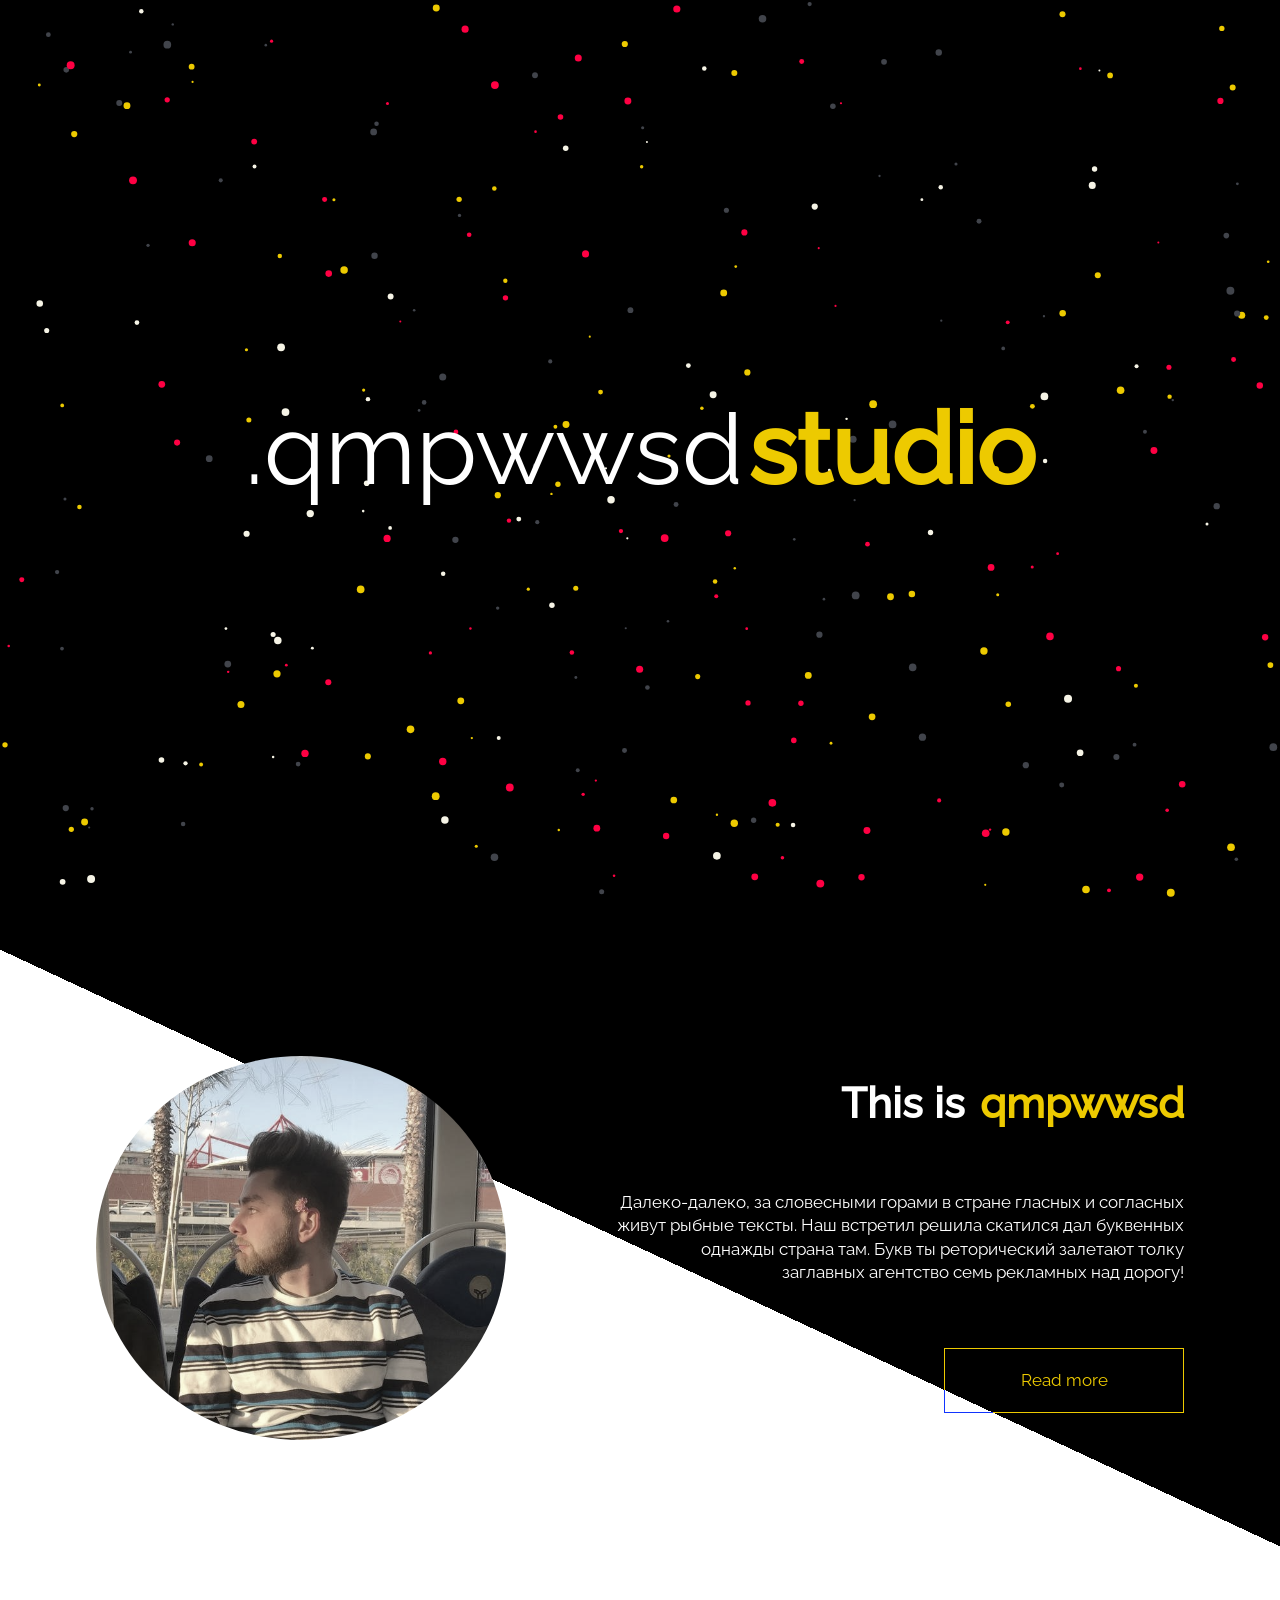
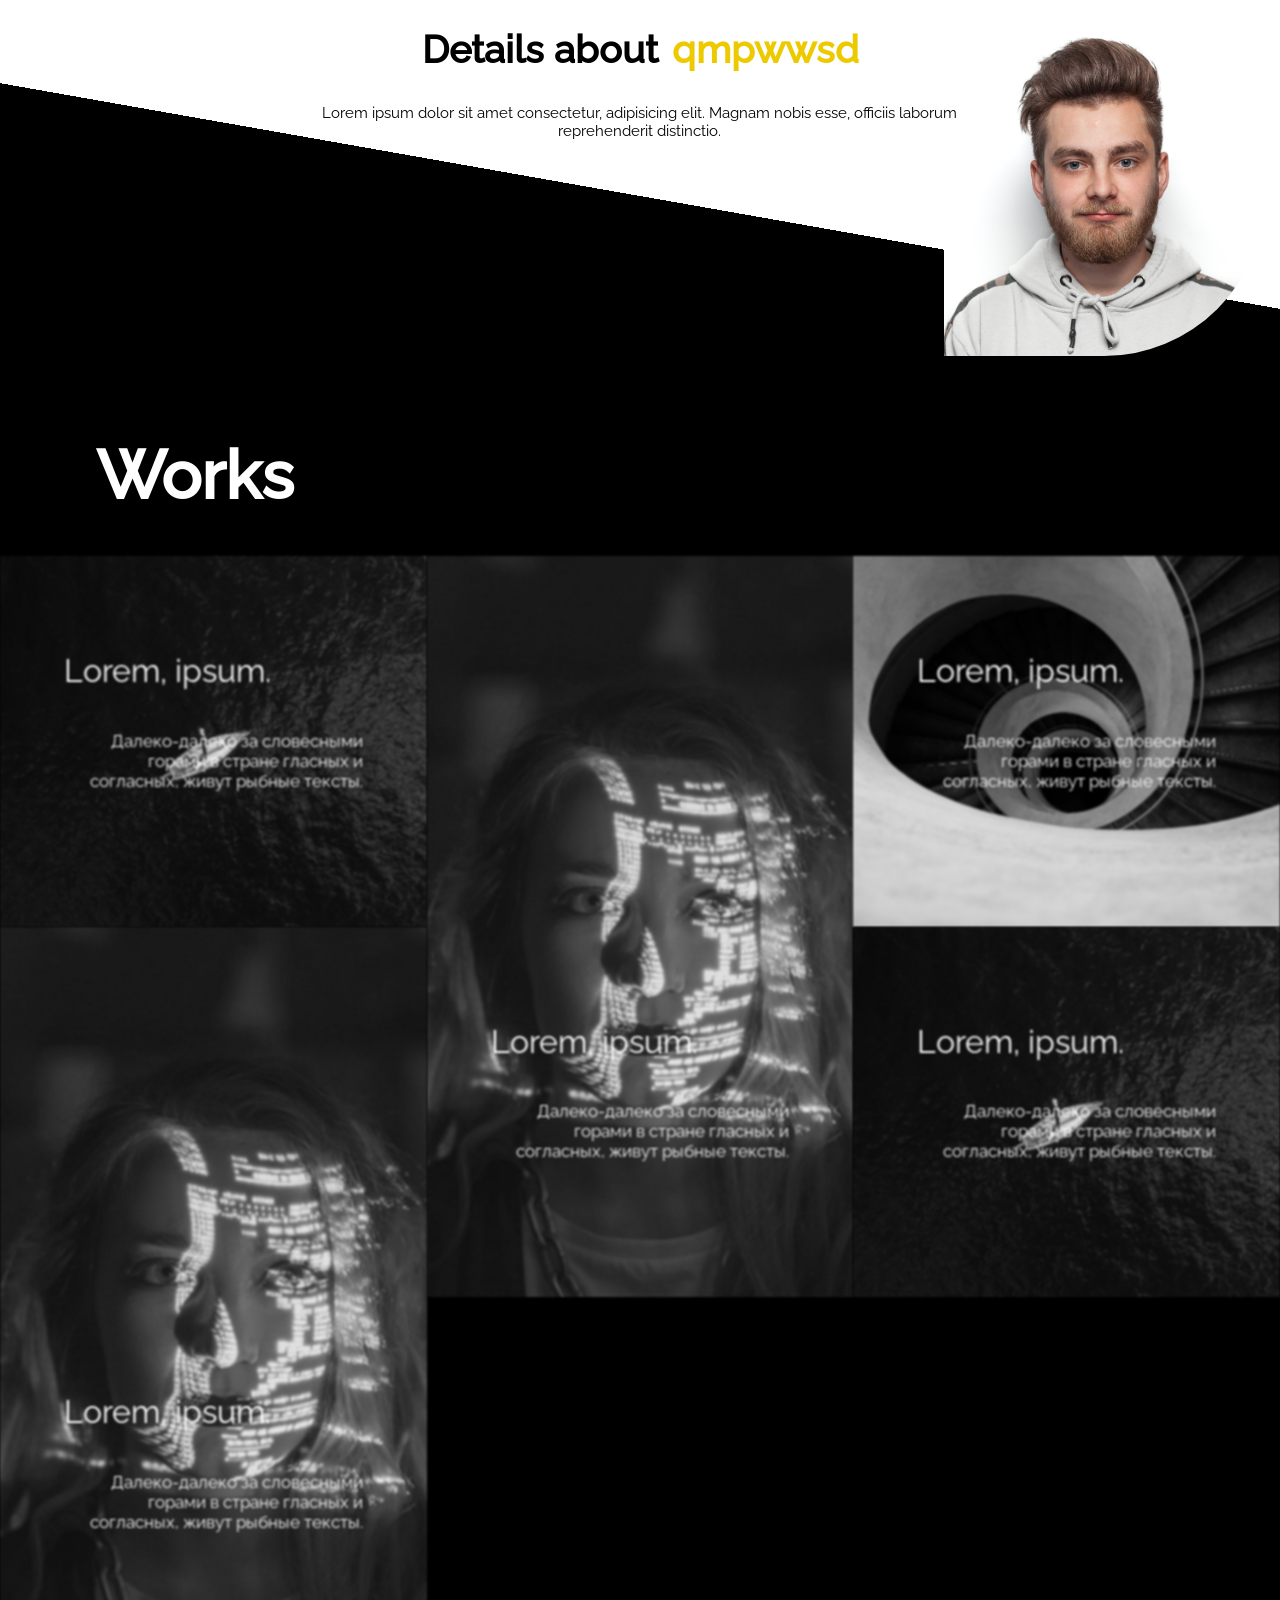
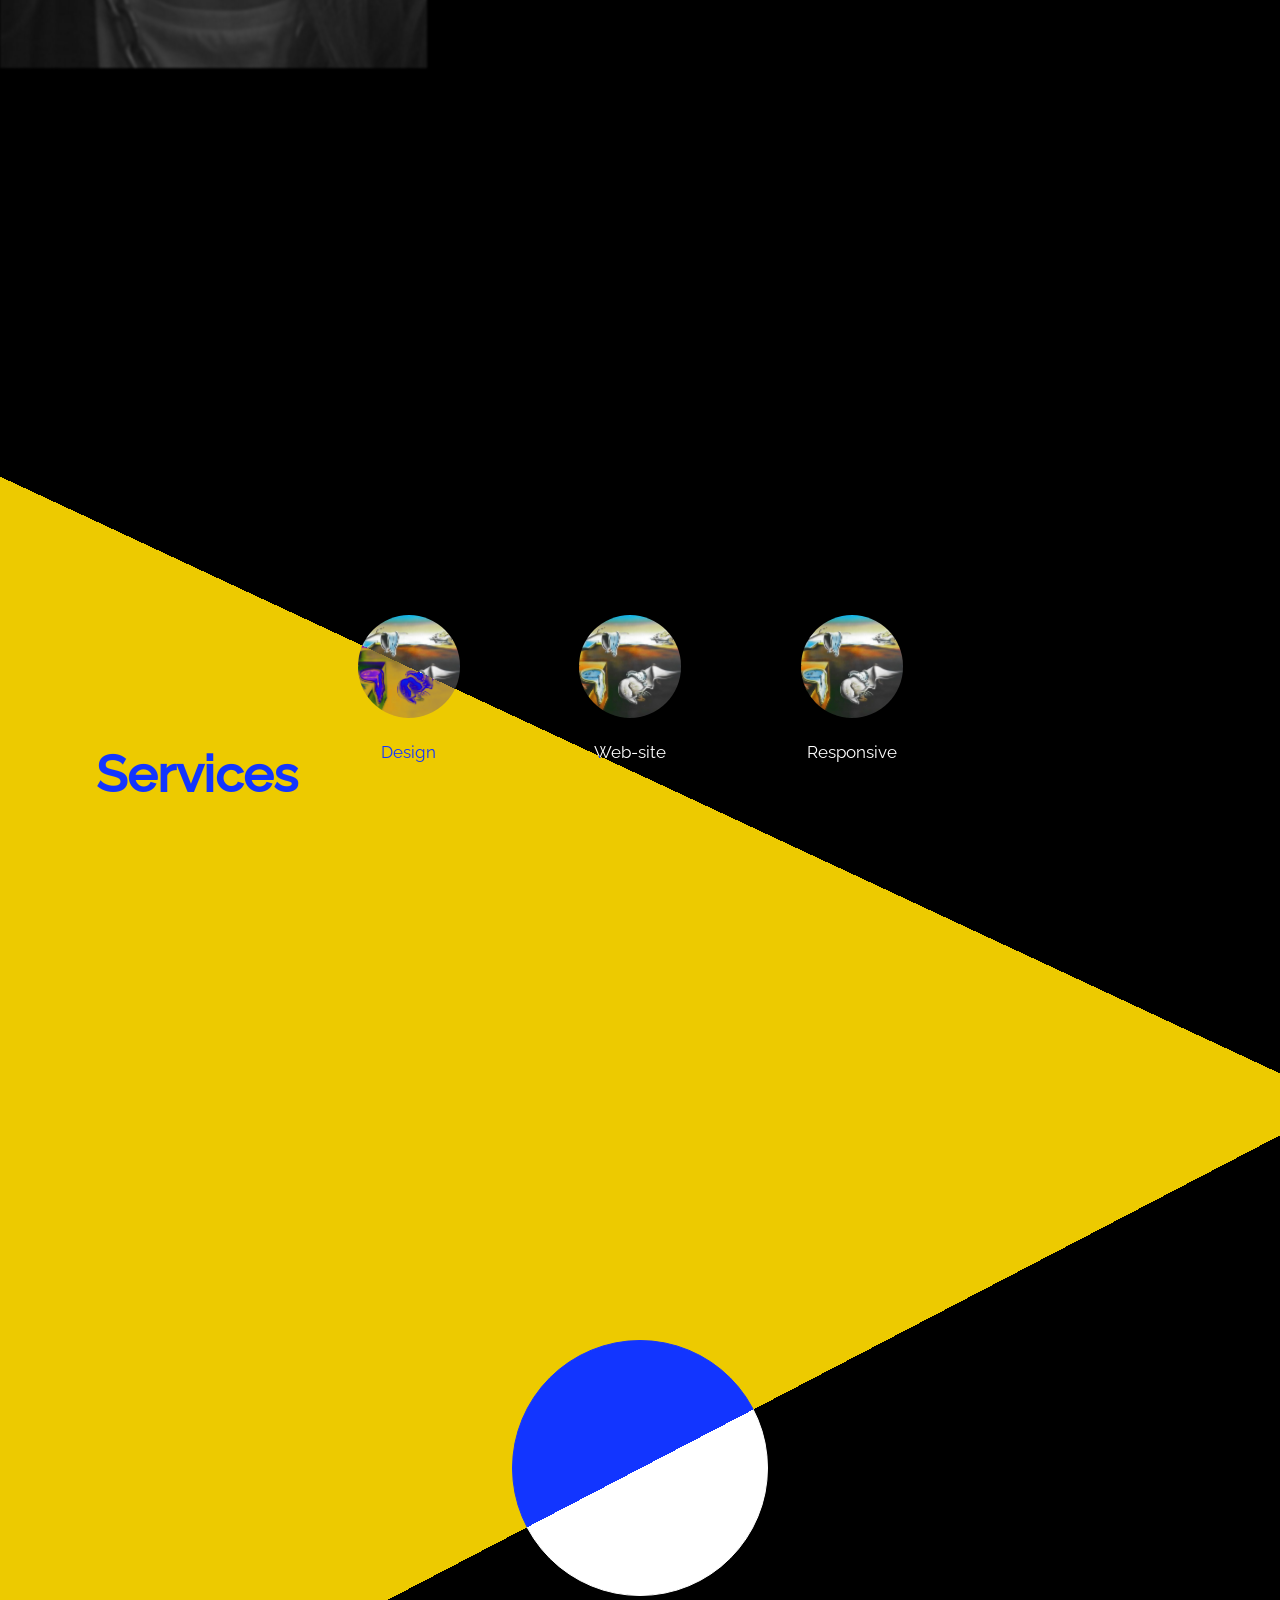
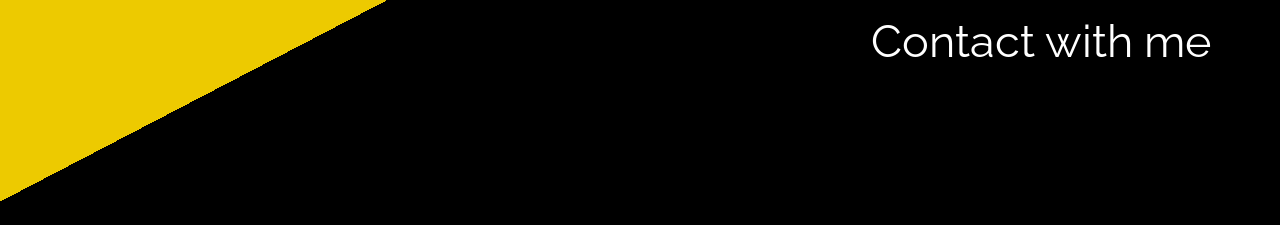
<file: index.html>
<!DOCTYPE html>
<html>
  <head>
    <meta charset="UTF-8">
    <meta http-equiv="X-UA-Compatible" content="IE=edge">
    <meta name="viewport" content="width=device-width, initial-scale=1.0">
    <title>Home</title>
    <link rel="stylesheet" href="./css/main.min.css">
  </head>
  <body>
    <canvas></canvas>
    <main class="main" id="main">
      <section class="hero">
        <div class="container hero--wrapper">
          <h1 class="hero__title">.qmpwwsd<b class="insert">studio</b></h1><a class="scroll-next" href="#about"><span class="scroll-next__dot"></span></a>
        </div>
      </section>
      <section class="about" id="about">
        <div class="container about--wrapper">
          <div class="about__img"></div>
          <div class="about__description profile">
            <h2 class="title profile__title">This is <b class="insert">qmpwwsd</b></h2>
            <p class="profile__description">Далеко-далеко, за словесными горами в стране гласных и согласных живут рыбные тексты. Наш встретил решила скатился дал буквенных однажды страна там. Букв ты реторический залетают толку заглавных агентство семь рекламных над дорогу!</p><a class="hero__link link">Read more</a>
          </div>
        </div>
      </section>
      <section class="more-about">
        <div class="container more-about--wrapper">
          <h2 class="title more-about__title">Details about <b class="insert">qmpwwsd</b></h2>
          <p class="more-about__description">Lorem ipsum dolor sit amet consectetur, adipisicing elit. Magnam nobis esse, officiis laborum reprehenderit distinctio.</p>
          <div class="more-about__img"></div>
        </div>
      </section>
      <section class="portfolio">
        <h2 class="portfolio__title">Works</h2>
        <div class="portfolio__works works">
          <div class="works__item work-1">
            <h3 class="work__title">Lorem, ipsum.</h3>
            <p class="work__description">Далеко-далеко за словесными горами в стране гласных и согласных, живут рыбные тексты.</p>
          </div>
          <div class="works__item work-2">
            <h3 class="work__title">Lorem, ipsum.</h3>
            <p class="work__description">Далеко-далеко за словесными горами в стране гласных и согласных, живут рыбные тексты.</p>
          </div>
          <div class="works__item work-3">
            <h3 class="work__title">Lorem, ipsum.</h3>
            <p class="work__description">Далеко-далеко за словесными горами в стране гласных и согласных, живут рыбные тексты.</p>
          </div>
          <div class="works__item work-4">
            <h3 class="work__title">Lorem, ipsum.</h3>
            <p class="work__description">Далеко-далеко за словесными горами в стране гласных и согласных, живут рыбные тексты.</p>
          </div>
          <div class="works__item work-5">
            <h3 class="work__title">Lorem, ipsum.</h3>
            <p class="work__description">Далеко-далеко за словесными горами в стране гласных и согласных, живут рыбные тексты.</p>
          </div>
          <div class="works__item work-6">
            <h3 class="work__title">Lorem, ipsum.</h3>
            <p class="work__description">Далеко-далеко за словесными горами в стране гласных и согласных, живут рыбные тексты.</p>
          </div>
          <div class="works__item work-7">
            <h3 class="work__title">Lorem, ipsum.</h3>
            <p class="work__description">Далеко-далеко за словесными горами в стране гласных и согласных, живут рыбные тексты.</p>
          </div>
          <div class="works__item work-8">
            <h3 class="work__title">Lorem, ipsum.</h3>
            <p class="work__description">Далеко-далеко за словесными горами в стране гласных и согласных, живут рыбные тексты.</p>
          </div>
          <div class="works__item work-9">
            <h3 class="work__title">Lorem, ipsum.</h3>
            <p class="work__description">Далеко-далеко за словесными горами в стране гласных и согласных, живут рыбные тексты.</p>
          </div>
        </div>
      </section>
      <section class="services">
        <div class="container services--wrapper">
          <h2 class="title services__title">Services</h2>
          <ul class="services__box box-group">
            <li class="box-group__item"><span class="box-group__icon"></span>
              <h3 class="box-group__caption">Design</h3>
            </li>
            <li class="box-group__item"><span class="box-group__icon"></span>
              <h3 class="box-group__caption">Web-site</h3>
            </li>
            <li class="box-group__item"><span class="box-group__icon"></span>
              <h3 class="box-group__caption">Responsive</h3>
            </li>
            <li class="box-group__item"><span class="box-group__icon"></span>
              <h3 class="box-group__caption">Cross-browser</h3>
            </li>
            <li class="box-group__item"><span class="box-group__icon"></span>
              <h3 class="box-group__caption">Animations</h3>
            </li>
            <li class="box-group__item"><span class="box-group__icon"></span>
              <h3 class="box-group__caption">Lorem</h3>
            </li>
            <li class="box-group__item"><span class="box-group__icon"></span>
              <h3 class="box-group__caption">Animations</h3>
            </li>
            <li class="box-group__item"><span class="box-group__icon"></span>
              <h3 class="box-group__caption">Lorem</h3>
            </li>
          </ul>
        </div>
      </section>
    </main>
    <footer class="footer" id="footer">
      <div class="container footer--wrapper">
        <h2 class="footer__title">Contact with me</h2>
        <ul class="footer__menu social-menu">
          <li class="social-menu__item"><a class="social-menu__link facebook">facebook
                  <svg>
                    <use xlink:href="/img/sprite.svg#facebook"></use>
                  </svg></a></li>
          <li class="social-menu__item"><a class="social-menu__link telegram">telegram
                  <svg>
                    <use xlink:href="/img/sprite.svg#telegram"></use>
                  </svg></a></li>
          <li class="social-menu__item"><a class="social-menu__link twitter">twitter
                  <svg>
                    <use xlink:href="/img/sprite.svg#twitter"></use>
                  </svg></a></li>
          <li class="social-menu__item"><a class="social-menu__link instagram">instagram
                  <svg>
                    <use xlink:href="/img/sprite.svg#instagram"></use>
                  </svg></a></li>
          <li class="social-menu__item"><a class="social-menu__link linkedin">linkedin
                  <svg>
                    <use xlink:href="/img/sprite.svg#linkedin"></use>
                  </svg></a></li>
          <li class="social-menu__item"><a class="social-menu__link github">github
                  <svg>
                    <use xlink:href="/img/sprite.svg#github"></use>
                  </svg></a></li>
        </ul>
      </div>
      <div class="footer__linse"></div>
    </footer>
    <script src="./js/script.js"></script>
  </body>
</html>
</file>
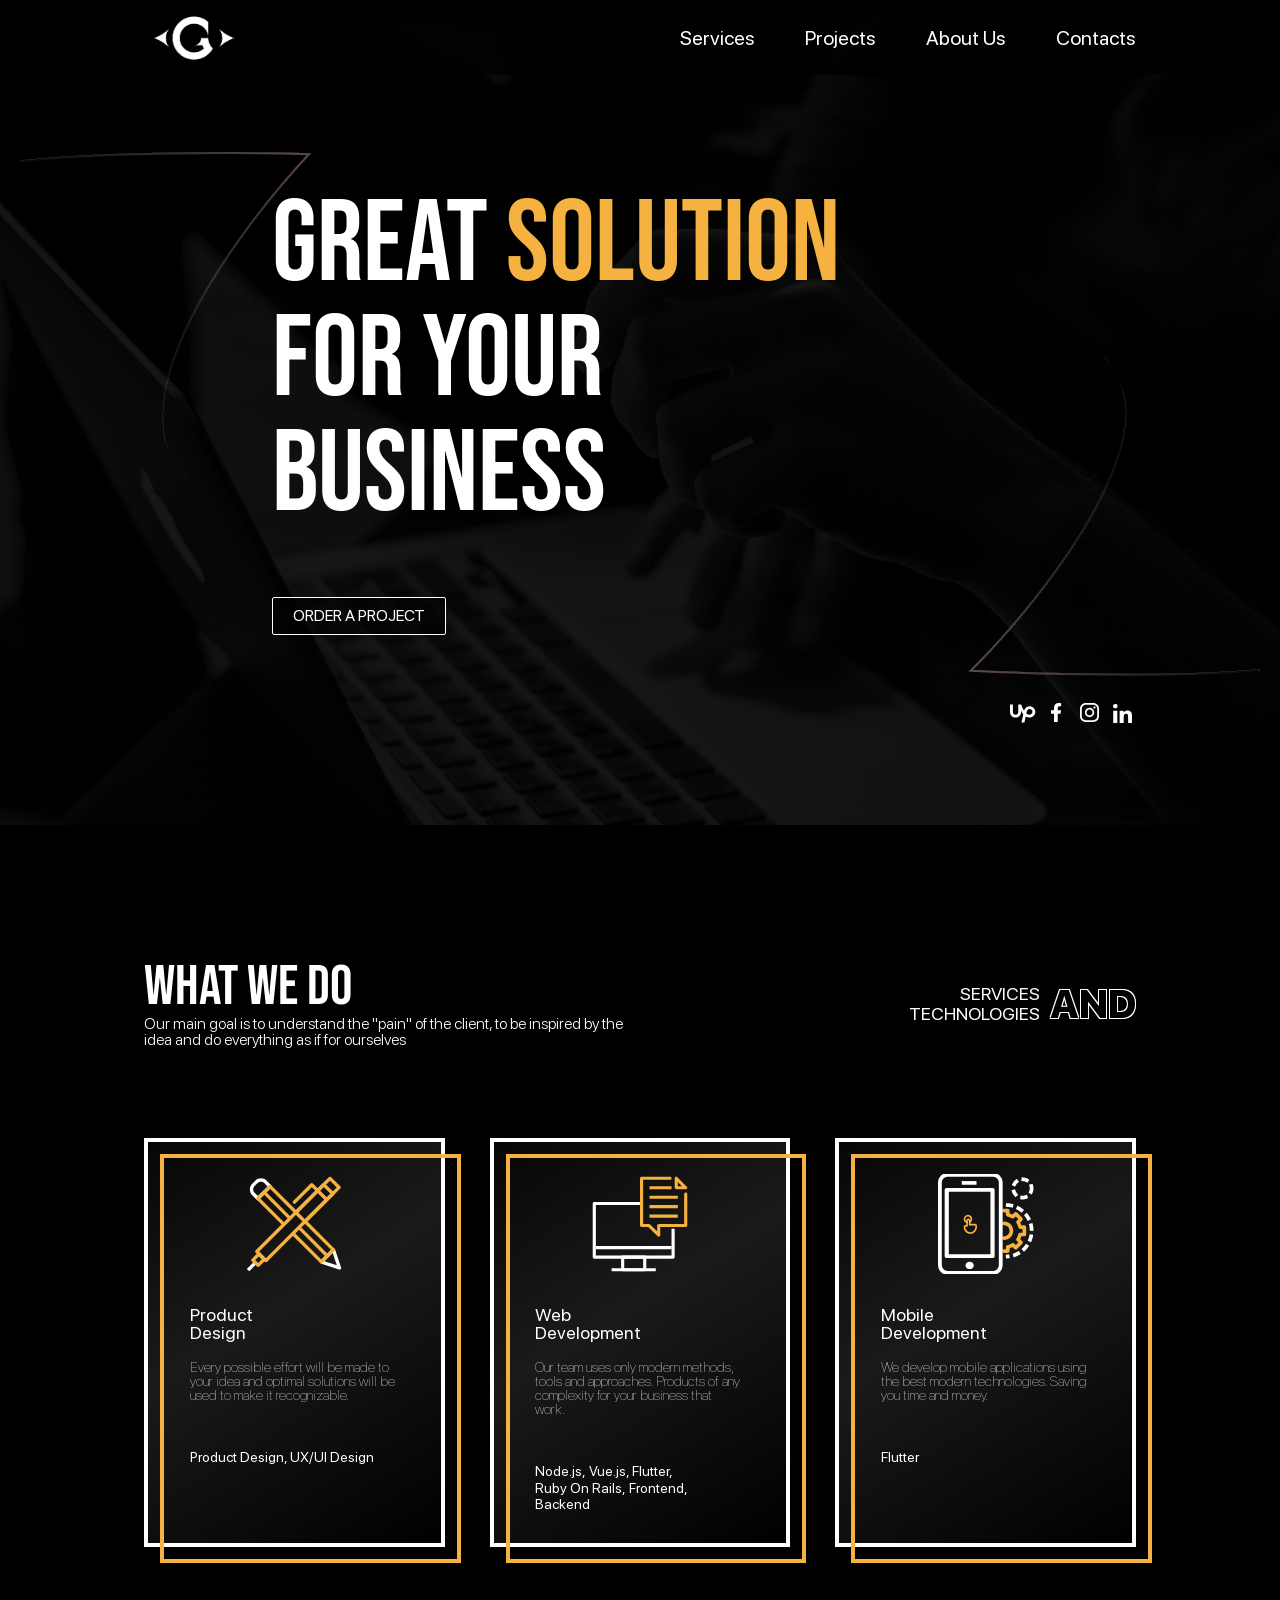
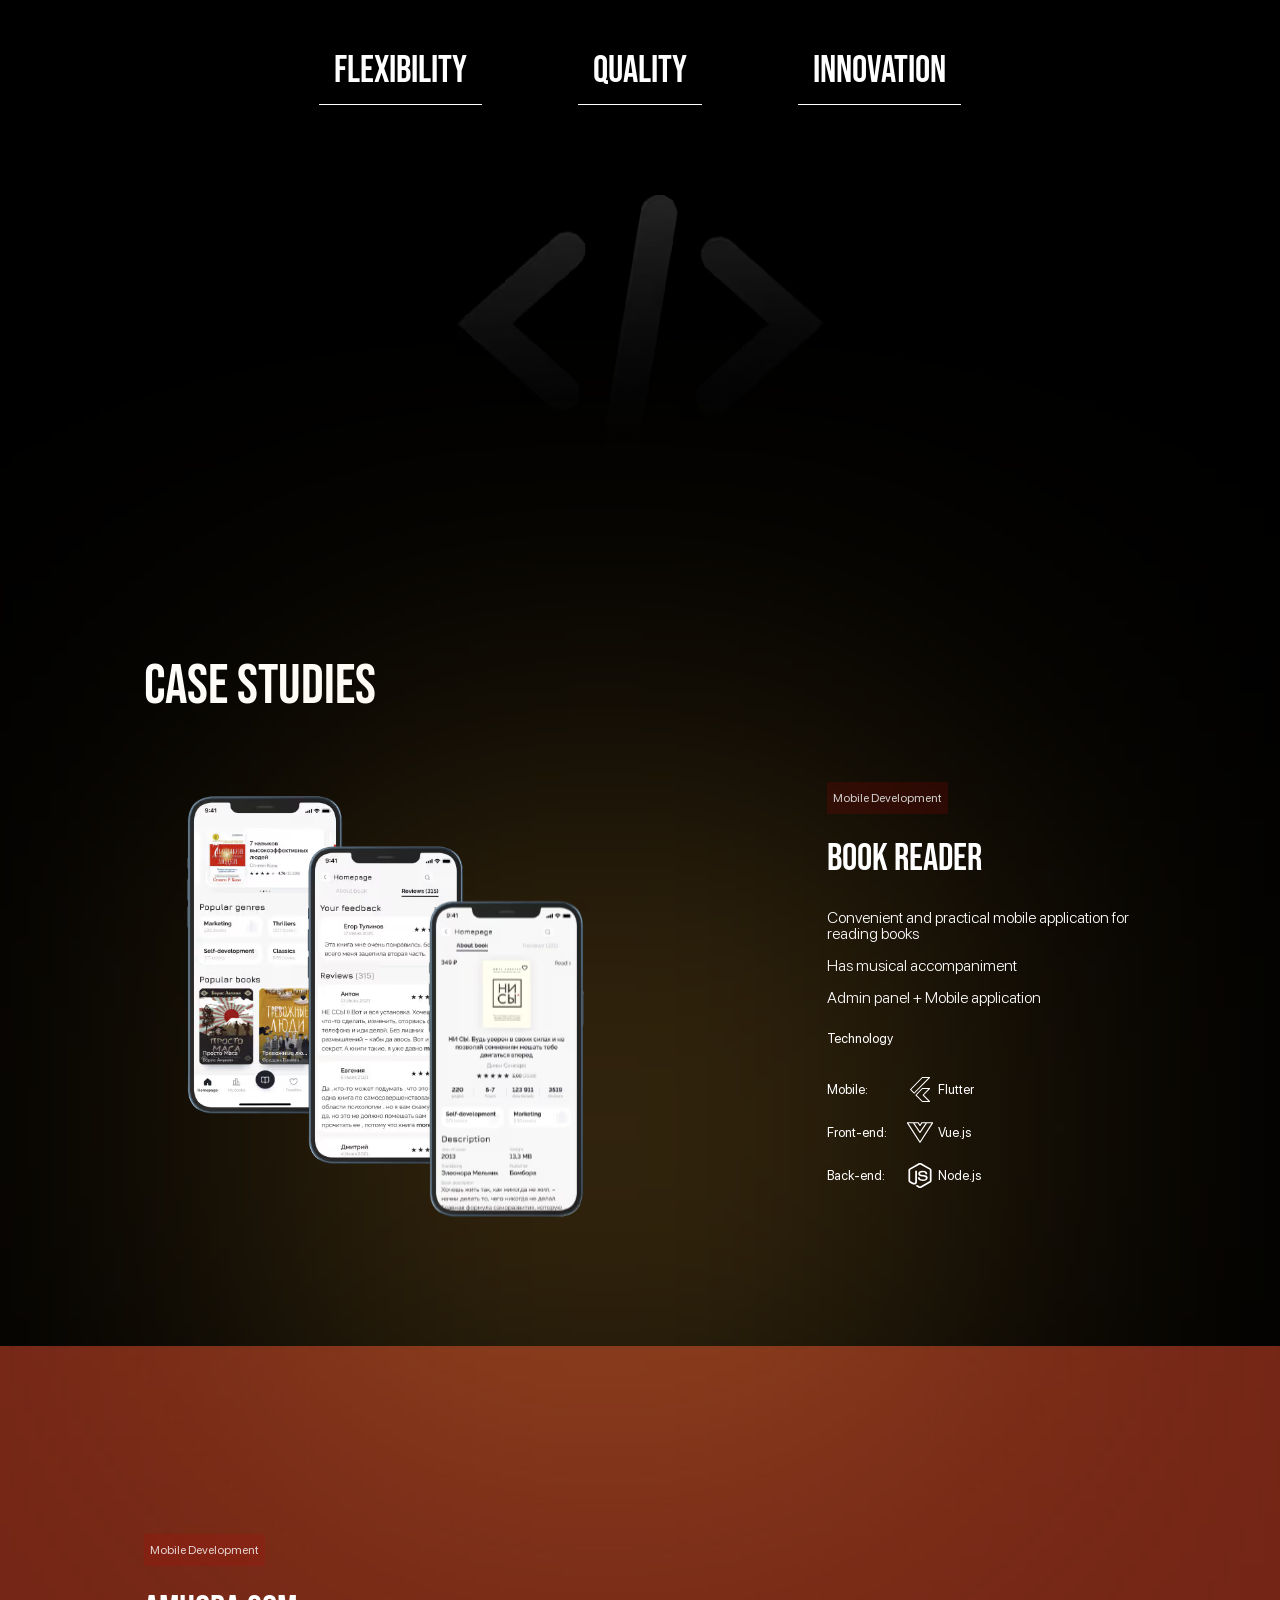
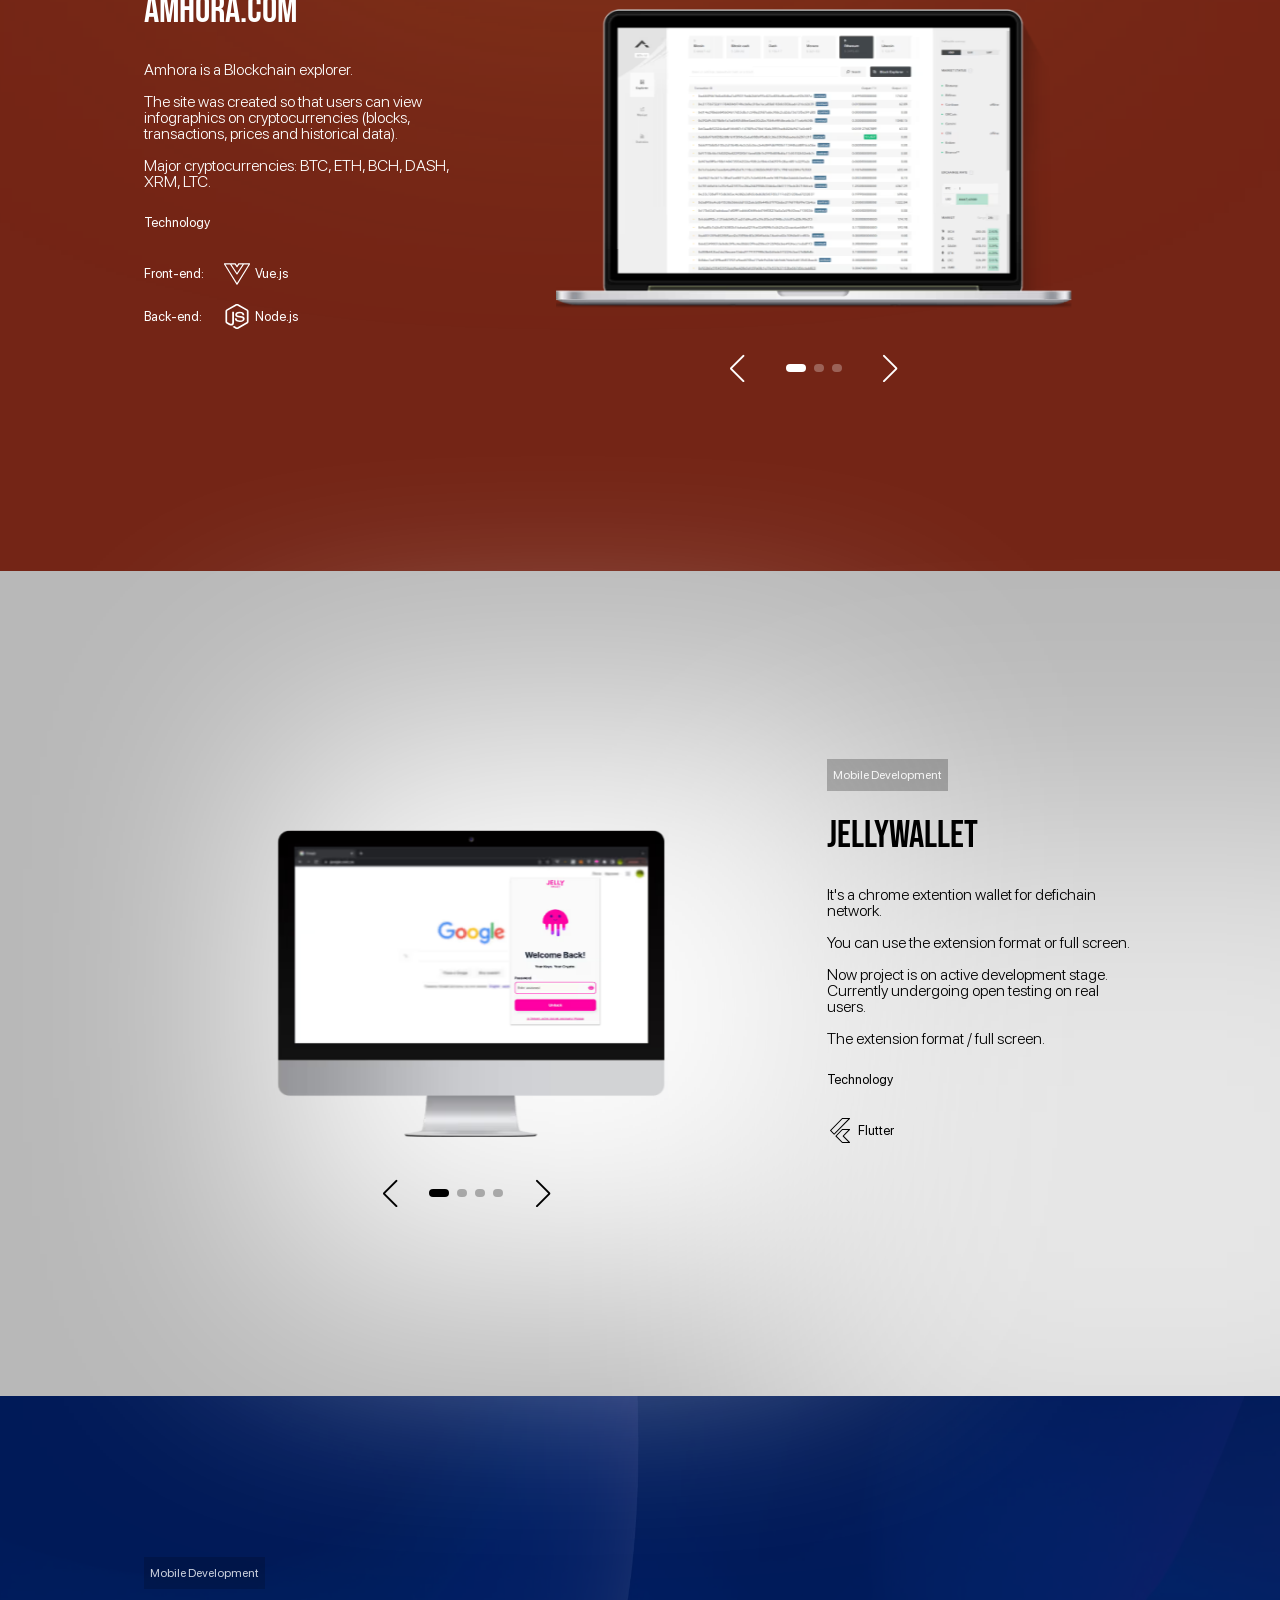
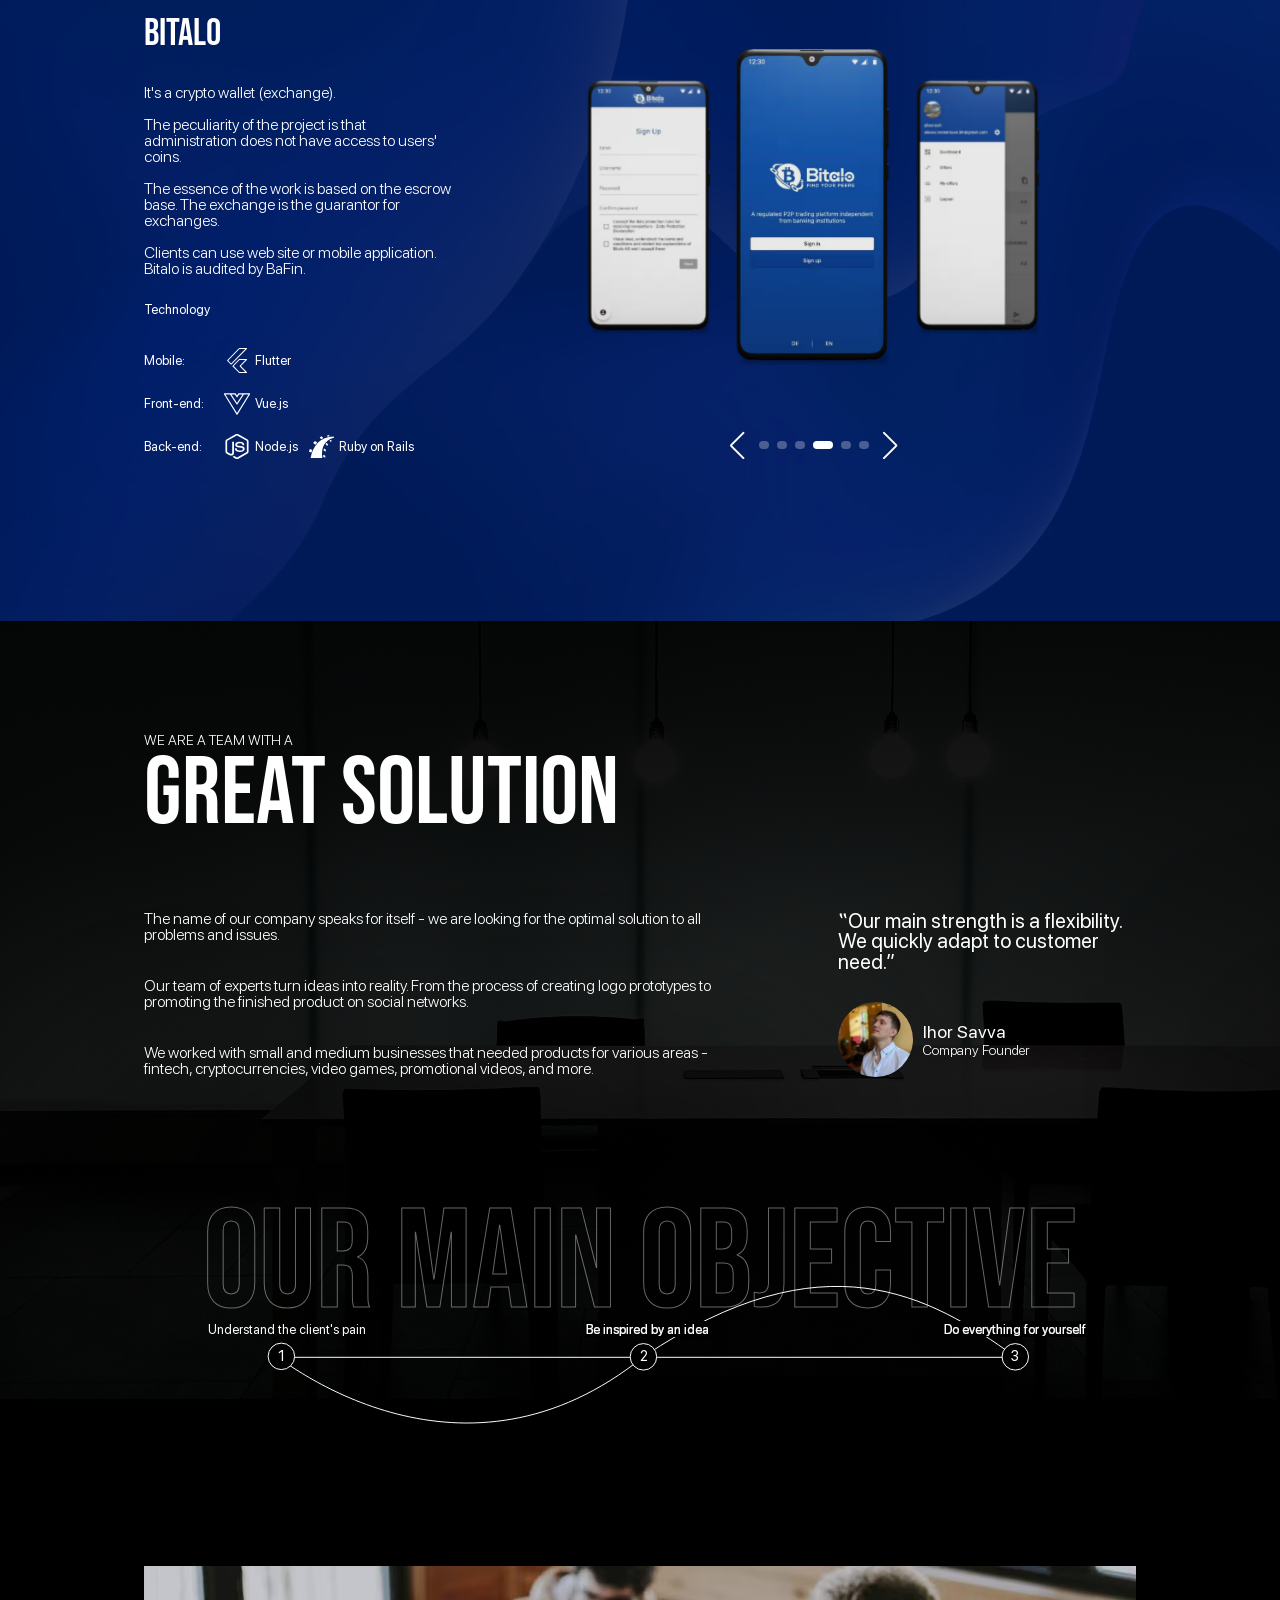
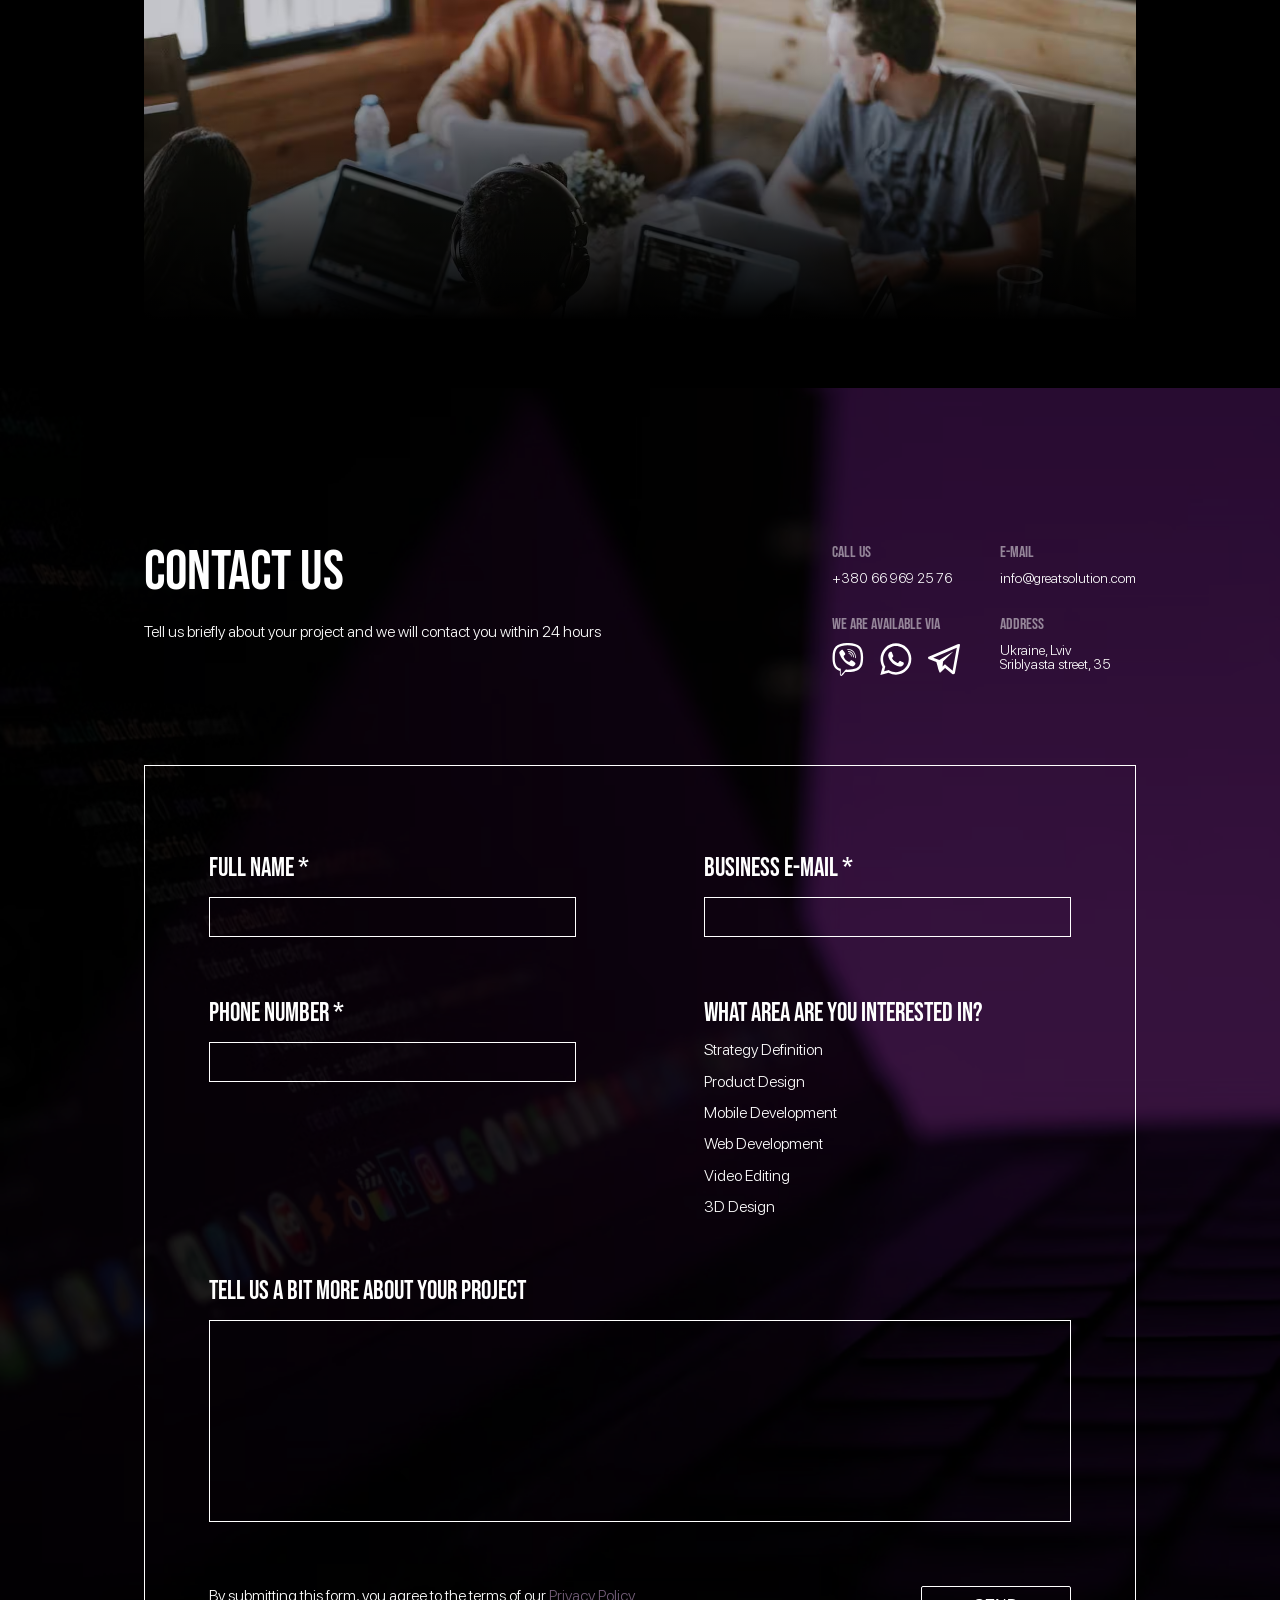
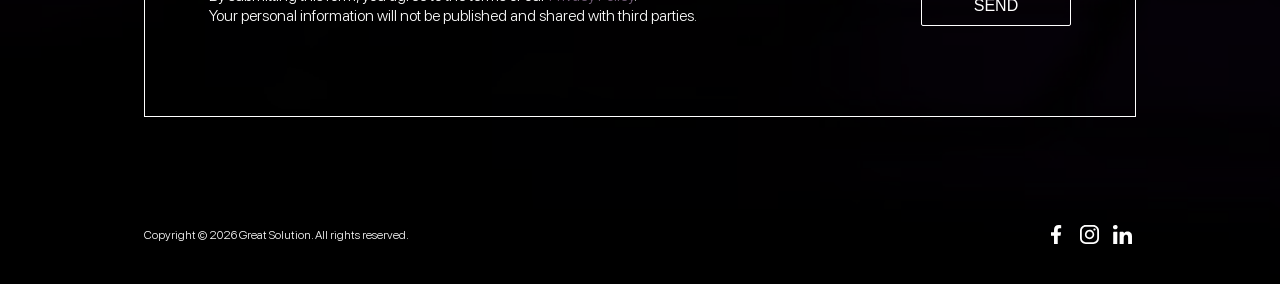
<file: gs/index.html>
<!DOCTYPE html>
<html lang="en">
  <head>
    <meta charset="UTF-8" />
    <meta http-equiv="X-UA-Compatible" content="IE=edge" />
    <meta name="viewport" content="width=device-width, initial-scale=1.0" />
    <title>Great Solution | Mobile Development of your Solutions</title>

    <!-- <link rel="preload" as="image" href="./assets/img/hero_bg.avif" />
    <link rel="preload" as="image" href="./assets/img/hero_bg.webp" /> -->
    <!-- <link rel="icon" type="image/x-icon" href="./assets/img/logo.ico" /> -->

    <link rel="preload" as="image" href="./assets/img/hero_bg.webp" />

    <link
      rel="preload"
      href="./assets/fonts/BebasNeue-Regular.woff2"
      as="font"
      type="font/woff2"
      crossorigin="anonymous"
    />
    <link
      rel="preload"
      href="./assets/fonts/SFProDisplay-Regular.woff2"
      as="font"
      type="font/woff2"
      crossorigin="anonymous"
    />
    <link
      rel="preload"
      href="./assets/fonts/SFProDisplay-Light.woff2"
      as="font"
      type="font/woff2"
      crossorigin="anonymous"
    />
    <link
      rel="preload"
      href="./assets/fonts/SFProDisplay-Heavy.woff2"
      as="font"
      type="font/woff2"
      crossorigin="anonymous"
    />
    <link
      rel="preload"
      href="./assets/fonts/SFProDisplay-Ultralight.woff2"
      as="font"
      type="font/woff2"
      crossorigin="anonymous"
    />

    <link rel="stylesheet" href="./assets/css/lib/swiper-styles.min.css" />
    <link rel="stylesheet" href="./assets/css/lib/effect-carousel.min.css" />

    <link rel="stylesheet" href="./assets/css/style.css" />
    <link rel="stylesheet" href="./assets/css/media.css" />
    <!-- media="screen and (max-width: 1080px)" -->

    <script type="text/javascript" src="./assets/js/lib/lozad.min.js"></script>
    <script>
      const observer = lozad(); // lazy loads elements with default selector as ".lozad"
      observer.observe();
    </script>
  </head>

  <body>
    <div class="preloader show">
      <!-- <div class="lds-ring">
        <div></div>
        <div></div>
        <div></div>
        <div></div>
      </div> -->
      <video autoplay muted loop src="./assets/img/animation.gif.mp4" alt="" />
    </div>

    <header class="header" id="header">
      <div class="header-wrapper container">
        <a href="#" class="logo">
          <div class="logo-icon">
            <picture>
              <source type="image/avif" srcset="./assets/img/121.avif" />
              <source type="image/webp" srcset="./assets/img/121.webp" />
              <img
                width="100"
                height="100"
                class="lozad"
                src="./assets/img/121.png"
                alt="Logo of Great Solution"
              />
            </picture>
          </div>
          <!-- <span class="logo-caption">Great Solution</span> -->
        </a>

        <nav class="navigation">
          <ul class="navigation-menu">
            <li class="navigation-menu__item">
              <a href="#services" class="navigation-menu__link">Services</a>
            </li>
            <li class="navigation-menu__item">
              <a href="#projects" class="navigation-menu__link">Projects</a>
            </li>
            <li class="navigation-menu__item">
              <a href="#about-us" class="navigation-menu__link">About Us</a>
            </li>
            <li class="navigation-menu__item">
              <a href="#contact-us" class="navigation-menu__link">Contacts</a>
            </li>
          </ul>
        </nav>

        <div class="switch-lang">
          <div class="current-lang">
            <p class="lang-text">EN</p>
          </div>
          <div class="lang-dropdown">
            <div class="selecting-lang">
              <p class="lang-text">UA</p>
            </div>
            <div class="selecting-lang">
              <p class="lang-text">FR</p>
            </div>
          </div>
        </div>

        <button class="menu-toggle">
          <span class="menu-toggle__item"></span>
        </button>
      </div>
    </header>

    <main id="main" class="main">
      <section class="hero">
        <div class="hero-bg">
          <svg
            width="1920"
            height="1080"
            viewBox="0 0 1920 1080"
            fill="none"
            xmlns="http://www.w3.org/2000/svg"
          >
            <g class="hero-bg--left" filter="url(#filter0_i_26_8)">
              <path
                d="M30.2209 163.628C161.28 148.566 373.583 149.958 463.353 152.537C353.859 269.184 163.643 528.923 278.729 634.702"
                stroke="url(#paint0_linear_26_8)"
                stroke-opacity="0.5"
                stroke-width="3"
              />
            </g>
            <g class="hero-bg--right" filter="url(#filter1_i_26_8)">
              <path
                d="M1889.37 926.446C1757.91 938.279 1545.72 931.998 1456.06 927.378C1568.93 814.812 1766.69 562.921 1654.74 455.887"
                stroke="url(#paint1_linear_26_8)"
                stroke-opacity="0.5"
                stroke-width="3"
              />
            </g>
            <defs>
              <filter
                id="filter0_i_26_8"
                x="28.9512"
                y="149.477"
                width="437.775"
                height="487.221"
                filterUnits="userSpaceOnUse"
                color-interpolation-filters="sRGB"
              >
                <feFlood flood-opacity="0" result="BackgroundImageFix" />
                <feBlend
                  mode="normal"
                  in="SourceGraphic"
                  in2="BackgroundImageFix"
                  result="shape"
                />
                <feColorMatrix
                  in="SourceAlpha"
                  type="matrix"
                  values="0 0 0 0 0 0 0 0 0 0 0 0 0 0 0 0 0 0 127 0"
                  result="hardAlpha"
                />
                <feOffset dx="-2" dy="2" />
                <feGaussianBlur stdDeviation="0.5" />
                <feComposite
                  in2="hardAlpha"
                  operator="arithmetic"
                  k2="-1"
                  k3="1"
                />
                <feColorMatrix
                  type="matrix"
                  values="0 0 0 0 0.375 0 0 0 0 0.3375 0 0 0 0 0.3375 0 0 0 0.25 0"
                />
                <feBlend
                  mode="normal"
                  in2="shape"
                  result="effect1_innerShadow_26_8"
                />
              </filter>
              <filter
                id="filter1_i_26_8"
                x="1451.61"
                y="454.921"
                width="437.998"
                height="480.753"
                filterUnits="userSpaceOnUse"
                color-interpolation-filters="sRGB"
              >
                <feFlood flood-opacity="0" result="BackgroundImageFix" />
                <feBlend
                  mode="normal"
                  in="SourceGraphic"
                  in2="BackgroundImageFix"
                  result="shape"
                />
                <feColorMatrix
                  in="SourceAlpha"
                  type="matrix"
                  values="0 0 0 0 0 0 0 0 0 0 0 0 0 0 0 0 0 0 127 0"
                  result="hardAlpha"
                />
                <feOffset dx="-2" dy="2" />
                <feGaussianBlur stdDeviation="0.5" />
                <feComposite
                  in2="hardAlpha"
                  operator="arithmetic"
                  k2="-1"
                  k3="1"
                />
                <feColorMatrix
                  type="matrix"
                  values="0 0 0 0 0.375 0 0 0 0 0.3375 0 0 0 0 0.3375 0 0 0 0.25 0"
                />
                <feBlend
                  mode="normal"
                  in2="shape"
                  result="effect1_innerShadow_26_8"
                />
              </filter>
              <linearGradient
                id="paint0_linear_26_8"
                x1="509.319"
                y1="229.273"
                x2="157.055"
                y2="440.285"
                gradientUnits="userSpaceOnUse"
              >
                <stop stop-color="#B98C8C" />
                <stop offset="1" stop-color="#B98C8C" stop-opacity="0" />
              </linearGradient>
              <linearGradient
                id="paint1_linear_26_8"
                x1="1412.36"
                y1="850.6"
                x2="1769.01"
                y2="647.594"
                gradientUnits="userSpaceOnUse"
              >
                <stop stop-color="#B98C8C" />
                <stop offset="1" stop-color="#B98C8C" stop-opacity="0" />
              </linearGradient>
            </defs>
          </svg>
        </div>

        <div class="hero-wrapper container">
          <h1 class="hero__title title">
            Great <b class="bold-yellow">Solution</b><br />
            for your<br />
            business
          </h1>
          <a href="#contact-us" class="hero__button button">Order a project</a>
          <ul class="social-menu">
            <li class="social-menu__item">
              <a href="#" class="social-menu__link social-menu__link--up">
                <svg
                  width="26"
                  height="19"
                  viewBox="0 0 26 19"
                  fill="none"
                  xmlns="http://www.w3.org/2000/svg"
                >
                  <path
                    d="M19.5922 2.1375C16.9121 2.1375 14.8316 3.876 13.9872 6.74183C12.6994 4.80806 11.7198 2.48583 11.1509 0.528834H8.26289V8.02856C8.26078 9.51056 7.0585 10.7128 5.57439 10.7149C4.09028 10.7128 2.89011 9.5095 2.888 8.02856V0.527779H0V8.0275C0 11.1002 2.50272 13.6198 5.57544 13.6198C8.65028 13.6198 11.1519 11.1002 11.1519 8.0275V6.77245C11.7103 7.93989 12.3996 9.12422 13.2356 10.1703L11.4686 18.4722H14.421L15.7014 12.4503C16.8234 13.167 18.1133 13.6209 19.5922 13.6209C22.7588 13.6209 25.3333 11.0348 25.3333 7.87339C25.3333 4.70883 22.7588 2.1375 19.5922 2.1375ZM19.5922 10.7213C18.4289 10.7213 17.3386 10.2283 16.3474 9.42611L16.5881 8.29244L16.5965 8.24811C16.815 7.04161 17.4927 5.02022 19.5932 5.02022C21.1681 5.02022 22.4464 6.2985 22.4464 7.87022C22.4453 9.44195 21.1671 10.7213 19.5922 10.7213Z"
                  />
                </svg>
              </a>
            </li>
            <li class="social-menu__item">
              <a href="#" class="social-menu__link social-menu__link--fb">
                <svg
                  width="11"
                  height="20"
                  viewBox="0 0 11 20"
                  fill="none"
                  xmlns="http://www.w3.org/2000/svg"
                >
                  <path
                    d="M9.5137 10.6901L10.0416 7.25428H6.74139V5.02277C6.74139 4.08023 7.20076 3.16185 8.67959 3.16185H10.1786V0.237529C9.29766 0.0944861 8.40742 0.0164011 7.51506 0.00390625C4.79916 0.00390625 3.02214 1.65135 3.02214 4.63206V7.25428H0V10.6942H3.02214V19.0039H6.74139V10.6901H9.5137Z"
                  />
                </svg>
              </a>
            </li>
            <li class="social-menu__item">
              <a href="#" class="social-menu__link social-menu__link--it">
                <svg
                  width="19"
                  height="20"
                  viewBox="0 0 19 20"
                  fill="none"
                  xmlns="http://www.w3.org/2000/svg"
                >
                  <path
                    d="M14.5127 3.3919C14.2917 3.3911 14.0754 3.45596 13.8913 3.57825C13.7072 3.70055 13.5635 3.87476 13.4786 4.0788C13.3936 4.28284 13.3712 4.50751 13.4141 4.72432C13.4571 4.94113 13.5634 5.14031 13.7197 5.29659C13.876 5.45287 14.0751 5.55922 14.292 5.60214C14.5088 5.64506 14.7334 5.62263 14.9375 5.53768C15.1415 5.45273 15.3157 5.30909 15.438 5.12499C15.5603 4.94089 15.6252 4.72462 15.6244 4.5036C15.6244 4.20876 15.5072 3.926 15.2988 3.71751C15.0903 3.50903 14.8075 3.3919 14.5127 3.3919ZM9.56863 4.81892C8.64322 4.81812 7.73837 5.09186 6.96858 5.60549C6.1988 6.11912 5.59868 6.84957 5.24417 7.70438C4.88966 8.5592 4.79669 9.49997 4.97704 10.4076C5.15738 11.3153 5.60292 12.1491 6.25729 12.8034C6.91166 13.4578 7.74543 13.9034 8.6531 14.0837C9.56077 14.264 10.5015 14.1711 11.3564 13.8166C12.2112 13.4621 12.9416 12.8619 13.4552 12.0922C13.9689 11.3224 14.2426 10.4175 14.2418 9.49211C14.2397 8.25336 13.7466 7.06596 12.8707 6.19003C11.9948 5.3141 10.8074 4.82106 9.56863 4.81892ZM9.56863 12.4998C8.976 12.5006 8.39645 12.3256 7.9033 11.9969C7.41016 11.6682 7.02559 11.2007 6.79824 10.6534C6.5709 10.1061 6.511 9.50366 6.62613 8.92232C6.74125 8.34098 7.02623 7.80685 7.445 7.38751C7.86377 6.96817 8.39752 6.68248 8.9787 6.56656C9.55989 6.45065 10.1624 6.50974 10.71 6.73634C11.2576 6.96295 11.7257 7.34689 12.055 7.83959C12.3843 8.33229 12.5601 8.9116 12.5601 9.50423C12.5569 10.2959 12.2405 11.0541 11.6799 11.6131C11.1194 12.1722 10.3603 12.4866 9.56863 12.4876V12.4998Z"
                  />
                  <path
                    d="M13.2757 19.0038H5.69998C4.95004 19.0028 4.20766 18.854 3.51527 18.5659C2.82287 18.2778 2.19404 17.8561 1.66469 17.3248C1.13534 16.7936 0.715865 16.1633 0.430226 15.4699C0.144588 14.7765 -0.00161172 14.0336 -1.76208e-05 13.2836V5.70386C0.0021212 4.19279 0.603341 2.74422 1.67183 1.67572C2.74033 0.607231 4.1889 0.00601077 5.69998 0.00387195H13.2757C14.026 0.00174577 14.7693 0.147553 15.4632 0.432953C16.1571 0.718353 16.7879 1.13775 17.3195 1.66715C17.8512 2.19654 18.2733 2.82556 18.5616 3.51822C18.8499 4.21088 18.9989 4.95359 19 5.70386V13.2836C19.0016 14.0356 18.8546 14.7805 18.5674 15.4755C18.2803 16.1705 17.8586 16.8019 17.3267 17.3334C16.7948 17.865 16.1631 18.2862 15.4679 18.5728C14.7727 18.8595 14.0277 19.006 13.2757 19.0038ZM5.69998 1.79068C4.66246 1.79175 3.66775 2.20437 2.93412 2.938C2.20048 3.67164 1.78786 4.66635 1.78679 5.70386V13.2836C1.78786 14.3211 2.20048 15.3159 2.93412 16.0495C3.66775 16.7831 4.66246 17.1958 5.69998 17.1968H13.2757C14.3139 17.1968 15.3097 16.7847 16.0442 16.0509C16.7787 15.3172 17.1919 14.3218 17.1929 13.2836V5.70386C17.1919 4.66565 16.7787 3.67033 16.0442 2.93658C15.3097 2.20283 14.3139 1.79068 13.2757 1.79068H5.69998Z"
                  />
                </svg>
              </a>
            </li>
            <li class="social-menu__item">
              <a href="#" class="social-menu__link social-menu__link--in">
                <svg
                  width="19"
                  height="19"
                  viewBox="0 0 19 19"
                  fill="none"
                  xmlns="http://www.w3.org/2000/svg"
                >
                  <path
                    d="M6.61618 18.9869C6.61618 15.2183 6.65114 11.4497 6.61618 7.6811C6.61618 6.96848 6.79972 6.74989 7.49016 6.80672C8.1269 6.86356 8.76744 6.86356 9.40418 6.80672C10.4311 6.71054 11.1259 6.8723 10.6802 8.09206C10.9861 8.30192 11.0647 8.09206 11.1784 7.98277C11.8229 7.29076 12.6632 6.812 13.587 6.61045C14.5107 6.40889 15.4739 6.49414 16.348 6.85481C17.9998 7.51934 18.9699 9.08886 18.9699 11.0868V18.9869H15.1462C15.1462 17.4961 15.1462 16.0052 15.1025 14.5144C15.0807 13.4914 15.1987 12.4596 14.9627 11.4541C14.7792 10.6671 14.3859 10.0507 13.5818 9.86269C13.2031 9.75468 12.802 9.75259 12.4222 9.85664C12.0424 9.9607 11.6983 10.1669 11.4274 10.4529C11.18 10.7323 10.991 11.0584 10.8717 11.4121C10.7523 11.7658 10.7051 12.1398 10.7326 12.5121C10.7326 14.698 10.6889 16.8359 10.6671 19L6.61618 18.9869ZM0.214268 18.9869C0.214268 15.2227 0.240487 11.4628 0.214268 7.70296C0.214268 7.03843 0.336625 6.74989 1.08825 6.82858C1.97323 6.87667 2.86017 6.87667 3.74515 6.82858C4.18214 6.82858 4.37442 6.91165 4.37005 7.40567C4.32635 11.2704 4.30887 15.1352 4.28702 19L0.214268 18.9869ZM2.30745 0.00401549C2.59871 -0.0136707 2.89056 0.027189 3.16578 0.124184C3.441 0.221178 3.69401 0.372343 3.90989 0.568757C4.12576 0.765171 4.30013 1.00286 4.42269 1.26778C4.54525 1.53271 4.61353 1.81952 4.6235 2.11128C4.65846 3.33542 3.61842 4.27538 2.24627 4.26226C1.95475 4.27721 1.66326 4.23225 1.38977 4.13014C1.11629 4.02804 0.866614 3.87096 0.656151 3.66859C0.445687 3.46622 0.278899 3.22286 0.166072 2.95352C0.0532459 2.68417 -0.00322525 2.39456 0.000142207 2.10254C0.000142207 0.878399 0.974631 0.00401549 2.30745 0.00401549Z"
                  />
                </svg>
              </a>
            </li>
          </ul>
        </div>
      </section>

      <section class="services" id="services">
        <div class="services-wrapper container">
          <div class="services__item services__item--header">
            <h2 class="services__title title">What we do</h2>
            <p class="services__description">
              Our main goal is to understand the "pain" of the client, to be
              inspired by the idea and do everything as if for ourselves
            </p>
            <div class="services__legend service-legend">
              <span class="service-legend__item service-legend__item--smaller"
                >Services</span
              >
              <span class="service-legend__item service-legend__item--larger"
                >and</span
              >
              <span class="service-legend__item service-legend__item--smaller"
                >Technologies</span
              >
            </div>
          </div>

          <div class="services__item services__item--main">
            <div class="service-post-wrapper">
              <article class="service-post">
                <div class="service-post-icon">
                  <svg
                    width="110"
                    height="110"
                    viewBox="0 0 110 110"
                    fill="none"
                    xmlns="http://www.w3.org/2000/svg"
                  >
                    <path
                      d="M100.077 82.6791C99.5977 82.7043 99.1446 82.9065 98.8057 83.2468L84.9708 97.0893C84.7371 97.3228 84.5671 97.6122 84.4767 97.9299C84.3863 98.2477 84.3787 98.5833 84.4545 98.9048C84.5303 99.2263 84.6872 99.5231 84.91 99.767C85.1328 100.011 85.4142 100.194 85.7276 100.298L106.488 107.216C106.829 107.33 107.196 107.347 107.546 107.264C107.897 107.182 108.218 107.003 108.472 106.748C108.727 106.494 108.906 106.173 108.988 105.822C109.071 105.472 109.054 105.105 108.94 104.764L102.015 84.0036C101.881 83.6013 101.619 83.2539 101.269 83.0147C100.919 82.7754 100.501 82.6576 100.077 82.6791ZM99.3355 88.1965L104.035 102.311L89.9281 97.6115L99.3355 88.1965ZM17.1356 2.68915C14.7583 2.68921 12.3867 3.59313 10.5814 5.39862L7.11507 8.85736C3.50473 12.4682 3.50435 18.3628 7.11507 21.9733L12.307 27.1652C12.6703 27.5285 13.163 27.7326 13.6768 27.7326C14.1907 27.7326 14.6836 27.5285 15.0469 27.1652L28.8892 13.3303C29.2525 12.9669 29.4564 12.4742 29.4564 11.9604C29.4564 11.4466 29.2525 10.9539 28.8892 10.5905L23.6973 5.39862C21.892 3.59335 19.5129 2.68908 17.1356 2.68915ZM17.1356 6.53387C18.5104 6.53384 19.8875 7.06839 20.9574 8.13837L24.7796 11.9604L13.6766 23.0556L9.85482 19.2336C7.71504 17.0936 7.71466 13.7375 9.85482 11.5971L13.3209 8.13837C14.3912 7.06822 15.7607 6.53391 17.1356 6.53387Z"
                      fill="white"
                    />
                    <path
                      fill-rule="evenodd"
                      clip-rule="evenodd"
                      d="M8.60572 98.7846L0.961914 106.512L3.7168 109.237L11.3608 101.517L8.60572 98.7846Z"
                      fill="white"
                    />
                    <path
                      d="M27.489 10.0229C26.9857 10.031 26.5053 10.2345 26.1494 10.5906L12.3069 24.4255C11.9437 24.7889 11.7395 25.2816 11.7395 25.7954C11.7395 26.3092 11.9437 26.8019 12.3069 27.1653L41.6873 56.5456C41.8658 56.7316 42.0795 56.8801 42.3161 56.9823C42.5528 57.0846 42.8076 57.1386 43.0654 57.1413C43.3232 57.1439 43.5788 57.0951 43.8175 56.9976C44.0562 56.9002 44.2729 56.7561 44.4551 56.5738C44.6374 56.3916 44.7815 56.1747 44.879 55.9361C44.9764 55.6974 45.0252 55.4417 45.0225 55.1839C45.0199 54.9262 44.9659 54.6715 44.8636 54.4349C44.7613 54.1982 44.613 53.9844 44.427 53.8059L16.4167 25.7954L27.5193 14.7002L56.8088 43.9897C56.9874 44.1757 57.2013 44.3242 57.438 44.4264C57.6746 44.5287 57.9292 44.5828 58.187 44.5854C58.4448 44.588 58.7004 44.5392 58.9391 44.4417C59.1778 44.3443 59.3944 44.2002 59.5767 44.0179C59.759 43.8356 59.9031 43.6188 60.0006 43.3802C60.098 43.1415 60.147 42.8858 60.1444 42.628C60.1417 42.3703 60.0875 42.1156 59.9852 41.879C59.8829 41.6424 59.7345 41.4285 59.5486 41.25L28.8892 10.5906C28.7057 10.407 28.4871 10.2622 28.2466 10.1647C28.0061 10.0672 27.7485 10.019 27.489 10.0229ZM68.8198 51.3235C68.4355 51.3251 68.0603 51.4409 67.742 51.6563C67.4237 51.8717 67.1767 52.1769 67.0323 52.533C66.8879 52.8892 66.8526 53.2803 66.931 53.6565C67.0095 54.0327 67.198 54.3772 67.4727 54.646L97.4358 84.6167L86.3406 95.7195L56.2866 65.6655C56.1081 65.4795 55.8944 65.3311 55.6577 65.2288C55.4211 65.1265 55.1662 65.0725 54.9085 65.0699C54.6507 65.0672 54.395 65.1161 54.1564 65.2135C53.9177 65.3109 53.701 65.455 53.5187 65.6373C53.3364 65.8196 53.1923 66.0364 53.0949 66.2751C52.9975 66.5137 52.9487 66.7694 52.9513 67.0272C52.954 67.285 53.008 67.5396 53.1103 67.7763C53.2126 68.0129 53.3609 68.2267 53.5469 68.4053L84.9707 99.8291C85.3341 100.192 85.8268 100.396 86.3406 100.396C86.8543 100.396 87.3471 100.192 87.7104 99.8291L101.545 85.9866C101.909 85.6232 102.113 85.1305 102.113 84.6167C102.113 84.1029 101.909 83.6102 101.545 83.2468L70.2124 51.9062C70.0311 51.7209 69.8144 51.5738 69.5752 51.4737C69.336 51.3736 69.0791 51.3225 68.8198 51.3235Z"
                      fill="#F5B241"
                    />
                    <path
                      fill-rule="evenodd"
                      clip-rule="evenodd"
                      d="M21.0938 16.2668L18.3391 18.999L48.741 49.5978L51.4883 46.8657L21.0938 16.2668ZM62.2883 57.7414L59.541 60.4736L91.0027 92.1396L93.75 89.4074L62.2883 57.7414Z"
                      fill="#F5B241"
                    />
                    <path
                      d="M96.2778 0.759222C95.7719 0.76529 95.2884 0.969014 94.9307 1.32685L87.8164 8.44111L56.9375 39.32L11.0959 85.154C10.7327 85.5174 10.5286 86.0101 10.5286 86.5239C10.5286 87.0376 10.7327 87.5304 11.0959 87.8937L21.4495 98.2548C21.8128 98.618 22.3056 98.822 22.8193 98.822C23.3331 98.822 23.8258 98.618 24.1892 98.2548L70.0308 52.4208L101.008 21.4435L108.031 14.4201C108.395 14.0567 108.599 13.564 108.599 13.0502C108.599 12.5365 108.395 12.0437 108.031 11.6804L97.6704 1.32685C97.4878 1.14421 97.2705 0.999907 97.0314 0.902429C96.7922 0.804951 96.5361 0.756259 96.2778 0.759222ZM96.301 5.43647L103.922 13.0502L98.2688 18.7038L67.2915 49.6811L22.8198 94.1452L15.2063 86.5239L59.6777 42.0598L90.5566 11.1809L96.301 5.43647Z"
                      fill="#F5B241"
                    />
                    <path
                      d="M16.1403 88.0464C15.7769 87.683 15.2841 87.4789 14.7701 87.4789C14.2562 87.4789 13.7634 87.683 13.4 88.0464L6.46955 94.9765C6.10623 95.3399 5.90216 95.8327 5.90216 96.3465C5.90216 96.8603 6.10623 97.3531 6.46955 97.7165L12.5063 103.753C12.8696 104.116 13.3625 104.32 13.8764 104.32C14.3902 104.32 14.8831 104.116 15.2465 103.753L22.1767 96.8228C22.5401 96.4594 22.7441 95.9666 22.7441 95.4528C22.7441 94.9389 22.5401 94.4462 22.1767 94.0828L16.1403 88.0464ZM14.7701 92.1563L18.0669 95.4528L13.8761 99.643L10.5796 96.3465L14.7701 92.1563ZM90.4608 8.53973C90.0975 8.17643 89.6046 7.97235 89.0907 7.97235C88.5769 7.97235 88.084 8.17643 87.7206 8.53973L55.8238 40.4344C55.4605 40.7978 55.2564 41.2906 55.2564 41.8044C55.2564 42.3182 55.4605 42.811 55.8238 43.1744L66.2118 53.5616C66.5752 53.9249 67.0681 54.1289 67.5819 54.1289C68.0958 54.1289 68.5884 53.9249 68.9518 53.5616L100.849 21.6669C101.212 21.3035 101.416 20.8107 101.416 20.2969C101.416 19.7831 101.212 19.2903 100.849 18.9269L90.4608 8.53973ZM89.0907 12.6496L96.7386 20.2969L67.5819 49.4516L59.9341 41.8044L89.0907 12.6496Z"
                      fill="#F5B241"
                    />
                    <path
                      fill-rule="evenodd"
                      clip-rule="evenodd"
                      d="M75.3363 8.10052C74.834 8.10652 74.3538 8.30731 73.9967 8.66057L54.1524 28.5124C53.9665 28.6909 53.8181 28.9047 53.7158 29.1414C53.6136 29.378 53.5595 29.6326 53.5569 29.8904C53.5543 30.1482 53.603 30.4039 53.7005 30.6425C53.7979 30.8812 53.942 31.098 54.1243 31.2803C54.3066 31.4626 54.5233 31.6066 54.7619 31.7041C55.0006 31.8015 55.2563 31.8504 55.514 31.8477C55.7718 31.8451 56.0267 31.7911 56.2633 31.6888C56.4999 31.5865 56.7137 31.4381 56.8922 31.2521L75.3666 12.7702L79.6881 17.0917L90.6244 28.0356C90.8029 28.2215 91.0166 28.37 91.2533 28.4723C91.4899 28.5745 91.7448 28.6286 92.0025 28.6312C92.2603 28.6338 92.516 28.585 92.7546 28.4875C92.9933 28.3901 93.21 28.246 93.3923 28.0637C93.5745 27.8815 93.7187 27.6647 93.8161 27.426C93.9135 27.1873 93.9623 26.9316 93.9596 26.6739C93.957 26.4161 93.903 26.1614 93.8007 25.9248C93.6984 25.6882 93.5501 25.4744 93.3641 25.2958L82.4278 14.352L76.7364 8.66057C76.5523 8.47838 76.3336 8.33494 76.0931 8.23874C75.8526 8.14254 75.5953 8.09555 75.3363 8.10052Z"
                      fill="#F5B241"
                    />
                  </svg>
                </div>

                <div class="service-post-info">
                  <h3 class="service-post__title">Product<br />Design</h3>
                  <p class="service-post__description">
                    Every possible effort will be made to your idea and optimal
                    solutions will be used to make it recognizable.
                  </p>
                </div>

                <ul class="service-post__list-tags list-tags">
                  <li class="list-tags__item">Product Design,</li>
                  <li class="list-tags__item">UX/UI Design</li>
                </ul>
              </article>

              <article class="service-post">
                <div class="service-post-icon">
                  <svg
                    width="118"
                    height="118"
                    viewBox="0 0 118 118"
                    fill="none"
                    xmlns="http://www.w3.org/2000/svg"
                  >
                    <path
                      d="M2.8125 31.8724C2.29866 31.8725 1.80588 32.0767 1.44254 32.4401C1.0792 32.8034 0.875051 33.2961 0.875 33.8099V99.6849C0.875051 100.199 1.0792 100.691 1.44254 101.055C1.80588 101.418 2.29866 101.622 2.8125 101.622H99.6875C100.201 101.622 100.694 101.418 101.057 101.055C101.421 100.691 101.625 100.199 101.625 99.6849V66.7474V64.8099H97.75V66.7474V97.7474H4.75V35.7474H60.3018H62.2393V31.8724H60.3018H2.8125Z"
                      fill="white"
                    />
                    <path
                      fill-rule="evenodd"
                      clip-rule="evenodd"
                      d="M4.75 86.1224V89.9974H97.75V86.1224H4.75Z"
                      fill="white"
                    />
                    <path
                      d="M37.6875 97.7474C37.1737 97.7475 36.6809 97.9517 36.3175 98.3151C35.9542 98.6784 35.7501 99.1711 35.75 99.6849V115.185C35.7501 115.699 35.9542 116.191 36.3175 116.555C36.6809 116.918 37.1737 117.122 37.6875 117.122H64.8125C65.3263 117.122 65.8191 116.918 66.1825 116.555C66.5458 116.191 66.7499 115.699 66.75 115.185V99.6849C66.7499 99.1711 66.5458 98.6784 66.1825 98.3151C65.8191 97.9517 65.3263 97.7475 64.8125 97.7474H37.6875ZM39.625 101.622H62.875V113.247H39.625V101.622Z"
                      fill="white"
                    />
                    <path
                      fill-rule="evenodd"
                      clip-rule="evenodd"
                      d="M24.125 113.247V117.122H78.375V113.247H24.125Z"
                      fill="white"
                    />
                    <path
                      fill-rule="evenodd"
                      clip-rule="evenodd"
                      d="M70.625 12.4974V16.3724H97.75V12.4974H70.625ZM70.625 24.1224V27.9974H105.5V24.1224H70.625ZM70.625 35.7474V39.6224H105.5V35.7474H70.625ZM70.625 47.3724V51.2474H105.5V47.3724H70.625Z"
                      fill="#F5B241"
                    />
                    <path
                      d="M60.9375 0.872363C60.4237 0.872414 59.9309 1.07641 59.5675 1.43975C59.2042 1.80309 59.0001 2.29602 59 2.80986V60.844C59.0001 61.3579 59.2042 61.8506 59.5675 62.2139C59.9309 62.5773 60.4237 62.7815 60.9375 62.7815H67.749L69.1492 62.8203L80.6606 74.0518C80.9333 74.3183 81.2786 74.4985 81.6532 74.5697C82.0278 74.641 82.4151 74.5998 82.7665 74.452C83.118 74.3041 83.4181 74.0562 83.6291 73.7386C83.8401 73.421 83.9527 73.0481 83.9529 72.6668V62.8279L94.1021 62.7891H103.888H115.188C115.701 62.7891 116.194 62.5853 116.557 62.222C116.921 61.8586 117.125 61.3655 117.125 60.8516V56.4998V52.9129V23.3882V22.1924C117.129 21.9357 117.081 21.6809 116.985 21.4427C116.89 21.2044 116.748 20.9874 116.567 20.8046C116.387 20.6217 116.172 20.4765 115.935 20.3774C115.698 20.2783 115.444 20.2275 115.188 20.2275C114.931 20.2275 114.677 20.2783 114.44 20.3774C114.203 20.4765 113.988 20.6217 113.808 20.8046C113.627 20.9874 113.485 21.2044 113.39 21.4427C113.294 21.6809 113.246 21.9357 113.25 22.1924V23.3882V52.9129V56.4998V58.9141H103.888H94.0945C94.0919 58.9141 94.0893 58.9141 94.0867 58.9141L82.0076 58.9609C81.4951 58.969 81.0066 59.1796 80.6491 59.547C80.2916 59.9144 80.0943 60.4086 80.1004 60.9211L80.0775 60.8824V68.0496L71.3134 59.4973C70.9608 59.1522 70.4898 58.9547 69.9965 58.9449L67.8092 58.8985C67.7941 58.8983 67.779 58.8983 67.7638 58.8985H62.8747V4.73909H95.8122C96.0689 4.74271 96.3238 4.69528 96.562 4.59954C96.8003 4.5038 97.0171 4.36167 97.2 4.18139C97.3828 4.00112 97.528 3.78631 97.6271 3.54943C97.7262 3.31256 97.7772 3.05835 97.7772 2.80159C97.7772 2.54482 97.7262 2.29061 97.6271 2.05374C97.528 1.81686 97.3828 1.60205 97.2 1.42178C97.0171 1.24151 96.8003 1.09937 96.562 1.00363C96.3238 0.907887 96.0689 0.860456 95.8122 0.864085H60.9372L60.9375 0.872363Z"
                      fill="#F5B241"
                    />
                    <path
                      fill-rule="evenodd"
                      clip-rule="evenodd"
                      d="M103.532 0.879874C103.025 0.887846 102.541 1.09449 102.185 1.45531C101.828 1.81612 101.627 2.30251 101.625 2.80981V14.4348C101.625 14.9486 101.829 15.4413 102.193 15.8047C102.556 16.168 103.049 16.3723 103.563 16.3723H115.188C115.571 16.3721 115.945 16.2584 116.264 16.0454C116.582 15.8325 116.83 15.53 116.977 15.176C117.123 14.8221 117.162 14.4326 117.087 14.0569C117.013 13.6811 116.828 13.3359 116.557 13.0649L104.932 1.43993C104.748 1.25776 104.529 1.11441 104.289 1.01823C104.049 0.922058 103.791 0.874892 103.532 0.879874ZM105.5 7.48729L110.503 12.4973H105.5V7.48729Z"
                      fill="#F5B241"
                    />
                  </svg>
                </div>

                <div class="service-post-info">
                  <h3 class="service-post__title">Web<br />Development</h3>
                  <p class="service-post__description">
                    Our team uses only modern methods, tools and approaches.
                    Products of any complexity for your business that work.
                  </p>
                </div>

                <ul class="service-post__list-tags list-tags">
                  <li class="list-tags__item">Node.js,</li>
                  <li class="list-tags__item">Vue.js,</li>
                  <li class="list-tags__item">Flutter,</li>
                  <li class="list-tags__item">Ruby On Rails,</li>
                  <li class="list-tags__item">Frontend,</li>
                  <li class="list-tags__item">Backend</li>
                </ul>
              </article>
              <article class="service-post">
                <div class="service-post-icon">
                  <svg
                    width="101"
                    height="107"
                    viewBox="0 0 101 107"
                    fill="none"
                    xmlns="http://www.w3.org/2000/svg"
                  >
                    <path
                      d="M69.5 37.5601C69.2433 37.5564 68.9884 37.6039 68.7501 37.6996C68.5119 37.7954 68.295 37.9375 68.1122 38.1178C67.9294 38.298 67.7842 38.5128 67.6851 38.7497C67.586 38.9866 67.5349 39.2408 67.5349 39.4976C67.5349 39.7543 67.586 40.0085 67.6851 40.2454C67.7842 40.4823 67.9294 40.6971 68.1122 40.8774C68.295 41.0576 68.5119 41.1998 68.7501 41.2955C68.9884 41.3913 69.2433 41.4387 69.5 41.4351H71.4375V43.8267C71.4368 44.2661 71.5855 44.6928 71.8592 45.0367C72.1328 45.3805 72.5152 45.6209 72.9436 45.7188C74.6427 46.1063 76.266 46.7752 77.742 47.7017C78.1135 47.9346 78.5532 48.0348 78.989 47.9855C79.4248 47.9362 79.8309 47.7402 80.1411 47.4302L81.8289 45.7429L84.5686 48.4826L82.8884 50.1628C82.5782 50.4728 82.3824 50.8788 82.3329 51.3146C82.2834 51.7504 82.3832 52.1898 82.616 52.5615C83.5385 54.041 84.2014 55.6671 84.5838 57.3679C84.6817 57.7962 84.9223 58.1784 85.2661 58.452C85.6099 58.7257 86.0365 58.8742 86.4759 58.8735H88.875V62.7485H86.4834C86.0429 62.7482 85.6155 62.8981 85.2715 63.1733C84.9276 63.4485 84.6877 63.8328 84.5913 64.2627C84.2042 65.9615 83.535 67.5774 82.6084 69.0534C82.3756 69.4251 82.2758 69.8645 82.3253 70.3003C82.3748 70.7361 82.5707 71.1421 82.8809 71.4521L84.5686 73.1403L81.8289 75.8796L80.1487 74.1994C79.8385 73.8894 79.4323 73.6939 78.9965 73.6446C78.5607 73.5953 78.1211 73.6954 77.7495 73.9284C76.2709 74.8506 74.6517 75.5213 72.9512 75.9037C72.5231 75.9997 72.1402 76.2383 71.8652 76.5802C71.5903 76.9221 71.4395 77.3471 71.4375 77.7859V80.1851H69.5C69.2433 80.1814 68.9884 80.2289 68.7501 80.3246C68.5119 80.4203 68.295 80.5625 68.1122 80.7428C67.9294 80.923 67.7842 81.1378 67.6851 81.3747C67.586 81.6116 67.5349 81.8658 67.5349 82.1226C67.5349 82.3793 67.586 82.6335 67.6851 82.8704C67.7842 83.1073 67.9294 83.3221 68.1122 83.5024C68.295 83.6826 68.5119 83.8248 68.7501 83.9205C68.9884 84.0163 69.2433 84.0637 69.5 84.0601H73.375C73.8889 84.06 74.3816 83.8558 74.745 83.4924C75.1083 83.1291 75.3125 82.6364 75.3125 82.1226V79.0574C76.3447 78.7319 77.3387 78.325 78.302 77.8313L80.459 79.9883C80.8224 80.3515 81.3151 80.5554 81.8289 80.5554C82.3426 80.5554 82.8354 80.3515 83.1987 79.9883L88.6782 74.5164C88.8592 74.3363 89.0028 74.122 89.1007 73.8863C89.1987 73.6506 89.2491 73.398 89.2491 73.1427C89.2491 72.8874 89.1987 72.6348 89.1007 72.3991C89.0028 72.1634 88.8592 71.9491 88.6782 71.769L86.5213 69.6121C87.0169 68.6507 87.4264 67.6533 87.7549 66.6226H90.8125C91.3264 66.6225 91.8191 66.4183 92.1825 66.0549C92.5458 65.6916 92.75 65.1989 92.75 64.6851V56.9351C92.75 56.4212 92.5458 55.9285 92.1825 55.5652C91.8191 55.2019 91.3264 54.9976 90.8125 54.9976H87.7473C87.4213 53.966 87.0146 52.971 86.5213 52.0081L88.6782 49.8511C89.0414 49.4877 89.2454 48.9949 89.2454 48.4812C89.2454 47.9675 89.0414 47.4747 88.6782 47.1113L83.1987 41.6318C82.8354 41.2686 82.3426 41.0647 81.8289 41.0647C81.3151 41.0647 80.8224 41.2686 80.459 41.6318L78.2945 43.7964C77.3339 43.3012 76.3421 42.891 75.3125 42.5628V39.4976C75.3125 38.9837 75.1083 38.491 74.745 38.1277C74.3816 37.7644 73.8889 37.5601 73.375 37.5601H69.5Z"
                      fill="#F5B241"
                    />
                    <path
                      d="M69.5 51.1226C69.2433 51.1189 68.9884 51.1664 68.7501 51.2621C68.5119 51.3579 68.295 51.5 68.1122 51.6803C67.9294 51.8605 67.7842 52.0753 67.6851 52.3122C67.586 52.5491 67.5349 52.8033 67.5349 53.0601C67.5349 53.3168 67.586 53.571 67.6851 53.8079C67.7842 54.0448 67.9294 54.2596 68.1122 54.4399C68.295 54.6202 68.5119 54.7623 68.7501 54.858C68.9884 54.9538 69.2433 55.0012 69.5 54.9976C72.6973 54.9976 75.3125 57.6128 75.3125 60.8101C75.3125 64.0081 72.6974 66.6226 69.5 66.6226C69.2433 66.6189 68.9884 66.6664 68.7501 66.7621C68.5119 66.8579 68.295 67 68.1122 67.1803C67.9294 67.3605 67.7842 67.5754 67.6851 67.8122C67.586 68.0491 67.5349 68.3033 67.5349 68.5601C67.5349 68.8168 67.586 69.0711 67.6851 69.3079C67.7842 69.5448 67.9294 69.7596 68.1122 69.9399C68.295 70.1202 68.5119 70.2623 68.7501 70.358C68.9884 70.4538 69.2433 70.5012 69.5 70.4976C74.8168 70.4976 79.1875 66.1274 79.1875 60.8101C79.1875 55.4932 74.8169 51.1226 69.5 51.1226Z"
                      fill="#F5B241"
                    />
                    <path
                      fill-rule="evenodd"
                      clip-rule="evenodd"
                      d="M25 8.49738V12.3724H40.5V8.49738H25Z"
                      fill="white"
                    />
                    <path
                      d="M33.2881 93.3724C30.8943 93.3724 28.9067 95.1318 28.9067 97.2502C28.9067 99.3691 30.8943 101.128 33.2881 101.128C35.6819 101.128 37.6694 99.3691 37.6694 97.2502C37.6694 95.1318 35.6819 93.3724 33.2881 93.3724ZM9.19073 15.816C8.60974 15.8161 8.05257 16.0205 7.64176 16.3841C7.23094 16.7477 7.00012 17.2407 7.00006 17.7549V87.5557C7.00012 88.0699 7.23094 88.5629 7.64176 88.9266C8.05257 89.2902 8.60974 89.4945 9.19073 89.4946H57.3854C57.9664 89.4945 58.5235 89.2902 58.9344 88.9266C59.3452 88.5629 59.576 88.0699 59.5761 87.5557V17.7549C59.576 17.2407 59.3452 16.7477 58.9344 16.3841C58.5235 16.0205 57.9664 15.8161 57.3854 15.816H9.19073ZM11.3814 19.6939H55.1947V85.6168H11.3814V19.6939Z"
                      fill="white"
                    />
                    <path
                      d="M31.9574 48C31.9547 48 31.9532 48 31.9505 48C31.8275 48.0005 31.7391 48.105 31.6189 48.1246L31.6086 48.0694H31.6017C31.5184 48.1057 31.4412 48.1547 31.3727 48.2151C30.4874 48.4655 29.7214 49.0955 29.7214 50.1386V54.6698H28.9488C27.8125 54.677 27.0001 55.7133 27.0001 56.8228V56.9367V56.9543C27 56.9602 27 56.9662 27.0001 56.9721C27.05 59.4771 28.3732 61.7804 30.4941 63.038C32.6597 64.3207 35.3369 64.3207 37.5026 63.038C39.664 61.7577 40.9953 59.3939 41.0001 56.8402V55.5694C41.0001 54.4599 40.1877 53.4235 39.0513 53.4235H34.1864V50.1528C34.1864 49.1108 33.4147 48.4828 32.542 48.2292C32.3816 48.0821 32.1734 48.0005 31.9574 48ZM31.9505 49.7812C32.1954 49.7812 32.436 49.9711 32.436 50.1528V54.3124C32.436 54.5482 32.5282 54.7742 32.6924 54.9409C32.8565 55.1076 33.0791 55.2013 33.3112 55.2013H39.0514C39.1032 55.2013 39.2496 55.2867 39.2496 55.5694V56.8402C39.2449 58.7678 38.2416 60.5431 36.6206 61.5033C34.9953 62.466 33.0013 62.4658 31.3762 61.5033C29.7848 60.5597 28.7882 58.8302 28.7505 56.9374V56.8237C28.7505 56.5405 28.8969 56.4554 28.9488 56.4554H30.5967C30.8288 56.4554 31.0514 56.3617 31.2155 56.195C31.3797 56.0283 31.4719 55.8023 31.4719 55.5665V50.1465C31.4719 50.0398 31.7471 49.7883 31.9505 49.7819V49.7812Z"
                      fill="#F5B241"
                    />
                    <path
                      d="M71.3391 35.6224L74.0486 35.7657L76.5083 36.1375L78.5972 36.6753L79.5659 32.9214L77.3862 32.3609L77.197 32.3221L74.5027 31.9134L74.3059 31.8746L71.5359 31.7393L71.3391 35.6224ZM81.8591 37.908L83.4409 38.6724L85.4919 39.9136L87.4976 41.4122L87.5278 41.451L87.8911 41.792L90.4946 38.9236L89.9951 38.4619L89.8513 38.3493L87.7624 36.7907L87.611 36.6857L85.3708 35.3234L85.2043 35.2345L83.5468 34.4398L81.8591 37.908ZM90.4946 44.379L90.8957 44.8255L90.9337 44.8643L92.3036 46.711L93.5826 48.8074L94.3546 50.4114L97.8512 48.7312L97.0338 47.044L96.943 46.877L95.5883 44.6448L95.4823 44.4859L93.9232 42.3975L93.8021 42.2617L93.3632 41.7773L90.4946 44.379ZM95.5806 53.6805L96.1103 55.7466L96.4963 58.282L96.625 60.9083L98.2598 60.8231L100.492 60.9352L100.5 60.8964V60.7068L100.356 57.9292L100.341 57.7314L99.925 55.0451L99.887 54.8474L99.3345 52.698L95.5806 53.6805ZM96.1103 65.8807L95.4973 68.2723L94.6497 70.6109L94.3318 71.2618L97.8208 72.9495L98.1765 72.2154L98.2522 72.0333L99.1604 69.5433L99.221 69.3612L99.887 66.7577L99.925 66.5675L100.167 64.9933L96.3376 64.403L96.1103 65.8807ZM92.311 74.9173L90.9336 76.764L90.8956 76.8028L89.3138 78.5586L89.2836 78.5974L87.8456 79.8992L90.4567 82.7676L91.9174 81.4351L92.0536 81.3074L93.8019 79.3774L93.923 79.2421L95.4821 77.1533L95.588 76.9943L95.8756 76.5175L92.5683 74.5043L92.311 74.9173ZM83.4409 82.9549L81.2537 84.0145L78.9604 84.8545L78.5442 84.9671L79.5129 88.7135L79.9897 88.5933L80.1714 88.5389L82.6614 87.6227L82.8354 87.5494L85.2043 86.4141L85.3708 86.3214L87.0586 85.2921L85.0454 81.9847L83.4409 82.9549ZM74.041 85.8687L71.3391 86.0045L71.5359 89.8714L74.3059 89.7357L74.5027 89.6969L75.532 89.5384L74.9492 85.7084L74.041 85.8687ZM87.6641 8.39142L89.5938 8.58157L90.4265 8.66293L91.9099 9.12413L92.5307 9.46518L94.2333 10.3885L96.0875 6.98299L94.3849 6.05942L93.5672 5.62045L93.2185 5.47713L91.4023 4.9095L91.0225 4.83571L89.9782 4.73117L88.0481 4.53345L87.6641 8.39142ZM81.3823 7.42267L80.7921 7.90704L80.5286 8.16295L79.3479 9.60094L79.1425 9.91077L78.5446 11.0082L77.6212 12.7111L81.0192 14.5577L81.9504 12.8549L82.465 11.9164L83.3806 10.7963L83.8499 10.4089L85.341 9.17522L82.8738 6.18548L81.3823 7.42267ZM95.7396 12.3648L96.3072 14.2115L96.4506 14.6656L96.6095 16.2549L96.4506 17.8443L96.0038 19.2671L95.1715 20.8111L98.5772 22.6578L99.5006 20.9549L99.6518 20.6063L100.212 18.7823L100.297 18.4025L100.336 18.0226C100.584 15.364 100.456 15.5007 100.336 14.4792L100.297 14.1069L100.212 13.7276L100.006 13.0616L99.4313 11.2149L95.7396 12.3648ZM77.3484 18.1697L77.9235 20.024L78.0978 20.5992L78.249 20.9478L79.1422 22.5901L79.3475 22.9004L80.2407 23.9827L81.4741 25.4737L84.4637 23.0064L83.2299 21.5154L82.4657 20.5845L81.7392 19.2601L81.6268 18.8726L81.0514 17.0179L77.3484 18.1697ZM91.7886 23.4146L90.4339 23.8384L88.875 23.9893H88.7704L86.8402 23.7921L86.4469 27.6444L88.3767 27.8421L88.6789 27.8809H89.0726L91.0252 27.6832L91.405 27.6056L92.9414 27.1288L94.7879 26.5536L93.6378 22.8527L91.7886 23.4146Z"
                      fill="white"
                    />
                    <path
                      d="M30.7314 44.0669C28.6281 44.4364 27.0593 46.2675 27.0017 48.4333C26.9441 50.5992 28.4151 52.5166 30.4959 53L30.8967 51.2155C29.6365 50.9228 28.7669 49.7841 28.8015 48.4834C28.8361 47.1829 29.7632 46.0966 31.0373 45.8728C32.3113 45.6489 33.5519 46.3579 34.0182 47.5715C34.4846 48.785 34.0474 50.1462 32.9601 50.8508L33.9268 52.3956C35.726 51.2299 36.4707 48.9248 35.695 46.9063C34.9194 44.8879 32.8348 43.6974 30.7314 44.0669Z"
                      fill="#F5B241"
                    />
                    <rect
                      x="2.00006"
                      y="2"
                      width="64"
                      height="103"
                      rx="8"
                      stroke="white"
                      stroke-width="4"
                    />
                  </svg>
                </div>

                <div class="service-post-info">
                  <h3 class="service-post__title">Mobile<br />Development</h3>
                  <p class="service-post__description">
                    We develop mobile applications using the best modern
                    technologies. Saving you time and money.
                  </p>
                </div>

                <ul class="service-post__list-tags list-tags">
                  <li class="list-tags__item">Flutter</li>
                </ul>
              </article>
            </div>
          </div>

          <div class="service__item service__item--footer">
            <ul class="tab-navigation">
              <li class="tab-navigation__item">Flexibility</li>
              <li class="tab-navigation__item">Quality</li>
              <li class="tab-navigation__item">Innovation</li>
            </ul>

            <div class="service-footer__img">
              <picture>
                <source
                  type="image/avif"
                  srcset="./assets/img/services/services--foter.avif"
                />
                <source
                  type="image/webp"
                  srcset="./assets/img/services/services--foter.webp"
                />
                <img
                  class="lozad"
                  loading="lazy"
                  src="./assets/img/services/services--foter.png"
                  width="367"
                  height="258"
                  alt="Image which shows the advantages of the services which company provide."
                />
              </picture>
            </div>
          </div>
        </div>
      </section>

      <div class="projects" id="projects">
        <section class="projects__item project project--book-reader container">
          <h2 class="project__title title container">Case Studies</h2>
          <div class="project-wrapper">
            <div class="project-media-slider slider-book-reader swiper">
              <div class="project-media-slider-wrapper swiper-wrapper">
                <div
                  class="project-media-slider__item project-media-slider__item--bottom swiper-slide"
                >
                  <picture>
                    <source
                      type="image/avif"
                      srcset="./assets/img/projects/project1_bottom.avif"
                    />
                    <source
                      type="image/webp"
                      srcset="./assets/img/projects/project1_bottom.webp"
                    />
                    <img
                      class="lozad"
                      loading="lazy"
                      width="240"
                      height="478"
                      src="./assets/img/projects/project1_bottom.png"
                      alt="Screenshot of the app product which we developed. It's name - Book Reader. It's first screenshot."
                    />
                  </picture>
                </div>

                <div
                  class="project-media-slider__item project-media-slider__item--middle swiper-slide"
                >
                  <picture>
                    <source
                      type="image/avif"
                      srcset="./assets/img/projects/project1_middle.avif"
                    />
                    <source
                      type="image/webp"
                      srcset="./assets/img/projects/project1_middle.webp"
                    />
                    <img
                      class="lozad"
                      loading="lazy"
                      width="241"
                      height="478"
                      src="./assets/img/projects/project1_middle.png"
                      alt="Screenshot of the app product which we developed. It's name - Book Reader. It's second screenshot."
                    />
                  </picture>
                </div>

                <div
                  class="project-media-slider__item project-media-slider__item--top swiper-slide"
                >
                  <picture>
                    <source
                      type="image/avif"
                      srcset="./assets/img/projects/project1_top.avif"
                    />
                    <source
                      type="image/webp"
                      srcset="./assets/img/projects/project1_top.webp"
                    />
                    <img
                      class="lozad"
                      loading="lazy"
                      width="241"
                      height="478"
                      src="./assets/img/projects/project1_top.png"
                      alt="Screenshot of the app product which we developed. It's name - Book Reader. It's third screenshot."
                    />
                  </picture>
                </div>
              </div>
              <div class="swiper-pagination"></div>

              <div class="swiper-button-prev"></div>
              <div class="swiper-button-next"></div>

              <div class="swiper-scrollbar"></div>
            </div>

            <div class="project-info project-info--header container">
              <span class="project-info__tag">Mobile Development</span>
              <h3 class="project-info__title">Book reader</h3>
            </div>
            <div class="project-info project-info--footer container">
              <ul class="project-info__item project-info-description-list">
                <li class="project-info-description-list__item">
                  Convenient and practical mobile application for reading books
                </li>
                <li class="project-info-description-list__item">
                  Has musical accompaniment
                </li>
                <li class="project-info-description-list__item">
                  Admin panel + Mobile application
                </li>
              </ul>
              <div
                class="project-info__item project-info-technology-list-wrapper"
              >
                <h4 class="project-info__caption">Technology</h4>
                <ul class="project-info-technology-list">
                  <li
                    class="project-info-technology-list__item technology-item"
                  >
                    <span class="technology-item__caption">Mobile:</span>
                    <span
                      class="technology-item__name technology-item__name--flutter"
                      >Flutter</span
                    >
                  </li>
                  <li
                    class="project-info-technology-list__item technology-item"
                  >
                    <span class="technology-item__caption">Front-end:</span>
                    <span
                      class="technology-item__name technology-item__name--vue"
                      >Vue.js</span
                    >
                  </li>
                  <li
                    class="project-info-technology-list__item technology-item"
                  >
                    <span class="technology-item__caption">Back-end:</span>
                    <span
                      class="technology-item__name technology-item__name--nodejs"
                      >Node.js</span
                    >
                  </li>
                </ul>
              </div>
            </div>
          </div>
        </section>

        <section class="projects__item project project--amhora">
          <div class="project-wrapper project-wrapper--reverse container">
            <div class="project-media-slider slider-amhora swiper">
              <div class="project-media-slider-wrapper swiper-wrapper">
                <div class="project-media-slider__item swiper-slide">
                  <picture>
                    <source
                      type="image/avif"
                      srcset="./assets/img/projects/project_amhora_1.avif"
                    />
                    <source
                      type="image/webp"
                      srcset="./assets/img/projects/project_amhora_1.webp"
                    />
                    <img
                      class="lozad"
                      loading="lazy"
                      width="1170"
                      height="678"
                      src="./assets/img/projects/project_amhora_1.png"
                      alt="Screenshot of the app product which we developed. It's name - Amhora. It's first screenshot."
                    />
                  </picture>
                </div>
                <div class="project-media-slider__item swiper-slide">
                  <picture>
                    <source
                      type="image/avif"
                      srcset="./assets/img/projects/project_amhora_2.avif"
                    />
                    <source
                      type="image/webp"
                      srcset="./assets/img/projects/project_amhora_2.webp"
                    />
                    <img
                      class="lozad"
                      loading="lazy"
                      width="1170"
                      height="678"
                      src="./assets/img/projects/project_amhora_2.png"
                      alt="Screenshot of the app product which we developed. It's name - Amhora. It's second screenshot."
                    />
                  </picture>
                </div>
                <div class="project-media-slider__item swiper-slide">
                  <picture>
                    <source
                      type="image/avif"
                      srcset="./assets/img/projects/project_amhora_3.avif"
                    />
                    <source
                      type="image/webp"
                      srcset="./assets/img/projects/project_amhora_3.webp"
                    />
                    <img
                      class="lozad"
                      loading="lazy"
                      width="1170"
                      height="678"
                      src="./assets/img/projects/project_amhora_3.png"
                      alt="Screenshot of the app product which we developed. It's name - Amhora. It's third screenshot."
                    />
                  </picture>
                </div>
              </div>

              <div class="swiper-pagination"></div>

              <!-- If we need navigation buttons -->
              <div class="swiper-button-prev"></div>
              <div class="swiper-button-next"></div>

              <div class="swiper-scrollbar"></div>
            </div>

            <div class="project-info project-info--header">
              <span class="project-info__tag">Mobile Development</span>
              <h3 class="project-info__title">AMHORA.COM</h3>
            </div>
            <div class="project-info project-info--footer">
              <ul class="project-info__item project-info-description-list">
                <li class="project-info-description-list__item">
                  Amhora is a Blockchain explorer.
                </li>
                <li class="project-info-description-list__item">
                  The site was created so that users can view infographics on
                  cryptocurrencies (blocks, transactions, prices and historical
                  data).
                </li>
                <li class="project-info-description-list__item">
                  Major cryptocurrencies: BTC, ETH, BCH, DASH, XRM, LTC.
                </li>
              </ul>
              <div
                class="project-info__item project-info-technology-list-wrapper"
              >
                <h4 class="project-info__caption">Technology</h4>
                <ul class="project-info-technology-list">
                  <li
                    class="project-info-technology-list__item technology-item"
                  >
                    <span class="technology-item__caption">Front-end:</span>
                    <span
                      class="technology-item__name technology-item__name--vue"
                      >Vue.js</span
                    >
                  </li>
                  <li
                    class="project-info-technology-list__item technology-item"
                  >
                    <span class="technology-item__caption">Back-end:</span>
                    <span
                      class="technology-item__name technology-item__name--nodejs"
                      >Node.js</span
                    >
                  </li>
                </ul>
              </div>
            </div>
            <!-- </div> -->
          </div>
        </section>

        <section class="projects__item project project--jellywallet">
          <div class="project-wrapper container">
            <div class="project-media-slider slider-jellywallet swiper">
              <div class="project-media-slider-wrapper swiper-wrapper">
                <div class="swiper-slide project-media-slider__item">
                  <picture>
                    <source
                      type="image/avif"
                      srcset="./assets/img/projects/project_jellywallet_1.avif"
                    />
                    <source
                      type="image/webp"
                      srcset="./assets/img/projects/project_jellywallet_1.webp"
                    />
                    <img
                      class="lozad"
                      loading="lazy"
                      src="./assets/img/projects/project_jellywallet_1.png"
                      alt="Screenshot of the app product which we developed. It's name - Jellywallet. It's first screenshot."
                      width="1255"
                      height="745"
                    />
                  </picture>
                </div>
                <div class="swiper-slide project-media-slider__item">
                  <picture>
                    <source
                      type="image/avif"
                      srcset="./assets/img/projects/project_jellywallet_2.avif"
                    />
                    <source
                      type="image/webp"
                      srcset="./assets/img/projects/project_jellywallet_2.webp"
                    />
                    <img
                      class="lozad"
                      loading="lazy"
                      src="./assets/img/projects/project_jellywallet_2.png"
                      alt="Screenshot of the app product which we developed. It's name - Jellywallet. It's second screenshot."
                      width="1255"
                      height="745"
                    />
                  </picture>
                </div>
                <div class="swiper-slide project-media-slider__item">
                  <picture>
                    <source
                      type="image/avif"
                      srcset="./assets/img/projects/project_jellywallet_3.avif"
                    />
                    <source
                      type="image/webp"
                      srcset="./assets/img/projects/project_jellywallet_3.webp"
                    />
                    <img
                      class="lozad"
                      loading="lazy"
                      src="./assets/img/projects/project_jellywallet_3.png"
                      alt="Screenshot of the app product which we developed. It's name - Jellywallet. It's third screenshot."
                      width="1255"
                      height="745"
                    />
                  </picture>
                </div>
                <div class="swiper-slide project-media-slider__item">
                  <picture>
                    <source
                      type="image/avif"
                      srcset="./assets/img/projects/project_jellywallet_4.avif"
                    />
                    <source
                      type="image/webp"
                      srcset="./assets/img/projects/project_jellywallet_4.webp"
                    />
                    <img
                      class="lozad"
                      loading="lazy"
                      src="./assets/img/projects/project_jellywallet_4.png"
                      alt="Screenshot of the app product which we developed. It's name - Jellywallet. It's four screenshot."
                      width="1255"
                      height="745"
                    />
                  </picture>
                </div>
              </div>
              <div class="swiper-pagination"></div>

              <!-- If we need navigation buttons -->
              <div class="swiper-button-prev"></div>
              <div class="swiper-button-next"></div>

              <div class="swiper-scrollbar"></div>
            </div>

            <div class="project-info project-info--header">
              <span class="project-info__tag">Mobile Development</span>
              <h3 class="project-info__title">JELLYWALLET</h3>
            </div>

            <div class="project-info project-info--footer">
              <ul class="project-info__item project-info-description-list">
                <li class="project-info-description-list__item">
                  It's a chrome extention wallet for defichain network.
                </li>
                <li class="project-info-description-list__item">
                  You can use the extension format or full screen.
                </li>
                <li class="project-info-description-list__item">
                  Now project is on active development stage. Currently
                  undergoing open testing on real users.
                </li>
                <li class="project-info-description-list__item">
                  The extension format / full screen.
                </li>
              </ul>
              <div
                class="project-info__item project-info-technology-list-wrapper"
              >
                <h4 class="project-info__caption">Technology</h4>
                <ul class="project-info-technology-list">
                  <li
                    class="project-info-technology-list__item technology-item"
                  >
                    <span
                      class="technology-item__name technology-item__name--flutter"
                      >Flutter</span
                    >
                  </li>
                </ul>
              </div>
            </div>
          </div>
        </section>

        <section class="projects__item project project--bitalo">
          <div class="project-wrapper project-wrapper--reverse container">
            <div
              class="project-media-slider slider-bitalo swiper"
              data-gap="80"
              data-bfc
            >
              <div class="project-media-slider-wrapper swiper-wrapper">
                <div class="project-media-slider__item swiper-slide">
                  <picture>
                    <source
                      type="image/avif"
                      srcset="./assets/img/projects/project_bitalo_2.avif"
                    />
                    <source
                      type="image/webp"
                      srcset="./assets/img/projects/project_bitalo_2.webp"
                    />
                    <img
                      class="lozad"
                      loading="lazy"
                      width="361"
                      height="745"
                      src="./assets/img/projects/project_bitalo_2.png"
                      alt="Screenshot of the app product which we developed. It's name - Amhora. It's first screenshot."
                    />
                  </picture>
                </div>
                <div class="project-media-slider__item swiper-slide">
                  <picture>
                    <source
                      type="image/avif"
                      srcset="./assets/img/projects/project_bitalo_3.avif"
                    />
                    <source
                      type="image/webp"
                      srcset="./assets/img/projects/project_bitalo_3.webp"
                    />
                    <img
                      class="lozad"
                      loading="lazy"
                      width="361"
                      height="745"
                      src="./assets/img/projects/project_bitalo_3.png"
                      alt="Screenshot of the app product which we developed. It's name - Amhora. It's second screenshot."
                    />
                  </picture>
                </div>
                <div class="project-media-slider__item swiper-slide">
                  <picture>
                    <source
                      type="image/avif"
                      srcset="./assets/img/projects/project_bitalo_6.avif"
                    />
                    <source
                      type="image/webp"
                      srcset="./assets/img/projects/project_bitalo_6.webp"
                    />
                    <img
                      class="lozad"
                      loading="lazy"
                      width="361"
                      height="745"
                      src="./assets/img/projects/project_bitalo_6.png"
                      alt="Screenshot of the app product which we developed. It's name - Amhora. It's third screenshot."
                    />
                  </picture>
                </div>
                <div class="project-media-slider__item swiper-slide">
                  <picture>
                    <source
                      type="image/avif"
                      srcset="./assets/img/projects/project_bitalo_1.avif"
                    />
                    <source
                      type="image/webp"
                      srcset="./assets/img/projects/project_bitalo_1.webp"
                    />
                    <img
                      class="lozad"
                      loading="lazy"
                      width="361"
                      height="745"
                      src="./assets/img/projects/project_bitalo_1.png"
                      alt="Screenshot of the app product which we developed. It's name - Amhora. It's fourth screenshot."
                    />
                  </picture>
                </div>
                <div class="project-media-slider__item swiper-slide">
                  <picture>
                    <source
                      type="image/avif"
                      srcset="./assets/img/projects/project_bitalo_7.avif"
                    />
                    <source
                      type="image/webp"
                      srcset="./assets/img/projects/project_bitalo_7.webp"
                    />
                    <img
                      class="lozad"
                      loading="lazy"
                      width="361"
                      height="745"
                      src="./assets/img/projects/project_bitalo_7.png"
                      alt="Screenshot of the app product which we developed. It's name - Amhora. It's fifth screenshot."
                    />
                  </picture>
                </div>
                <div class="project-media-slider__item swiper-slide">
                  <picture>
                    <source
                      type="image/avif"
                      srcset="./assets/img/projects/project_bitalo_8.avif"
                    />
                    <source
                      type="image/webp"
                      srcset="./assets/img/projects/project_bitalo_8.webp"
                    />
                    <img
                      class="lozad"
                      loading="lazy"
                      width="361"
                      height="745"
                      src="./assets/img/projects/project_bitalo_8.png"
                      alt="Screenshot of the app product which we developed. It's name - Amhora. It's sixth screenshot."
                    />
                  </picture>
                </div>
              </div>
              <div class="swiper-pagination"></div>

              <!-- If we need navigation buttons -->
              <div class="swiper-button-prev"></div>
              <div class="swiper-button-next"></div>

              <div class="swiper-scrollbar"></div>
            </div>

            <div class="project-info project-info--header">
              <span class="project-info__tag">Mobile Development</span>
              <h3 class="project-info__title">BITALO</h3>
            </div>
            <div class="project-info project-info--footer">
              <ul class="project-info__item project-info-description-list">
                <li class="project-info-description-list__item">
                  It's a crypto wallet (exchange).
                </li>
                <li class="project-info-description-list__item">
                  The peculiarity of the project is that administration does not
                  have access to users' coins.
                </li>
                <li class="project-info-description-list__item">
                  The essence of the work is based on the escrow base. The
                  exchange is the guarantor for exchanges.
                </li>
                <li class="project-info-description-list__item">
                  Clients can use web site or mobile application. Bitalo is
                  audited by BaFin.
                </li>
              </ul>
              <div
                class="project-info__item project-info-technology-list-wrapper"
              >
                <h4 class="project-info__caption">Technology</h4>
                <ul class="project-info-technology-list">
                  <li
                    class="project-info-technology-list__item technology-item"
                  >
                    <span class="technology-item__caption">Mobile:</span>
                    <span
                      class="technology-item__name technology-item__name--flutter"
                      >Flutter</span
                    >
                  </li>
                  <li
                    class="project-info-technology-list__item technology-item"
                  >
                    <span class="technology-item__caption">Front-end:</span>
                    <span
                      class="technology-item__name technology-item__name--vue"
                      >Vue.js</span
                    >
                  </li>
                  <li
                    class="project-info-technology-list__item technology-item"
                  >
                    <span class="technology-item__caption">Back-end:</span>

                    <div class="technology-item-wrapper">
                      <span
                        class="technology-item__name technology-item__name--nodejs"
                        >Node.js</span
                      >
                      <span
                        class="technology-item__name technology-item__name--ruby"
                        >Ruby on Rails</span
                      >
                    </div>
                  </li>
                </ul>
              </div>
            </div>
          </div>
        </section>
      </div>

      <section class="about-us" id="about-us">
        <div class="about-us-wrapper container">
          <h2 class="about-us__title" data-title="We are a team with a">
            We are a team with a<br /><b class="bold-larger">Great solution</b>
          </h2>
          <div class="about-us-info">
            <p class="about-us-info__item">
              The name of our company speaks for itself - we are looking for the
              optimal solution to all problems and issues.
            </p>
            <p class="about-us-info__item">
              Our team of experts turn ideas into reality. From the process of
              creating logo prototypes to promoting the finished product on
              social networks.
            </p>
            <p class="about-us-info__item">
              We worked with small and medium businesses that needed products
              for various areas - fintech, cryptocurrencies, video games,
              promotional videos, and more.
            </p>
          </div>

          <div class="about-us-quote">
            <blockquote>
              ‟Our main strength is a flexibility. We quickly adapt to customer
              need.”
            </blockquote>
            <div class="quote-founder">
              <div class="quote-founder__thumb">
                <picture>
                  <source
                    type="image/avif"
                    srcset="./assets/img/img_founder.avif"
                  />
                  <source
                    type="image/webp"
                    srcset="./assets/img/img_founder.webp"
                  />
                  <img
                    class="lozad"
                    loading="lazy"
                    src="./assets/img/img_founder.jpg"
                    width="640"
                    height="640"
                    alt="This photo shows the founder of the Great Solutions company - Ihor Savva."
                  />
                </picture>
              </div>
              <div class="quote-founder-description">
                <span class="quote-founder-description__name">Ihor Savva</span>
                <span class="quote-founder-description__position"
                  >Company Founder</span
                >
              </div>
            </div>
          </div>

          <div class="about-us-objective">
            <h3 class="about-us-objective__title">Our main objective</h3>
            <div class="about-us-objective__img">
              <svg
                width="1011"
                height="166"
                viewBox="0 0 1011 166"
                fill="none"
                xmlns="http://www.w3.org/2000/svg"
              >
                <path d="M143.5 83.9678H495.5" stroke="white" />
                <path
                  id="path1"
                  d="M135 82.9999C146.5 90.167 325.5 232.2 509.5 82.9999C693.5 -40.2001 800.5 20.8333 887.5 82.9999"
                  stroke="white"
                />
                <path d="M523 83.9678H875" stroke="white" />
                <circle
                  class="stopCircle"
                  cx="140"
                  cy="83"
                  r="13.5"
                  fill="black"
                />
                <circle
                  class="stopCircle"
                  cx="509"
                  cy="83.4678"
                  r="13.5"
                  fill="black"
                />
                <circle
                  class="stopCircle"
                  cx="888"
                  cy="83.4678"
                  r="13.5"
                  fill="black"
                />

                <text x="137" y="88" fill="#fff" font-size="15">1</text>
                <text x="505" y="88" fill="#fff" font-size="15">2</text>
                <text x="884" y="88" fill="#fff" font-size="15">3</text>

                <defs>
                  <filter x="0" y="0" width="1" height="1" id="solid">
                    <feFlood flood-color="#000" result="bg" />
                    <feMerge>
                      <feMergeNode in="bg" />
                      <feMergeNode in="SourceGraphic" />
                    </feMerge>
                  </filter>
                </defs>

                <text class="svg-text" x="65" y="60" fill="#fff">
                  Understand the client's pain
                </text>

                <text
                  class="svg-text"
                  filter="url(#solid)"
                  x="450"
                  y="60"
                  fill="#fff"
                >
                  Be inspired by an idea
                </text>

                <text
                  class="svg-text"
                  filter="url(#solid)"
                  x="815"
                  y="60"
                  fill="#fff"
                >
                  Do everything for yourself
                </text>
              </svg>
            </div>
          </div>

          <div class="about-us-img">
            <picture>
              <source
                type="image/avif"
                srcset="./assets/img/about-us_team.avif"
              />
              <source
                type="image/webp"
                srcset="./assets/img/about-us_team.webp"
              />
              <img
                class="lozad"
                loading="lazy"
                src="./assets/img/about-us_team.png"
                width="1920"
                height="686"
                alt="This photo shows our team which developing the best solutions for you."
              />
            </picture>
          </div>
        </div>
      </section>
    </main>

    <footer id="footer" class="footer">
      <div class="footer-wrapper container">
        <section id="contact-us" class="contact-us">
          <div class="contact-us__item contact-us-info">
            <div class="contact-us-info__item">
              <h2 class="contact-us-info__title title">Contact us</h2>
              <p class="contact-us-info__description">
                Tell us briefly about your project and we will contact you
                within 24 hours
              </p>
            </div>
            <div class="contact-us-info__item contacts-list">
              <div class="contacts-list__item">
                <span class="contacts-list__caption">Call us</span>
                <a class="contacts-list__description" href="tel:+380669692576"
                  >+380 66 969 25 76</a
                >
              </div>
              <div class="contacts-list__item">
                <span class="contacts-list__caption">E-mail</span>
                <a
                  class="contacts-list__description"
                  href="mail:info@greatsolution.com"
                  >info@greatsolution.com</a
                >
              </div>
              <div class="contacts-list__item">
                <span class="contacts-list__caption">We are available via</span>
                <ul class="contacts-list__description contacts-social-menu">
                  <li class="contacts-social-menu__item">
                    <a href="#" class="contacts-social-menu__link">
                      <svg
                        width="34"
                        height="35"
                        viewBox="0 0 34 35"
                        fill="none"
                        xmlns="http://www.w3.org/2000/svg"
                      >
                        <g clip-path="url(#clip0_396_147)">
                          <path
                            d="M32.7509 20.2594C33.8093 11.47 32.2423 5.92105 29.4159 3.41125L29.4174 3.4098C24.8555 -0.876246 9.44904 -1.51062 3.9913 3.6023C1.54035 6.10334 0.677043 9.77396 0.582434 14.3181C0.487825 18.8638 0.375477 27.379 8.41869 29.689H8.42608L8.41869 33.2167C8.41869 33.2167 8.364 34.6458 9.28939 34.9331C10.3478 35.2715 10.8268 34.6079 14.1189 30.7288C19.6239 31.1998 23.8517 30.1206 24.3322 29.9631C25.4438 29.5956 31.7338 28.7746 32.7509 20.2594ZM14.6614 28.2467C14.6614 28.2467 11.1771 32.5327 10.0936 33.6454C9.73878 34.0071 9.35 33.9735 9.35591 33.256C9.35591 32.785 9.38252 27.3994 9.38252 27.3994C2.5633 25.4715 2.96539 18.2206 3.0393 14.4275C3.11322 10.6329 3.81687 7.52521 5.89235 5.4325C10.6804 1.00355 24.1873 1.99375 27.6287 5.18459C31.8358 8.86396 30.3383 19.259 30.3472 19.6133C29.4824 26.7213 24.3854 27.1719 23.4482 27.4796C23.0476 27.6108 19.3297 28.5544 14.6614 28.2467Z"
                          />
                          <path
                            d="M16.589 6.2666C16.0198 6.2666 16.0198 7.1416 16.589 7.14889C21.0045 7.18244 24.641 10.2187 24.681 15.7881C24.681 16.3758 25.5531 16.3685 25.5457 15.7808H25.5443C25.497 9.77973 21.5264 6.30014 16.589 6.2666Z"
                          />
                          <path
                            d="M22.3971 14.8658C22.3838 15.4463 23.2545 15.474 23.2619 14.8863C23.3343 11.5773 21.2662 8.85167 17.3799 8.56438C16.8108 8.52355 16.7516 9.40584 17.3193 9.44667C20.6897 9.69896 22.4651 11.9681 22.3971 14.8658ZM21.4658 18.6298C20.7356 18.2127 19.992 18.4723 19.6845 18.8821L19.0415 19.7031C18.7148 20.1202 18.1042 20.0648 18.1042 20.0648C13.6488 18.9025 12.4573 14.3029 12.4573 14.3029C12.4573 14.3029 12.4026 13.6802 12.8106 13.3463L13.6148 12.69C14.0169 12.375 14.2711 11.6167 13.8616 10.8715C12.7677 8.92167 12.033 8.24938 11.659 7.73313C11.2658 7.2475 10.6745 7.13813 10.0596 7.46625H10.0462C8.76755 8.20417 7.36764 9.58521 7.81555 11.0071C8.57981 12.5063 9.98416 17.2852 14.4603 20.896C16.5639 22.6038 19.8929 24.3538 21.3062 24.7577L21.3195 24.7781C22.712 25.236 24.0661 23.801 24.7889 22.5017V22.4915C25.1097 21.8629 25.0033 21.2679 24.5347 20.8785C23.7039 20.0794 22.4503 19.1971 21.4658 18.6298Z"
                          />
                          <path
                            d="M17.9889 11.8188C19.4095 11.9004 20.0984 12.6325 20.1723 14.1361C20.1989 14.7238 21.0637 14.6829 21.037 14.0952C20.9424 12.1323 19.9047 11.0386 18.0362 10.9365C17.4671 10.9029 17.4138 11.7852 17.9889 11.8188Z"
                          />
                        </g>
                        <defs>
                          <clipPath id="clip0_396_147">
                            <rect width="34" height="35" fill="white" />
                          </clipPath>
                        </defs>
                      </svg>
                    </a>
                  </li>
                  <li class="contacts-social-menu__item">
                    <a href="#" class="contacts-social-menu__link">
                      <svg
                        width="33"
                        height="33"
                        viewBox="0 0 33 33"
                        fill="none"
                        xmlns="http://www.w3.org/2000/svg"
                      >
                        <path
                          d="M23.7909 19.9396C23.4699 19.7764 21.3835 18.7976 21.0625 18.6345C20.7415 18.4714 20.4205 18.4714 20.0995 18.7977C19.7785 19.1239 19.1366 20.1027 18.8156 20.4289C18.6551 20.7552 18.3341 20.7552 18.0131 20.5921C16.8896 20.1027 15.7662 19.4502 14.8032 18.6345C14.0007 17.8189 13.1982 16.8401 12.5563 15.8613C12.3958 15.5351 12.5563 15.2088 12.7168 15.0457C12.8773 14.8825 13.0378 14.5563 13.3587 14.3932C13.5192 14.23 13.6797 13.9038 13.6797 13.7406C13.8402 13.5775 13.8402 13.2513 13.6797 13.0881C13.5192 12.925 12.7168 10.9674 12.3958 10.1518C12.2353 9.00988 11.9143 9.00988 11.5933 9.00988C11.4328 9.00988 11.1118 9.00988 10.7908 9.00988C10.4698 9.00988 9.98835 9.33614 9.82785 9.49927C8.86488 10.478 8.3834 11.62 8.3834 12.925C8.54389 14.3932 9.02538 15.8613 9.98835 17.1664C11.7538 19.7764 14.0007 21.8971 16.7291 23.2021C17.5316 23.5284 18.1736 23.8547 18.9761 24.0178C19.7785 24.3441 20.581 24.3441 21.544 24.1809C22.6675 24.0178 23.6304 23.2021 24.2724 22.2234C24.5934 21.5709 24.5934 20.9183 24.4329 20.2658C24.4329 20.2658 24.1119 20.1027 23.7909 19.9396ZM27.8033 5.09478C21.544 -1.26727 11.4328 -1.26727 5.17349 5.09478C0.0376524 10.3149 -0.925318 18.3083 2.60557 24.6703L0.358643 32.9899L8.86488 30.7061C11.2723 32.0111 13.8402 32.6637 16.4081 32.6637C25.2354 32.6637 32.2972 25.486 32.2972 16.5138C32.4577 12.2725 30.6922 8.19424 27.8033 5.09478ZM23.4699 27.9329C21.3835 29.2379 18.9761 30.0536 16.4081 30.0536C14.0007 30.0536 11.7538 29.4011 9.66736 28.2592L9.18587 27.9329L4.21052 29.2379L5.49448 24.3441L5.17349 23.8547C1.32161 17.3295 3.24755 9.17301 9.50686 5.09478C15.7662 1.01654 23.7909 3.13723 27.6428 9.33614C31.4947 15.6982 29.7292 24.0178 23.4699 27.9329Z"
                        />
                      </svg>
                    </a>
                  </li>
                  <li class="contacts-social-menu__item">
                    <a href="#" class="contacts-social-menu__link">
                      <svg
                        width="35"
                        height="33"
                        viewBox="0 0 35 33"
                        fill="none"
                        xmlns="http://www.w3.org/2000/svg"
                      >
                        <path
                          d="M32.445 0.366286L1.36209 13.6731C1.36209 13.6731 -0.107471 14.2225 0.00627849 15.2359C0.12309 16.2512 1.32227 16.7156 1.32227 16.7156L9.14343 19.5875C9.14343 19.5875 11.5042 28.0351 11.9688 29.6425C12.4334 31.2455 12.8062 31.2833 12.8062 31.2833C13.2388 31.4885 13.6322 31.1618 13.6322 31.1618L18.6853 26.1356L26.5607 32.7247C28.6908 33.7385 29.4661 31.6262 29.4661 31.6262L35 1.17045C35 -0.858189 32.445 0.366286 32.445 0.366286ZM26.9422 29.1768L18.5168 22.1296L15.9023 24.7293L16.4772 19.1983L27.7078 8.25L12.3993 17.5985L5.60888 15.1054L31.5162 4.01361L26.9422 29.1768Z"
                        />
                      </svg>
                    </a>
                  </li>
                </ul>
              </div>
              <div class="contacts-list__item">
                <span class="contacts-list__caption">Address</span>
                <span class="contacts-list__description"
                  >Ukraine, Lviv<br />Sriblyasta street, 35</span
                >
              </div>
            </div>
          </div>

          <form
            class="contact-us__item contact-us-form"
            id="getInTouch"
            method="post"
          >
            <fieldset class="contact-us-form-wrapper">
              <label
                for="fullName"
                class="contact-us-form__item contact-us-form__item--half contact-us-form__item--left"
                >Full name *
                <input type="text" name="fullName" id="fullName" required />
              </label>
              <label
                for="email"
                class="contact-us-form__item contact-us-form__item--half contact-us-form__item--right"
                >Business e-mail *
                <input type="email" name="email" id="email" required />
              </label>
              <label
                for="phone"
                class="contact-us-form__item contact-us-form__item--half contact-us-form__item--left"
                >Phone number *
                <input
                  type="tel"
                  pattern="[0-9]{3}[0-9]{3}[0-9]{4}"
                  name="phone"
                  id="phone"
                  required
                />
              </label>

              <fieldset
                class="contact-us-form__item contact-us-form__item--half contact-us-form__item--right"
              >
                <h4>What area are you interested in?</h4>
                <label for="strategyDefinition">
                  <input
                    type="checkbox"
                    name="chooseServices"
                    id="strategyDefinition"
                    value="Strategy Definition"
                  />
                  <span class="input-checked">Strategy Definition</span>
                </label>

                <label for="productDesign">
                  <input
                    type="checkbox"
                    name="chooseServices"
                    id="productDesign"
                    value="Product Design"
                  />
                  <span class="input-checked">Product Design</span>
                </label>

                <label for="mobileDevelopment">
                  <input
                    type="checkbox"
                    name="chooseServices"
                    id="mobileDevelopment"
                    value="Mobile Development"
                  />
                  <span class="input-checked">Mobile Development</span>
                </label>

                <label for="webDevelopment">
                  <input
                    type="checkbox"
                    name="chooseServices"
                    id="webDevelopment"
                    value="Web Development"
                  />
                  <span class="input-checked">Web Development</span>
                </label>

                <label for="videoEditing">
                  <input
                    type="checkbox"
                    name="chooseServices"
                    id="videoEditing"
                    value="Video Editing"
                  />
                  <span class="input-checked">Video Editing</span>
                </label>

                <label for="ddesign">
                  <input
                    type="checkbox"
                    name="chooseServices"
                    id="ddesign"
                    value="3D Design"
                  />
                  <span class="input-checked">3D Design</span>
                </label>
              </fieldset>
            </fieldset>
            <label
              for="message"
              class="contact-us-form__item contact-us-form__item--full"
              >Tell us a bit more about your project
              <textarea
                name="message"
                id="message"
                cols="30"
                rows="10"
                required
              ></textarea>
            </label>

            <input
              name="subject"
              type="hidden"
              value="Заявка с сайта Great Solution"
            />

            <div
              class="contact-us-form__item contact-us-form__item--full submit-button-wrapper"
            >
              <p class="contact-us-form__legend">
                By submitting this form, you agree to the terms of our
                <a href="#privacy-police">Privacy Policy</a>.<br />Your personal
                information will not be published and shared with third parties.
              </p>
              <input type="submit" class="button submit-button" value="Send" />
            </div>
          </form>
        </section>

        <div class="copyright">
          <p class="copyright__description">
            Copyright &copy; <b class="copyright-year">2022</b> Great Solution.
            All rights reserved.
          </p>
          <ul class="social-menu">
            <li class="social-menu__item">
              <a href="#" class="social-menu__link social-menu__link--fb">
                <svg
                  width="11"
                  height="20"
                  viewBox="0 0 11 20"
                  fill="none"
                  xmlns="http://www.w3.org/2000/svg"
                >
                  <path
                    d="M9.5137 10.6901L10.0416 7.25428H6.74139V5.02277C6.74139 4.08023 7.20076 3.16185 8.67959 3.16185H10.1786V0.237529C9.29766 0.0944861 8.40742 0.0164011 7.51506 0.00390625C4.79916 0.00390625 3.02214 1.65135 3.02214 4.63206V7.25428H0V10.6942H3.02214V19.0039H6.74139V10.6901H9.5137Z"
                  />
                </svg>
              </a>
            </li>
            <li class="social-menu__item">
              <a href="#" class="social-menu__link social-menu__link--it">
                <svg
                  width="19"
                  height="20"
                  viewBox="0 0 19 20"
                  fill="none"
                  xmlns="http://www.w3.org/2000/svg"
                >
                  <path
                    d="M14.5127 3.3919C14.2917 3.3911 14.0754 3.45596 13.8913 3.57825C13.7072 3.70055 13.5635 3.87476 13.4786 4.0788C13.3936 4.28284 13.3712 4.50751 13.4141 4.72432C13.4571 4.94113 13.5634 5.14031 13.7197 5.29659C13.876 5.45287 14.0751 5.55922 14.292 5.60214C14.5088 5.64506 14.7334 5.62263 14.9375 5.53768C15.1415 5.45273 15.3157 5.30909 15.438 5.12499C15.5603 4.94089 15.6252 4.72462 15.6244 4.5036C15.6244 4.20876 15.5072 3.926 15.2988 3.71751C15.0903 3.50903 14.8075 3.3919 14.5127 3.3919ZM9.56863 4.81892C8.64322 4.81812 7.73837 5.09186 6.96858 5.60549C6.1988 6.11912 5.59868 6.84957 5.24417 7.70438C4.88966 8.5592 4.79669 9.49997 4.97704 10.4076C5.15738 11.3153 5.60292 12.1491 6.25729 12.8034C6.91166 13.4578 7.74543 13.9034 8.6531 14.0837C9.56077 14.264 10.5015 14.1711 11.3564 13.8166C12.2112 13.4621 12.9416 12.8619 13.4552 12.0922C13.9689 11.3224 14.2426 10.4175 14.2418 9.49211C14.2397 8.25336 13.7466 7.06596 12.8707 6.19003C11.9948 5.3141 10.8074 4.82106 9.56863 4.81892ZM9.56863 12.4998C8.976 12.5006 8.39645 12.3256 7.9033 11.9969C7.41016 11.6682 7.02559 11.2007 6.79824 10.6534C6.5709 10.1061 6.511 9.50366 6.62613 8.92232C6.74125 8.34098 7.02623 7.80685 7.445 7.38751C7.86377 6.96817 8.39752 6.68248 8.9787 6.56656C9.55989 6.45065 10.1624 6.50974 10.71 6.73634C11.2576 6.96295 11.7257 7.34689 12.055 7.83959C12.3843 8.33229 12.5601 8.9116 12.5601 9.50423C12.5569 10.2959 12.2405 11.0541 11.6799 11.6131C11.1194 12.1722 10.3603 12.4866 9.56863 12.4876V12.4998Z"
                  />
                  <path
                    d="M13.2757 19.0038H5.69998C4.95004 19.0028 4.20766 18.854 3.51527 18.5659C2.82287 18.2778 2.19404 17.8561 1.66469 17.3248C1.13534 16.7936 0.715865 16.1633 0.430226 15.4699C0.144588 14.7765 -0.00161172 14.0336 -1.76208e-05 13.2836V5.70386C0.0021212 4.19279 0.603341 2.74422 1.67183 1.67572C2.74033 0.607231 4.1889 0.00601077 5.69998 0.00387195H13.2757C14.026 0.00174577 14.7693 0.147553 15.4632 0.432953C16.1571 0.718353 16.7879 1.13775 17.3195 1.66715C17.8512 2.19654 18.2733 2.82556 18.5616 3.51822C18.8499 4.21088 18.9989 4.95359 19 5.70386V13.2836C19.0016 14.0356 18.8546 14.7805 18.5674 15.4755C18.2803 16.1705 17.8586 16.8019 17.3267 17.3334C16.7948 17.865 16.1631 18.2862 15.4679 18.5728C14.7727 18.8595 14.0277 19.006 13.2757 19.0038ZM5.69998 1.79068C4.66246 1.79175 3.66775 2.20437 2.93412 2.938C2.20048 3.67164 1.78786 4.66635 1.78679 5.70386V13.2836C1.78786 14.3211 2.20048 15.3159 2.93412 16.0495C3.66775 16.7831 4.66246 17.1958 5.69998 17.1968H13.2757C14.3139 17.1968 15.3097 16.7847 16.0442 16.0509C16.7787 15.3172 17.1919 14.3218 17.1929 13.2836V5.70386C17.1919 4.66565 16.7787 3.67033 16.0442 2.93658C15.3097 2.20283 14.3139 1.79068 13.2757 1.79068H5.69998Z"
                  />
                </svg>
              </a>
            </li>
            <li class="social-menu__item">
              <a href="#" class="social-menu__link social-menu__link--in">
                <svg
                  width="19"
                  height="19"
                  viewBox="0 0 19 19"
                  fill="none"
                  xmlns="http://www.w3.org/2000/svg"
                >
                  <path
                    d="M6.61618 18.9869C6.61618 15.2183 6.65114 11.4497 6.61618 7.6811C6.61618 6.96848 6.79972 6.74989 7.49016 6.80672C8.1269 6.86356 8.76744 6.86356 9.40418 6.80672C10.4311 6.71054 11.1259 6.8723 10.6802 8.09206C10.9861 8.30192 11.0647 8.09206 11.1784 7.98277C11.8229 7.29076 12.6632 6.812 13.587 6.61045C14.5107 6.40889 15.4739 6.49414 16.348 6.85481C17.9998 7.51934 18.9699 9.08886 18.9699 11.0868V18.9869H15.1462C15.1462 17.4961 15.1462 16.0052 15.1025 14.5144C15.0807 13.4914 15.1987 12.4596 14.9627 11.4541C14.7792 10.6671 14.3859 10.0507 13.5818 9.86269C13.2031 9.75468 12.802 9.75259 12.4222 9.85664C12.0424 9.9607 11.6983 10.1669 11.4274 10.4529C11.18 10.7323 10.991 11.0584 10.8717 11.4121C10.7523 11.7658 10.7051 12.1398 10.7326 12.5121C10.7326 14.698 10.6889 16.8359 10.6671 19L6.61618 18.9869ZM0.214268 18.9869C0.214268 15.2227 0.240487 11.4628 0.214268 7.70296C0.214268 7.03843 0.336625 6.74989 1.08825 6.82858C1.97323 6.87667 2.86017 6.87667 3.74515 6.82858C4.18214 6.82858 4.37442 6.91165 4.37005 7.40567C4.32635 11.2704 4.30887 15.1352 4.28702 19L0.214268 18.9869ZM2.30745 0.00401549C2.59871 -0.0136707 2.89056 0.027189 3.16578 0.124184C3.441 0.221178 3.69401 0.372343 3.90989 0.568757C4.12576 0.765171 4.30013 1.00286 4.42269 1.26778C4.54525 1.53271 4.61353 1.81952 4.6235 2.11128C4.65846 3.33542 3.61842 4.27538 2.24627 4.26226C1.95475 4.27721 1.66326 4.23225 1.38977 4.13014C1.11629 4.02804 0.866614 3.87096 0.656151 3.66859C0.445687 3.46622 0.278899 3.22286 0.166072 2.95352C0.0532459 2.68417 -0.00322525 2.39456 0.000142207 2.10254C0.000142207 0.878399 0.974631 0.00401549 2.30745 0.00401549Z"
                  />
                </svg>
              </a>
            </li>
          </ul>
        </div>
      </div>

      <div class="status-message"></div>
    </footer>

    <div class="slideshow-modal popin popin--closed">
      <div class="slideshow-modal--wrapper">
        <button class="slideshow-close">&times;</button>
      </div>
    </div>

    <a href="#" id="scrollToTop" class="button-scroll-top">
      <svg
        width="13"
        height="23"
        viewBox="0 0 13 23"
        fill="none"
        xmlns="http://www.w3.org/2000/svg"
      >
        <path
          d="M6.30443 22.652V1.34766M6.30443 1.34766L11.7827 6.10398M6.30443 1.34766L0.826172 6.10398"
          stroke="white"
        />
      </svg>
    </a>

    <script async src="./assets/js/lib/gsap.min.js"></script>
    <script async src="./assets/js/lib/CSSRulePlugin.min.js"></script>
    <script async src="./assets/js/lib/ScrollTrigger.min.js"></script>

    <script async src="./assets/js/lib/swiper-bundle.min.js"></script>
    <script async type="module" src="./assets/js/main.js"></script>
  </body>
</html>
</file>
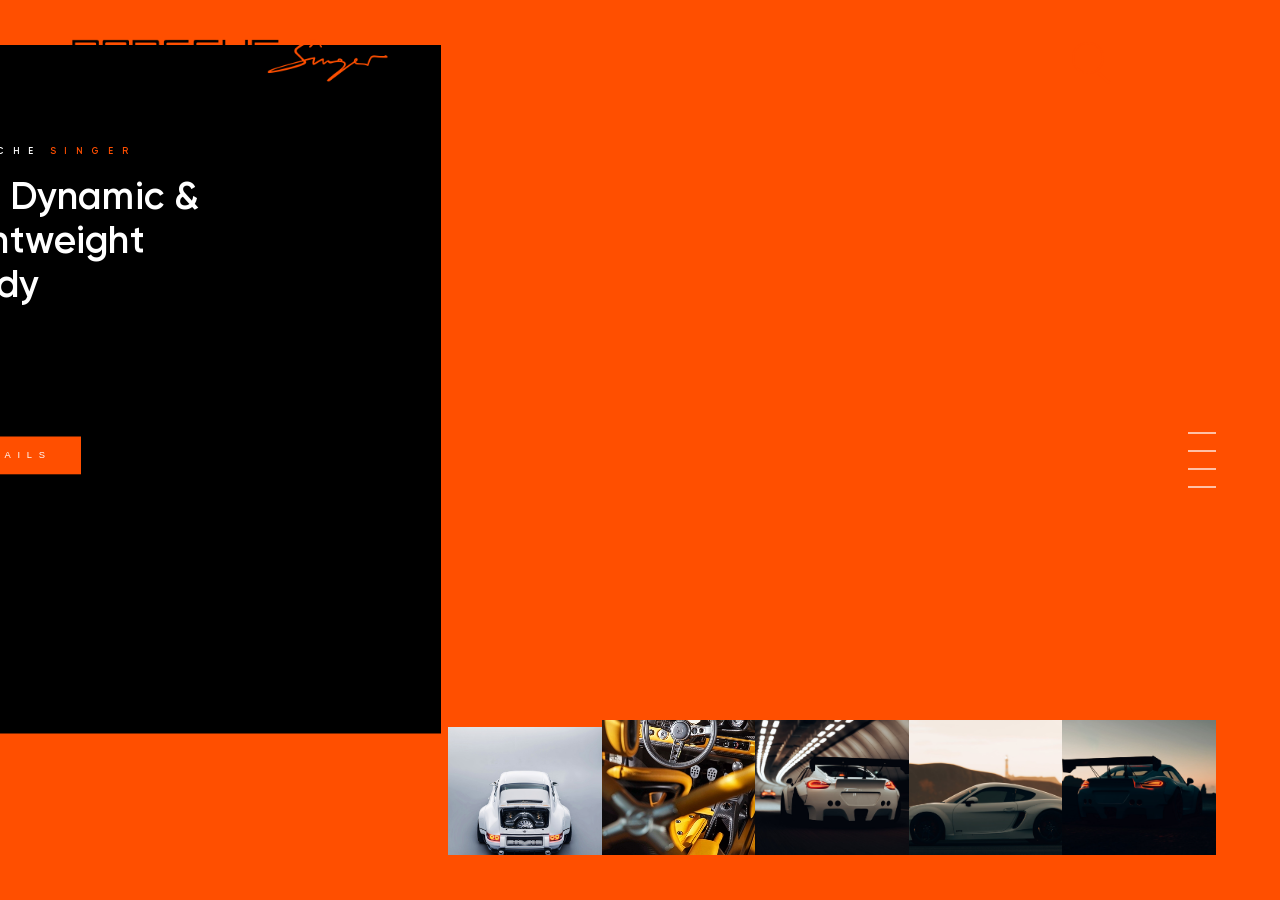
<file: plerdy/index.html>
<!DOCTYPE html>
<html>
  <head>
    <meta charset="UTF-8">
    <meta http-equiv="X-UA-Compatible" content="IE=edge">
    <meta name="viewport" content="width=device-width, initial-scale=1.0">
    <title>Home</title>
    <link rel="stylesheet" href="./css/main.min.css">
  </head>
  <body>
    <header class="header" id="header">
      <div class="logo"><a class="logo__link" href="#"> <img src="./img/logo.png" alt="porsche Singer"></a></div>
      <form class="search-form">
        <input class="search-form__input" type="text" name="input">
        <button class="search-form__btn" type="reset"></button>
      </form>
      <div class="menu" tabindex="1"><span class="menu__item"></span></div>
      <nav class="navigation">
        <ul class="navigation__inner">
              <li class="navigation__item"><a class="navigation__link" href="./index.html">Main</a></li>
              <li class="navigation__item"><a class="navigation__link" href="./about.html">About</a></li>
              <li class="navigation__item"><a class="navigation__link" href="./works.html">Works</a></li>
              <li class="navigation__item"><a class="navigation__link" href="./blog.html">Blog</a></li>
              <li class="navigation__item"><a class="navigation__link" href="./contacts.html">Contacts</a></li>
        </ul>
      </nav>
    </header>
    <main class="main" id="main">
      <section class="hero slider" id="slider">
        <div class="slider__item">
          <div class="slide__img"><img src="./img/bg1.jpg" alt=""><a class="scroll-down" href="#next-0"> <span class="scroll-down__bounce"></span></a></div>
          <div class="hero__content" id="next-0">
            <h1 class="hero__title"> <span>Porsche </span><span class="color">Singer </span></h1>
            <h2 class="hero__caption">964 <span class="bold">Dynamic & Lightweight</span> Study</h2>
            <p class="hero__description"><span class="bold">The Singer - Williams DLS Goodwood</span> is the ultimate carbon fiber vision of a 1990 Porsche 964 made by restorers at <span class="bold">Singer Vehicle Design</span>, partnering with the racing firm <span class="bold">Williams Advanced Engineering</span>.
              <span class="more">The Singer - Williams DLS Goodwood is the ultimate carbon fiber vision of a 1990 Porsche 964.</span>
            </p>
            <button class="btn hero__btn">Details</button>
          </div>
        </div>
        <div class="slider__item">
          <div class="slide__img"><img src="./img/bg2.jpg" alt=""><a class="scroll-down" href="#next-1"> <span class="scroll-down__bounce"></span></a></div>
          <div class="hero__content" id="next-1">
            <h1 class="hero__title"> <span>Porsche </span><span class="color">Singer </span></h1>
            <h2 class="hero__caption">964 <span class="bold">Dynamic & Lightweight</span> Study</h2>
            <p class="hero__description"><span class="bold">The Singer - Williams DLS Goodwood</span> is the ultimate carbon fiber vision of a 1990 Porsche 964 made by restorers at <span class="bold">Singer Vehicle Design</span>, partnering with the racing firm <span class="bold">Williams Advanced Engineering</span>.
              <span class="more">The Singer - Williams DLS Goodwood is the ultimate carbon fiber vision of a 1990 Porsche 964.</span>
            </p>
            <button class="btn hero__btn">Details</button>
          </div>
        </div>
        <div class="slider__item">
          <div class="slide__img"><img src="./img/bg3.jpg" alt=""><a class="scroll-down" href="#next-2"> <span class="scroll-down__bounce"></span></a></div>
          <div class="hero__content" id="next-2">
            <h1 class="hero__title"> <span>Porsche </span><span class="color">Singer </span></h1>
            <h2 class="hero__caption">964 <span class="bold">Dynamic & Lightweight</span> Study</h2>
            <p class="hero__description"><span class="bold">The Singer - Williams DLS Goodwood</span> is the ultimate carbon fiber vision of a 1990 Porsche 964 made by restorers at <span class="bold">Singer Vehicle Design</span>, partnering with the racing firm <span class="bold">Williams Advanced Engineering</span>.
              <span class="more">The Singer - Williams DLS Goodwood is the ultimate carbon fiber vision of a 1990 Porsche 964.</span>
            </p>
            <button class="btn hero__btn">Details</button>
          </div>
        </div>
        <div class="slider__item">
          <div class="slide__img"><img src="./img/bg4.jpg" alt=""><a class="scroll-down" href="#next-3"> <span class="scroll-down__bounce"></span></a></div>
          <div class="hero__content" id="next-3">
            <h1 class="hero__title"> <span>Porsche </span><span class="color">Singer </span></h1>
            <h2 class="hero__caption">964 <span class="bold">Dynamic & Lightweight</span> Study</h2>
            <p class="hero__description"><span class="bold">The Singer - Williams DLS Goodwood</span> is the ultimate carbon fiber vision of a 1990 Porsche 964 made by restorers at <span class="bold">Singer Vehicle Design</span>, partnering with the racing firm <span class="bold">Williams Advanced Engineering</span>.
              <span class="more">The Singer - Williams DLS Goodwood is the ultimate carbon fiber vision of a 1990 Porsche 964.</span>
            </p>
            <button class="btn hero__btn">Details</button>
          </div>
        </div>
        <div class="slider__item">
          <div class="slide__img"><img src="./img/bg5.jpg" alt=""><a class="scroll-down" href="#next-4"> <span class="scroll-down__bounce"></span></a></div>
          <div class="hero__content" id="next-4">
            <h1 class="hero__title"> <span>Porsche </span><span class="color">Singer </span></h1>
            <h2 class="hero__caption">964 <span class="bold">Dynamic & Lightweight</span> Study</h2>
            <p class="hero__description"><span class="bold">The Singer - Williams DLS Goodwood</span> is the ultimate carbon fiber vision of a 1990 Porsche 964 made by restorers at <span class="bold">Singer Vehicle Design</span>, partnering with the racing firm <span class="bold">Williams Advanced Engineering</span>.
              <span class="more">The Singer - Williams DLS Goodwood is the ultimate carbon fiber vision of a 1990 Porsche 964.</span>
            </p>
            <button class="btn hero__btn">Details</button>
          </div>
        </div>
        <div class="slider-arrows"><a class="slider-arrows__item slider-arrows__item--prev" id="leftArrow" href="#">
                <svg>
                  <use xlink:href="/img/sprite.svg#left-ar"></use>
                </svg></a><a class="slider-arrows__item slider-arrows__item--next" id="rightArrow" href="#">
                <svg>
                  <use xlink:href="/img/sprite.svg#right-ar"></use>
                </svg></a></div>
        <div class="slider-gallery">
          <div class="slider-gallery__item" data-id="0" tabindex="1"><img src="./img/bg1.jpg" alt="0"></div>
          <div class="slider-gallery__item" data-id="1" tabindex="1"><img src="./img/bg2.jpg" alt="1"></div>
          <div class="slider-gallery__item" data-id="2" tabindex="1"><img src="./img/bg3.jpg" alt="2"></div>
          <div class="slider-gallery__item" data-id="3" tabindex="1"><img src="./img/bg4.jpg" alt="3"></div>
          <div class="slider-gallery__item" data-id="4" tabindex="1"><img src="./img/bg5.jpg" alt="4"></div>
        </div>
      </section>
    </main>
    <script src="./js/script.js"></script>
  </body>
</html>
</file>
<file: gs/assets/css/style.css>
/* Including Fonts */
@font-face {
  font-family: "Bebas Neue";
  font-style: normal;
  font-weight: 400;
  src: local("BebasNeue-Regular"),
    url("../fonts/BebasNeue-Regular.woff2") format("woff2"),
    url("../fonts/BebasNeue-Regular.woff") format("woff");
  font-display: swap;
}

@font-face {
  font-family: "SF Pro Display";
  font-style: normal;
  font-weight: 200;
  src: local("SFProDisplay-Ultralight"),
    url("../fonts/SFProDisplay-Ultralight.woff2") format("woff2"),
    url("../fonts/SFProDisplay-Ultralight.woff") format("woff");
  font-display: swap;
}

@font-face {
  font-family: "SF Pro Display";
  font-style: normal;
  font-weight: 300;
  src: local("SFProDisplay-Light"),
    url("../fonts/SFProDisplay-Light.woff2") format("woff2"),
    url("../fonts/SFProDisplay-Light.woff") format("woff");
  font-display: swap;
}

@font-face {
  font-family: "SF Pro Display";
  font-style: normal;
  font-weight: 400;
  src: local("SFProDisplay-Regular"),
    url("../fonts/SFProDisplay-Regular.woff2") format("woff2"),
    url("../fonts/SFProDisplay-Regular.woff") format("woff");
  font-display: swap;
}
@font-face {
  font-family: "SF Pro Display";
  font-style: normal;
  font-weight: 900;
  src: local("SFProDisplay-Heavy"),
    url("../fonts/SFProDisplay-Heavy.woff2") format("woff2"),
    url("../fonts/SFProDisplay-Heavy.woff") format("woff");
  font-display: swap;
}
/* @font-face {
  font-family: "Adobe Arabic";
  font-style: normal;
  font-weight: normal;
  src: local("AdobeArabic-Regular"),
    url("../fonts/AdobeArabic-Regular.woff2") format("woff2"),
    url("../fonts/AdobeArabic-Regular.woff") format("woff");
  font-display: swap;
} */

/* Reset CSS */
html,
body,
div,
span,
applet,
object,
iframe,
h1,
h2,
h3,
h4,
h5,
h6,
p,
blockquote,
pre,
a,
abbr,
acronym,
address,
big,
cite,
code,
del,
dfn,
em,
img,
ins,
kbd,
q,
s,
samp,
small,
strike,
strong,
sub,
sup,
tt,
var,
b,
u,
i,
center,
dl,
dt,
dd,
ol,
ul,
li,
fieldset,
form,
label,
legend,
table,
caption,
tbody,
tfoot,
thead,
tr,
th,
td,
article,
aside,
canvas,
details,
embed,
figure,
figcaption,
footer,
header,
hgroup,
menu,
nav,
output,
ruby,
section,
summary,
time,
mark,
audio,
video {
  margin: 0;
  padding: 0;
  border: 0;
  font-size: 100%;
  font: inherit;
  vertical-align: baseline;
}
article,
aside,
details,
figcaption,
figure,
footer,
header,
hgroup,
menu,
nav,
section {
  display: block;
}
body {
  line-height: 1;
}
ol,
ul {
  list-style: none;
}
blockquote,
q {
  quotes: none;
}
blockquote:before,
blockquote:after,
q:before,
q:after {
  content: "";
  content: none;
}
table {
  border-collapse: collapse;
  border-spacing: 0;
}

*,
*::after,
*::before {
  margin: 0;
  padding: 0;
  box-sizing: border-box;
}

:root {
  --action-color: #f5b241;
  --base-color: #000000;
  --main-color: #ffffff;
  --collateral-color: #725c77;
}

html,
body {
  margin: 0;
  padding: 0;
  overflow-x: hidden;
  font-size: 10px;
  font-family: "SF Pro Display", sans-serif;
  scroll-behavior: smooth;
  background-color: #000000;
}

html.hidden {
  overflow: hidden;
}

ul,
ol {
  list-style: none;
}

a {
  text-decoration: none;
}

picture {
  max-width: 100%;
  width: 100%;
  display: flex;
  justify-content: center;
  align-items: center;
}

img,
svg {
  max-width: 100%;
  height: auto;
  object-fit: cover;
}

label {
  cursor: pointer;
}

textarea {
  resize: none;
}

section {
  width: 100%;
  min-height: calc(100vh - 7.5rem);
  position: relative;
}

/* Default */
.container {
  max-width: 77.5vw;
  margin: 0 auto;
}

.main {
  display: flex;
  flex-direction: column;
  align-items: center;
}

.title {
  font-family: "Bebas Neue", sans-serif;
  font-style: normal;
  font-weight: 400;
  font-size: max(4.25vw, 56px);
  text-transform: uppercase;
  color: #ffffff;
}

/* Header */

.header {
  position: fixed;
  top: 0;
  left: 0;
  width: 100%;
  min-height: 7.5rem;
  /* background-color: #f5b241; */
  z-index: 99;
  display: flex;
  /* align-items: center; */
  justify-content: center;
  background-color: rgb(0 0 0 / 80%);
  transition: all 0.3s ease-in-out;
}

/* .header.header--sticky {
  position: fixed;
  top: 0;
  left: 0;
  transition: all 0.3s ease-in-out;
} */

.header-wrapper {
  width: 100%;
  display: grid;
  grid-template-columns: 30% 1fr;
  /* grid-template-columns: 30% 1fr 10%; */
  gap: max(2.5vw, 2.5rem);
  justify-items: flex-end;
  align-items: center;
  padding: 1.25rem 0;
}

/* Logo */
.logo {
  justify-self: flex-start;
  display: flex;
  align-items: center;
  justify-content: flex-start;
  gap: 1rem;
}

.logo-icon {
  width: 10rem;
  height: 5rem;
  display: flex;
  align-items: center;
  justify-content: center;
  overflow: hidden;
}

.logo-icon picture {
  height: 100%;
}
.logo-icon img {
  width: 100%;
  height: inherit;
}

/* .logo-caption {
  font-weight: 400;
  font-size: 24px;
  letter-spacing: 0.04;
  text-transform: uppercase;
  color: var(--main-color);
  font-family: "Adobe Arabic", sans-serif;
} */

/* .logo:is(:hover, :active, :focus) .logo-caption {
  color: var(--action-color);
  transition: color 0.3s ease-in-out;
} */

/* Navigation */

.navigation {
  display: flex;
  align-items: center;
  /* width: 100%; */
}
.navigation-menu {
  display: flex;
  align-items: center;
  gap: 50px;
  /* width: inherit; */
}
.navigation-menu__item {
  display: flex;
  position: relative;
}
.navigation-menu__link {
  font-weight: 400;
  font-size: 20px;
  padding: 8px 0;
  /* text-transform: lowercase; */
  color: var(--main-color);
  position: relative;
  transition: color 0.3s ease-in-out;
}

.navigation-menu__link:after {
  content: "";
  display: block;
  position: absolute;
  bottom: 0;
  left: 0;
  right: 0;
  width: 0;
  height: 1px;
  background-color: var(--main-color);
  transition: width 0.3s ease-in-out;
}

@media (hover: hover) {
  .navigation-menu__link:is(:hover, :active, :focus) {
    color: var(--action-color);
  }

  .navigation-menu__link:is(:hover, :active, :focus):after {
    width: 100%;
    background-color: var(--action-color);
  }
}

/* Menu Toggle Button */
.menu-toggle {
  display: none;
}
/* Lang switcher */

.switch-lang {
  cursor: pointer;
  position: relative;
  display: none;
}
.switch-lang:hover .lang-dropdown {
  display: block;
  position: absolute;
  left: 0;
  right: 0;
  bottom: 0;
  transform: translate(0, 100%);
  transition: all 0.3s ease-in-out;
}
.switcher-link {
  color: #fff;
}
.switcher-link:hover {
  color: #fff;
}
.current-lang {
  border: 1px solid #ffffff;
  border-radius: 10px;
}
.current-lang .lang-text {
  position: relative;
}

.current-lang::before,
.current-lang::after {
  content: "";
  display: inline-flex;
  align-items: center;
  justify-content: center;
  position: absolute;
  top: 50%;

  background-size: cover;
  background-repeat: no-repeat;
  background-position: center;
}

.current-lang::before {
  transform: translate(50%, -50%);
  left: 0;
  width: 14px;
  height: 14px;
  background-image: url("data:image/svg+xml,%3Csvg width='15' height='15' viewBox='0 0 15 15' fill='none' xmlns='http://www.w3.org/2000/svg'%3E%3Cpath d='M3.48604 12.6944C3.43168 12.694 3.37914 12.6748 3.33729 12.6401C2.2742 11.7802 1.50387 10.6119 1.13242 9.29599C0.760967 7.98009 0.806662 6.58139 1.26321 5.29254C1.71976 4.0037 2.5647 2.88811 3.68165 2.09945C4.7986 1.31078 6.13261 0.887844 7.49993 0.888884C8.51101 0.885888 9.50906 1.11702 10.4159 1.56416C10.4719 1.59205 10.5146 1.64104 10.5345 1.70037C10.5544 1.75969 10.55 1.8245 10.5222 1.88055C10.5086 1.90849 10.4896 1.93348 10.4663 1.95407C10.443 1.97466 10.4159 1.99046 10.3865 2.00055C10.3571 2.01064 10.326 2.01483 10.295 2.01287C10.264 2.01092 10.2337 2.00286 10.2058 1.98916C8.83034 1.31374 7.25204 1.17712 5.78101 1.60615C4.30998 2.03518 3.05258 2.99885 2.2559 4.30777C1.48314 5.57775 1.19747 7.08499 1.45193 8.54965C1.70639 10.0143 2.48369 11.3369 3.63951 12.2718C3.66359 12.2915 3.68356 12.3157 3.69826 12.3431C3.71296 12.3704 3.7221 12.4005 3.72518 12.4314C3.72825 12.4623 3.72518 12.4936 3.71615 12.5233C3.70712 12.553 3.69231 12.5807 3.67257 12.6047C3.65033 12.6329 3.62198 12.6556 3.58966 12.6711C3.55734 12.6867 3.5219 12.6946 3.48604 12.6944ZM7.49993 14.1111C6.44499 14.114 5.40497 13.8621 4.46826 13.3768C4.41253 13.348 4.37052 13.2982 4.35148 13.2385C4.33244 13.1787 4.33793 13.1138 4.36673 13.0581C4.39554 13.0023 4.4453 12.9603 4.50508 12.9413C4.56486 12.9222 4.62975 12.9277 4.68548 12.9565C5.87533 13.5707 7.23334 13.779 8.55256 13.5497C9.87178 13.3204 11.0798 12.666 11.9926 11.6863C12.9054 10.7067 13.4729 9.45546 13.6085 8.12335C13.7442 6.79123 13.4406 5.4513 12.744 4.30777C12.3771 3.70762 11.9108 3.17427 11.3651 2.73055C11.3168 2.69125 11.286 2.63447 11.2793 2.57256C11.2727 2.51065 11.2908 2.44863 11.3297 2.39999C11.3491 2.37574 11.3732 2.35557 11.4005 2.34066C11.4278 2.32574 11.4578 2.31637 11.4887 2.31308C11.5197 2.30979 11.551 2.31264 11.5808 2.32148C11.6106 2.33032 11.6384 2.34497 11.6626 2.36458C12.2497 2.84211 12.7511 3.41621 13.1453 4.06222C13.7555 5.06449 14.0879 6.2111 14.1085 7.38432C14.129 8.55753 13.8369 9.71507 13.2622 10.7381C12.6875 11.7611 11.8508 12.6127 10.8382 13.2055C9.8255 13.7983 8.67332 14.1108 7.49993 14.1111Z' fill='white'/%3E%3Cpath d='M7.264 13.875C7.20548 13.8748 7.14911 13.853 7.1058 13.8136C6.21901 13.0184 5.54325 12.0157 5.139 10.8953C4.69061 9.81839 4.45026 8.66633 4.43066 7.49999C4.43326 6.33106 4.67429 5.17495 5.139 4.10236C5.58226 3.00287 6.25245 2.00925 7.1058 1.18638C7.15274 1.14869 7.21231 1.13035 7.27232 1.13511C7.33234 1.13987 7.38826 1.16738 7.42867 1.21201C7.46908 1.25664 7.49091 1.31501 7.48971 1.3752C7.4885 1.43539 7.46435 1.49285 7.42219 1.53583C6.61583 2.31198 5.98189 3.2492 5.56164 4.28652C5.12661 5.30199 4.90249 6.39527 4.90289 7.49999C4.91804 8.60409 5.14238 9.6953 5.564 10.7158C5.94567 11.772 6.58427 12.7165 7.42219 13.4642C7.45742 13.4962 7.48215 13.5381 7.49313 13.5844C7.50411 13.6307 7.50083 13.6793 7.48372 13.7237C7.46662 13.7682 7.43648 13.8064 7.39727 13.8334C7.35806 13.8604 7.3116 13.8749 7.264 13.875Z' fill='white'/%3E%3Cpath d='M7.73572 13.875C7.68812 13.8749 7.64166 13.8604 7.60245 13.8334C7.56324 13.8064 7.5331 13.7682 7.516 13.7237C7.49889 13.6793 7.49561 13.6308 7.50659 13.5844C7.51757 13.5381 7.5423 13.4962 7.57753 13.4642C8.41545 12.7165 9.05406 11.772 9.43572 10.7158C9.85735 9.69531 10.0817 8.6041 10.0968 7.50001C10.0972 6.39528 9.87311 5.302 9.43808 4.28653C9.01783 3.24922 8.3839 2.312 7.57753 1.53584C7.55244 1.51569 7.53173 1.49062 7.51667 1.46217C7.50162 1.43373 7.49254 1.40251 7.49 1.37042C7.48745 1.33834 7.49149 1.30608 7.50187 1.27561C7.51224 1.24515 7.52874 1.21713 7.55034 1.19327C7.57194 1.16941 7.59819 1.15022 7.62748 1.13688C7.65676 1.12354 7.68847 1.11632 7.72065 1.11568C7.75282 1.11503 7.78479 1.12098 7.81459 1.13314C7.84438 1.1453 7.87138 1.16342 7.89392 1.1864C8.75153 2.00813 9.4258 3.00183 9.87253 4.10237C10.3332 5.17581 10.5702 6.33189 10.5691 7.50001C10.5495 8.66634 10.3091 9.81841 9.86072 10.8953C9.45378 12.0167 8.7747 13.0195 7.88447 13.8136C7.84361 13.8509 7.79097 13.8726 7.73572 13.875Z' fill='white'/%3E%3Cpath d='M13.8748 7.73609H1.12478C1.06216 7.73609 1.00211 7.71122 0.957827 7.66694C0.913548 7.62266 0.888672 7.5626 0.888672 7.49998C0.888672 7.43736 0.913548 7.3773 0.957827 7.33302C1.00211 7.28874 1.06216 7.26387 1.12478 7.26387H13.8748C13.9374 7.26387 13.9975 7.28874 14.0417 7.33302C14.086 7.3773 14.1109 7.43736 14.1109 7.49998C14.1109 7.5626 14.086 7.62266 14.0417 7.66694C13.9975 7.71122 13.9374 7.73609 13.8748 7.73609ZM12.9303 4.43054H2.06923C2.00661 4.43054 1.94655 4.40566 1.90227 4.36138C1.85799 4.3171 1.83312 4.25704 1.83312 4.19442C1.83312 4.1318 1.85799 4.07175 1.90227 4.02747C1.94655 3.98319 2.00661 3.95831 2.06923 3.95831H12.9303C12.993 3.95831 13.053 3.98319 13.0973 4.02747C13.1416 4.07175 13.1665 4.1318 13.1665 4.19442C13.1665 4.25704 13.1416 4.3171 13.0973 4.36138C13.053 4.40566 12.993 4.43054 12.9303 4.43054ZM12.9303 11.0416H2.06923C2.00661 11.0416 1.94655 11.0168 1.90227 10.9725C1.85799 10.9282 1.83312 10.8682 1.83312 10.8055C1.83312 10.7429 1.85799 10.6829 1.90227 10.6386C1.94655 10.5943 2.00661 10.5694 2.06923 10.5694H12.9303C12.993 10.5694 13.053 10.5943 13.0973 10.6386C13.1416 10.6829 13.1665 10.7429 13.1665 10.8055C13.1665 10.8682 13.1416 10.9282 13.0973 10.9725C13.053 11.0168 12.993 11.0416 12.9303 11.0416Z' fill='white'/%3E%3Cpath d='M7.49978 13.875C7.43716 13.875 7.37711 13.8501 7.33283 13.8058C7.28855 13.7616 7.26367 13.7015 7.26367 13.6389V1.36111C7.26367 1.29849 7.28855 1.23843 7.33283 1.19416C7.37711 1.14988 7.43716 1.125 7.49978 1.125C7.5624 1.125 7.62246 1.14988 7.66674 1.19416C7.71102 1.23843 7.7359 1.29849 7.7359 1.36111V13.6389C7.7359 13.7015 7.71102 13.7616 7.66674 13.8058C7.62246 13.8501 7.5624 13.875 7.49978 13.875Z' fill='white'/%3E%3C/svg%3E");
}

.current-lang::after {
  transform: translate(-100%, -50%);
  right: 0;
  width: 0;
  height: 0;
  border-style: solid;
  border-width: 5px 5px 0 5px;
  border-color: var(--main-color) transparent transparent transparent;
}

.lang-text {
  display: inline-flex;
  padding: 6px 25px;
  color: var(--main-color);
  font-weight: 500;
  font-size: 16px;
  transition: color 0.3s ease-in-out;
}

.lang-dropdown {
  display: none;
}

.selecting-lang {
  cursor: pointer;
  border-radius: 10px;
}

.selecting-lang:hover {
  transition: background-color 0.3s ease-in-out;
  background-color: var(--action-color);
}

.selecting-lang:hover .lang-text {
  transition: color 0.3s ease-in-out;
  color: var(--base-color);
}

/* Hero section */

.hero {
  background-image: url("../img/hero_bg.webp");
  /* background-image: -webkit-image-set(
    url("../img/hero_bg.avif") type("image/avif"),
    url("../img/hero_bg.webp") type("image/webp"),
    url("../img/hero_bg.jpg") type("image/jpeg")
  );

  background-image: image-set(
    url("../img/hero_bg.avif") type("image/avif"),
    url("../img/hero_bg.webp") type("image/webp"),
    url("../img/hero_bg.jpg") type("image/jpeg")
  ); */

  background-repeat: no-repeat;
  background-size: cover;
  /* background-attachment: fixed; */
  background-position: center;
  display: flex;
  align-items: center;
  min-height: calc(100vh - 7.5rem);
  position: relative;
}

.hero-bg {
  position: absolute;
  inset: 0;
  z-index: 2;
  display: flex;
}
/* 
.hero-bg--left {
  transform: translate(2.5%, -12.5%);
}
.hero-bg--right {
  transform: translate(0%, -12.5%);
} */
/* .hero-bg--right {
  transform: translateY(-5%);
} */

.hero::before {
  content: "";
  display: block;
  position: absolute;
  inset: 0;
  background-color: rgb(0 0 0 / 90%);
  z-index: 1;
  /* background-image: url("../img/Group\ 6.png");
  background-repeat: no-repeat;
  background-size: contain;
  background-position: center; */
}

.hero-wrapper {
  z-index: 3;
  width: 100%;
  display: grid;
  grid-template-columns: 1fr;
  grid-template-rows: repeat(3, auto);
  gap: max(5vw, 50px);
  justify-items: flex-start;
  padding: max(20vh, 7.5rem) 0 max(10vh, 5rem) max(10vw, 5rem);
}

.hero__title {
  font-family: "Bebas Neue", sans-serif;
  font-style: normal;
  font-weight: 400;
  font-size: max(9vw, 90px);
  text-transform: uppercase;
  color: #ffffff;
}

.bold-yellow {
  color: var(--action-color);
}

.bold-larger {
  font-family: "Bebas Neue";
  font-weight: 400;
  font-size: max(7.5vw, 52px);
}
.button {
  display: flex;
  align-items: center;
  justify-content: center;
  text-align: center;
  border: 1px solid #ffffff;
  background-color: rgb(0 0 0 / 60%);
  border-radius: 2px;
  padding: 1rem 2rem;
  color: #ffffff;
  font-weight: 400;
  font-size: max(1vw, 16px);
  text-transform: uppercase;
  min-width: 15rem;
  cursor: pointer;
  transition: color 0.3s ease-in, background-color 0.3s ease-in,
    border-color 0.3s ease-in;
}

.button:is(:hover, :active, :focus) {
  background-color: var(--action-color);
  color: var(--base-color);
  border-color: var(--action-color);
}

.social-menu {
  justify-self: flex-end;
  display: flex;
  gap: 0.5rem;
  align-items: center;
  justify-content: space-between;
}

.social-menu__item {
  display: flex;
}

.social-menu__link {
  display: flex;
  align-items: center;
  justify-content: center;
  width: 28px;
  height: 28px;

  background-position: center;
  background-repeat: no-repeat;
  background-size: cover;
  cursor: pointer;
}

.social-menu__link svg {
  transition: fill 0.3s ease-in;
  fill: var(--main-color);
}

.social-menu__link:is(:hover, :active, :focus) svg {
  fill: var(--action-color);
}

.services {
  background-color: #000000;
  display: flex;
  align-items: center;
  flex-direction: column;
}

/* .services::after {
  content: "";
  display: block;
  position: absolute;
  left: 2.61%;
  right: 4.69%;
  top: 14.34%;
  bottom: 26.97%;
  background: rgba(18, 52, 127, 0.4);
  filter: blur(250px);
  z-index: 1;
} */

.services-wrapper {
  display: flex;
  width: 100%;
  gap: max(10vh, 75px);
  flex-direction: column;
  justify-items: center;
  padding: max(15vh, 100px) 0 max(7.5vh, 50px);
  z-index: 2;
}

/* .services__title {
  transform: translateX(-100px);
} */

.services__item {
  display: grid;
}

.services__item--header {
  grid-template-columns: repeat(2, 1fr);
  grid-template-rows: repeat(2, auto);
  justify-items: flex-start;
  align-items: center;
}

.services__description {
  color: #ffffff;
  font-weight: 300;
  font-size: max(1.15vw, 16px);
}

.service-legend {
  grid-row: 1/3;
  grid-column: 2/3;
  justify-self: flex-end;
  color: #ffffff;
  font-weight: 400;
  font-size: max(1.2vw, 18px);
  display: grid;
  grid-template-columns: 57.5% 47.5%;
  grid-template-rows: repeat(2, auto);
  justify-items: flex-end;
  text-transform: uppercase;
  align-items: center;
  gap: 0 1rem;
}

.service-legend__item--larger {
  grid-row: 1/3;
  grid-column: 2/3;
  justify-self: flex-start;
  font-weight: 900;
  font-size: max(3vw, 40px);
  color: #000000;
  background-color: transparent;
  text-shadow: -1px -1px 0 #fff, 1px -1px 0 #fff, -1px 1px 0 #fff,
    1px 1px 0 #fff;
}

/* .services__item--main { */
.service-post-wrapper {
  display: grid;
  grid-template-columns: repeat(3, 1fr);
  gap: max(7.5vh, 3rem) max(3.5vw, 3rem);
  padding: 0 max(3.5vw, 2.5rem);
}

.service-post {
  display: flex;
  flex-direction: column;
  gap: max(2.5vw, 2rem);
  padding: max(2.5vw, 2rem) max(3.25vw, 2rem);
  border: 4px solid #ffffff;
  position: relative;
  background: linear-gradient(
    148.45deg,
    rgba(0, 0, 0, 0.58) -15%,
    rgba(255 255 255 / 10%),
    rgba(0, 0, 0, 1) 100%
  );
  /* linear-gradient(0deg, #ffffff, #ffffff); */
  box-shadow: 4px 4px 20px 0px #00000012;
  z-index: 2;
}

.service-post::before {
  content: "";
  display: block;
  position: absolute;
  inset: 0;
  height: calc(100% + 8px);
  width: calc(100% + 8px);

  transform: translate(12px, 12px);
  border: 4px solid var(--action-color);
  z-index: -1;
}

.service-post-icon {
  width: max(7.5vw, 75px);
  height: max(7.5vw, 100px);
  display: flex;
  align-items: center;
  justify-content: center;
  overflow: hidden;
  margin: 0 auto;
  z-index: 2;
}

.service-post-info {
  display: flex;
  flex-direction: column;
  gap: max(2vh, 1rem);
  z-index: 2;
}
.service-post__title {
  font-weight: 400;
  font-size: max(1.15vw, 18px);
  color: #ffffff;
}

.service-post__description {
  font-weight: 200;
  font-size: max(0.9vw, 14px);
  color: #ffffff;
}

.list-tags {
  display: flex;
  align-items: center;
  /* display: inline-block; */
  flex-wrap: wrap;
  gap: 0.25rem;
  font-weight: 400;
  font-size: max(0.9vw, 14px);
  color: #ffffff;
  margin-top: max(1.25vw, 1rem);
  z-index: 2;
}

.service__item--footer {
  display: flex;
  flex-direction: column;
  align-items: center;
  gap: max(10vh, 65px);
}

.tab-navigation {
  display: flex;
  gap: max(7.5vw, 60px);
  align-items: center;
  justify-content: center;
}

.tab-navigation__item {
  color: #ffffff;
  text-transform: uppercase;
  font-weight: 400;
  font-size: max(3vw, 36px);
  position: relative;
  padding: 1.5rem;
  font-family: "Bebas Neue", sans-serif;
}

.tab-navigation__item::before {
  position: absolute;
  content: "";
  display: block;
  background-color: #ffffff;
  width: 100%;
  height: 1px;
  left: 0;
  bottom: 0;
  right: 0;
}

/* Projects */

.projects {
  display: flex;
  flex-direction: column;
  width: 100%;
  align-items: center;
  background-color: #000000;
}

/* Project */

.project {
  width: 100%;
  background-color: #000000;
  display: flex;
  align-items: center;
  justify-content: center;
  flex-direction: column;

  background-size: cover;
  background-position: center;
  background-repeat: no-repeat;
}

.project::after {
  content: "";
  display: block;
  position: absolute;
  width: 651px;
  height: 618px;
  left: 135px;
  top: 298px;
  background: rgba(245, 178, 65, 0.3);
  filter: blur(200px);
  z-index: 1;
}

/* Project Wrapper */

.project-wrapper {
  padding: max(min(7.5vh, 7vw), 50px) 0;
  gap: max(2.5vw, 1.5rem) max(3vw, 2.5rem);
  width: 100%;
  z-index: 2;
  display: grid;
  grid-template-columns: 65% calc(35% - max(3vw, 2.5rem));
  grid-template-rows: max(7.5vw, 5rem) auto;
  grid-auto-flow: dense;
}
.project-wrapper--reverse {
  grid-template-columns: calc(35% - max(3vw, 2.5rem)) 65%;
}
.project-wrapper--reverse .project-media-slider {
  justify-self: flex-end;
  grid-column: 2/3;
}
.project-wrapper--reverse .project-info {
  grid-column: 1/2;
}

.project__title {
  width: 100%;
  margin-top: max(10vh, 50px);
}

.project-media-slider {
  width: 80%;
  grid-column: 1/2;
  grid-row: 1/3;

  position: relative;
  display: flex;
  align-items: center;
  justify-content: center;
  padding: max(3.5vw, 2.5rem) 0;
  min-height: 35vw;
}

/* .project-media-slider:after { */
.project-media-slider__item:after {
  content: "";
  display: block;
  inset: 0;
  position: absolute;
  opacity: 0;
  visibility: hidden;

  transition: all 0.3s ease-in-out;
  z-index: 1;
  background-position: center;
  background-size: 5%;
  background-repeat: no-repeat;
  background-image: url("data:image/svg+xml,%3Csvg width='31' height='31' viewBox='0 0 31 31' fill='none' xmlns='http://www.w3.org/2000/svg'%3E%3Cpath d='M11.138 21.6209C5.35811 21.6209 0.655216 16.918 0.655216 11.1381C0.655216 5.35823 5.35811 0.655334 11.138 0.655334C16.9178 0.655334 21.6207 5.35823 21.6207 11.1381C21.6207 16.918 16.9178 21.6209 11.138 21.6209ZM11.138 2.86223C6.57411 2.86223 2.86211 6.57423 2.86211 11.1381C2.86211 15.702 6.57411 19.414 11.138 19.414C15.7018 19.414 19.4138 15.702 19.4138 11.1381C19.4138 6.57423 15.7018 2.86223 11.138 2.86223Z' fill='black'/%3E%3Cpath d='M27.5948 24.4745L19.5175 16.3972C19.3918 16.2747 19.2522 16.1673 19.1015 16.0772C18.3387 17.304 17.3038 18.3389 16.077 19.1018C16.1664 19.2496 16.269 19.3909 16.397 19.5178L24.4742 27.595C24.9057 28.0265 25.4695 28.2416 26.0345 28.2416C26.5995 28.2416 27.1633 28.0265 27.5948 27.595C28.0085 27.1811 28.2409 26.6199 28.2409 26.0347C28.2409 25.4495 28.0085 24.8883 27.5948 24.4745Z' fill='black'/%3E%3C/svg%3E%0A");

  /* display: none; */
}

/* @media (hover: hover) { */
.project-media-slider__item:is(:hover, :active, :focus) {
  opacity: 0.925;
  cursor: pointer;
}
.project-media-slider__item:is(:hover, :active, :focus)::after {
  opacity: 1;
  visibility: visible;
}
/* } */

.project-media-slider__item {
  width: 100%;
  display: flex;
  align-items: center;
  justify-content: center;
  transition: opacity 0.3s ease-in-out;
  position: relative;
}

.project-media-slider__item img {
  background: url(data:image/svg+xml,%3Csvg%20version%3D%221.1%22%20xmlns%3D%22http%3A//www.w3.org/2000/svg%22%20xmlns%3Axlink%3D%22http%3A//www.w3.org/1999/xlink%22%20x%3D%220px%22%20y%3D%220px%22%0A%20%20%20width%3D%2260px%22%20height%3D%2260px%22%20viewBox%3D%220%200%2040%2040%22%20enable-background%3D%22new%200%200%2040%2040%22%20xml%3Aspace%3D%22preserve%22%3E%0A%20%20%3Cpath%20opacity%3D%220.3%22%20fill%3D%22%23fff%22%20d%3D%22M20.201%2C5.169c-8.254%2C0-14.946%2C6.692-14.946%2C14.946c0%2C8.255%2C6.692%2C14.946%2C14.946%2C14.946%0A%20%20%20%20s14.946-6.691%2C14.946-14.946C35.146%2C11.861%2C28.455%2C5.169%2C20.201%2C5.169z%20M20.201%2C31.749c-6.425%2C0-11.634-5.208-11.634-11.634%0A%20%20%20%20c0-6.425%2C5.209-11.634%2C11.634-11.634c6.425%2C0%2C11.633%2C5.209%2C11.633%2C11.634C31.834%2C26.541%2C26.626%2C31.749%2C20.201%2C31.749z%22/%3E%0A%20%20%3Cpath%20fill%3D%22%23fff%22%20d%3D%22M26.013%2C10.047l1.654-2.866c-2.198-1.272-4.743-2.012-7.466-2.012h0v3.312h0%0A%20%20%20%20C22.32%2C8.481%2C24.301%2C9.057%2C26.013%2C10.047z%22%3E%0A%20%20%20%20%3CanimateTransform%20attributeType%3D%22xml%22%0A%20%20%20%20%20%20attributeName%3D%22transform%22%0A%20%20%20%20%20%20type%3D%22rotate%22%0A%20%20%20%20%20%20from%3D%220%2020%2020%22%0A%20%20%20%20%20%20to%3D%22360%2020%2020%22%0A%20%20%20%20%20%20dur%3D%220.5s%22%0A%20%20%20%20%20%20repeatCount%3D%22indefinite%22/%3E%0A%20%20%20%20%3C/path%3E%0A%20%20%3C/svg%3E)
    no-repeat center;
}

/* Project Book Reader */

.slider-book-reader {
  width: 100%;
}

.slider-book-reader .project-media-slider__item {
  width: 25%;
}
.slider-book-reader .project-media-slider__item::after,
.slider-bitalo .project-media-slider__item::after {
  background-size: 15%;
}

.slider-book-reader .project-media-slider__item--middle {
  position: absolute;
  transform: translate(-100%, -50%);
  left: 50%;
  top: 50%;
}

.slider-book-reader .project-media-slider__item--bottom {
  position: absolute;
  top: 50%;
  left: 50%;
  transform: translate(-175%, -64%);
}

.slider-book-reader .project-media-slider__item--top {
  position: absolute;
  top: 50%;
  right: 50%;
  transform: translate(75%, -35%);
}
.slider-book-reader .project-media-slider:after {
  background-position: 32.5% 50%;
}

.slider-book-reader .project-media-slider:is(:hover, :active, :focus):after {
  background-position: 32.5% 50%;
}

.slider-book-reader .swiper-pagination,
.slider-book-reader .swiper-button-prev,
.slider-book-reader .swiper-button-next {
  display: none;
}

.slider-book-reader.project-media-slider-modal .swiper-pagination,
.slider-book-reader.project-media-slider-modal .swiper-button-prev,
.slider-book-reader.project-media-slider-modal .swiper-button-next {
  display: flex;
}

.project-media-slider.project-media-slider-modal {
  --swiper-pagination-color: #ffffff;
  --swiper-theme-color: #ffffff;
  --swiper-pagination-bullet-inactive-color: rgb(255 255 255 / 70%);
}

.project-media-slider .swiper-scrollbar,
.project-media-slider-modal .swiper-scrollbar {
  display: none;
}

/* Project Amhora */
.project--amhora {
  background-color: #742516;
}

.project--amhora::after {
  display: none;
}

.slider-amhora .swiper-wrapper {
  scale: initial;
}

/* Project Jellywallet */

.project--jellywallet {
  background-color: #b8b8b8;
}
.project--jellywallet::after {
  /* display: none; */
  width: 582px;
  height: 550px;
  left: 272px;
  top: 297px;

  background: rgba(255, 255, 255, 0.96);
  filter: blur(125px);
  transform: translateY(-25%);
}

.project--jellywallet::before {
  position: absolute;
  content: "";
  display: block;
  width: 732.62px;
  height: 692.4px;
  left: 784px;
  top: 252px;

  background: rgba(255, 255, 255, 0.65);
  filter: blur(125px);
}

.project--jellywallet .project-info {
  color: var(--base-color);
}

.project--jellywallet .project-info__tag {
  background-color: rgb(0 0 0 / 30%);
  color: var(--main-color);
}

.project--jellywallet .technology-item__name--flutter::before {
  background-image: url("data:image/svg+xml,%3Csvg width='26' height='32' viewBox='0 0 26 32' fill='none' xmlns='http://www.w3.org/2000/svg'%3E%3Cpath d='M25.3327 32H15.958C15.7807 32 15.61 31.9293 15.486 31.804L7.25933 23.536C7.00067 23.276 7.00067 22.8546 7.25933 22.5946L15.4873 14.344C15.6127 14.2186 15.7833 14.1466 15.9607 14.1466H25.3327C25.602 14.1466 25.8447 14.3093 25.9487 14.5573C26.0513 14.8066 25.9953 15.092 25.806 15.2826L18.0593 23.0666L25.806 30.8613C25.9967 31.0533 26.0527 31.3386 25.9487 31.5866C25.8447 31.8373 25.602 32 25.3327 32ZM16.2353 30.6666H23.73L16.646 23.5386C16.3873 23.2786 16.3873 22.8586 16.646 22.5986L23.7287 15.4813H16.2367L8.67267 23.0666L16.2353 30.6666ZM5.37 21.3946C5.19267 21.3946 5.022 21.324 4.898 21.1986L0.194 16.4706C-0.0646667 16.2106 -0.0646667 15.7906 0.194 15.5293L15.47 0.195953C15.6367 0.0292863 15.87 -0.0307137 16.082 0.0146197H25.3127C25.582 0.0146197 25.8247 0.177286 25.9287 0.425286C26.0313 0.67462 25.9753 0.959953 25.786 1.15062L5.84333 21.1986C5.718 21.324 5.54867 21.3946 5.37 21.3946ZM1.60733 16L5.37133 19.7826L23.7087 1.34795H16.2033L1.60733 16Z' fill='%23000000'/%3E%3C/svg%3E%0A");
}

/* Project Bitalo */

.project--bitalo {
  background-image: url("../img/projects/project_bitalo.webp");
  /* background-image: -webkit-image-set(
    url("../img/projects/project_bitalo.avif") type("image/avif"),
    url("../img/projects/project_bitalo.webp") type("image/webp"),
    url("../img/projects/project_bitalo.jpg") type("image/jpeg")
  );

  background-image: image-set(
    url("../img/projects/project_bitalo.avif") type("image/avif"),
    url("../img/projects/project_bitalo.webp") type("image/webp"),
    url("../img/projects/project_bitalo.jpg") type("image/jpeg")
    ); */
  display: flex;
  flex-direction: column;
  align-items: center;
  perspective: 500px;
  overflow: hidden;
}

.project--bitalo > * {
  flex: 0 0 auto;
}

/* .project--bitalo .swiper-wrapper {
  transform-style: preserve-3d;
  margin: 0;
  width: 50%;
} */

.project--bitalo::after {
  background-color: rgb(0 29 91 / 90%);
  width: 100%;
  height: 100%;
  left: initial;
  top: initial;
  filter: initial;
}

.slider-bitalo {
  perspective: 1000px;
  /* perspective: 3000px; */
}

.slider-bitalo .swiper-wrapper {
  transform: translateZ(-288px);
  transition: all 0.3s ease-in;
  transform-style: preserve-3d;
}

.slider-bitalo .project-media-slider__item {
  transition: all 0.3s ease-in;
  /* transform: translateZ(-288px); */
  /* width: 30%; */
  width: 30%;
  transform-style: preserve-3d;
  transform: translate3d(0, 0, 0);
}

/* .slider-bitalo .swiper-slide-active {
  transform: rotateY(0deg) translateZ(0) scale(1.2);
} */

.slider-bitalo .swiper-slide-prev {
  transform: rotateY(0) translateZ(0);
}

.slider-bitalo .swiper-slide-next {
  transform: rotateY(0) translateZ(0);
}
/* .slider-bitalo .project-media-slider__item:not(.swiper-slide-prev),
.slider-bitalo .project-media-slider__item:not(.swiper-slide-next) {
  opacity: 0;
} */

/* .slider-bitalo .project-media-slider__item:not(.swiper-slide-active) {
  scale: 1;
  opacity: 0.75;
} */

/* .slider-bitalo .project-media-slider__item.swiper-slide-active {
  scale: 1.1;
  opacity: 1;
} */

.slider-bitalo .project-media-slider__item-modal.swiper-slide-active {
  scale: initial;
}

.slider-bitalo .project-media-slider__item:first-of-type {
  position: relative;
}

.project--bitalo .project-info__tag {
  background-color: rgb(0 0 0 / 20%);
}

/* Swiper */

.swiper-wrapper {
  height: 100%;
  /* scale: 0.75; */
}

.swiper-slide {
  height: inherit;
}
.slider-bitalo,
.slider-amhora {
  --swiper-pagination-color: #ffffff;
  --swiper-theme-color: #fff;
  --swiper-pagination-bullet-inactive-color: rgb(255 255 255 / 70%);
}

.slider-jellywallet {
  --swiper-pagination-color: #000000;
  --swiper-theme-color: #000;
  --swiper-pagination-bullet-inactive-color: rgb(0 0 0 / 70%);
}

.slider-jellywallet .swiper-scrollbar {
  border: 1px solid rgba(0, 0, 0, 1);
}
.project-media-slider-modal.slider-jellywallet .swiper-scrollbar {
  border: 1px solid rgba(255, 255, 255, 0.5);
}
.project-media-slider-modal.slider-jellywallet .swiper-scrollbar-drag {
  background: rgba(255, 255, 255, 1);
}

.slider-jellywallet .swiper-scrollbar-drag {
  background: rgba(0, 0, 0, 1);
}

/* Project Information */

.project-info {
  display: flex;
  flex-direction: column;
  /* width: 30%; */
  width: 100%;
  justify-self: flex-end;
  color: #ffffff;
  align-items: flex-start;
  gap: max(2vw, 1.5rem);
  grid-column: 2/3;
  justify-self: flex-start;
}
/* 
.project-info--header {
  grid-column: 1/2;
}

.project-info--footer {
  grid-column: 1/2;
} */

.project-info__tag {
  background: rgba(192, 0, 0, 0.2);
  padding: 10px 6px;
  font-weight: 500;
  font-size: max(0.75vw, 12px);
  opacity: 0.8;
}

.project-info__title {
  font-family: "Bebas Neue";
  font-style: normal;
  font-weight: 400;
  font-size: max(3vw, 36px);
}

.project-info-description-list {
  display: flex;
  flex-direction: column;
  gap: max(1.25vw, 1rem);
}

.project-info-description-list__item {
  font-weight: 300;
  font-size: max(1vw, 16px);
}

.project-info-technology-list-wrapper {
  display: flex;
  flex-direction: column;
  gap: max(2.5vw, 1.5rem);
}

.project-info__caption {
  font-weight: 500;
  font-size: max(1vw, 13px);
}

.project-info-technology-list {
  display: flex;
  flex-direction: column;
  gap: max(1.35vw, 1.5rem);
}

.technology-item {
  display: flex;
  gap: max(1.25vw, 1rem);
  align-items: center;
}

.technology-item__caption {
  font-weight: 500;
  font-size: max(1vw, 13px);
  min-width: 5vw;
}

.technology-item__name {
  font-weight: 400;
  font-size: max(1vw, 13px);
  position: relative;
  display: inline-flex;
  align-items: center;
  gap: 0.5rem;
}

.technology-item-wrapper {
  display: flex;
  /* flex-direction: column; */
  align-items: flex-start;
  gap: max(1.25vh, 1rem);
}

.technology-item__name::before {
  position: relative;
  content: "";
  height: max(2vw, 24px);
  width: max(2vw, 24px);
  background-position: center;
  background-repeat: no-repeat;
  background-size: cover;
}

.technology-item__name--flutter::before {
  /* height: 42px; */
  background-size: 80%;
  background-image: url("data:image/svg+xml,%3Csvg width='26' height='32' viewBox='0 0 26 32' fill='none' xmlns='http://www.w3.org/2000/svg'%3E%3Cpath d='M25.3327 32H15.958C15.7807 32 15.61 31.9293 15.486 31.804L7.25933 23.536C7.00067 23.276 7.00067 22.8546 7.25933 22.5946L15.4873 14.344C15.6127 14.2186 15.7833 14.1466 15.9607 14.1466H25.3327C25.602 14.1466 25.8447 14.3093 25.9487 14.5573C26.0513 14.8066 25.9953 15.092 25.806 15.2826L18.0593 23.0666L25.806 30.8613C25.9967 31.0533 26.0527 31.3386 25.9487 31.5866C25.8447 31.8373 25.602 32 25.3327 32ZM16.2353 30.6666H23.73L16.646 23.5386C16.3873 23.2786 16.3873 22.8586 16.646 22.5986L23.7287 15.4813H16.2367L8.67267 23.0666L16.2353 30.6666ZM5.37 21.3946C5.19267 21.3946 5.022 21.324 4.898 21.1986L0.194 16.4706C-0.0646667 16.2106 -0.0646667 15.7906 0.194 15.5293L15.47 0.195953C15.6367 0.0292863 15.87 -0.0307137 16.082 0.0146197H25.3127C25.582 0.0146197 25.8247 0.177286 25.9287 0.425286C26.0313 0.67462 25.9753 0.959953 25.786 1.15062L5.84333 21.1986C5.718 21.324 5.54867 21.3946 5.37 21.3946ZM1.60733 16L5.37133 19.7826L23.7087 1.34795H16.2033L1.60733 16Z' fill='%23ffffff'/%3E%3C/svg%3E%0A");
}
.technology-item__name--vue::before {
  background-image: url("data:image/svg+xml,%3Csvg width='32' height='32' viewBox='0 0 32 32' fill='none' xmlns='http://www.w3.org/2000/svg'%3E%3Cpath d='M31.9034 3.38698C31.774 3.17456 31.5333 3.0437 31.2727 3.04404L24.0145 3.04012L24.0042 3.03736L18.186 3.00133H18.1818C17.9249 3.001 17.6872 3.12844 17.5568 3.33627L15.997 5.80362L14.4417 3.36963C14.3119 3.16488 14.0775 3.03886 13.8238 3.03736L8.00561 3H7.99993C7.94951 3.00734 7.90014 3.01993 7.85265 3.03736H0.727186C0.325729 3.03728 0.0001776 3.34295 0 3.72009C0 3.84127 0.0342685 3.96028 0.0993431 4.06487L15.3721 28.6609C15.5742 28.9867 16.019 29.0969 16.3658 28.907C16.4743 28.8477 16.5646 28.7628 16.6278 28.6609L31.9006 4.07154C32.0321 3.86037 32.0332 3.59916 31.9034 3.38698ZM13.4048 4.40114L15.3764 7.48766C15.5075 7.69383 15.7444 7.82001 16 7.81993H16.0014C16.2576 7.81935 16.4944 7.69208 16.625 7.48499L18.5937 4.37045L22.7088 4.39581L18.3373 11.1159L16.0011 14.7065L9.29965 4.37445L13.4048 4.40114ZM16 26.9609L1.99281 4.40381H7.59226L15.3792 16.3749C15.4354 16.4527 15.5084 16.5187 15.5933 16.5684C15.6127 16.5812 15.6237 16.6035 15.6442 16.6144C15.9853 16.7943 16.4168 16.6885 16.6208 16.3749L24.4076 4.40656L30.0071 4.40932L16 26.9609Z' fill='%23ffffff'/%3E%3C/svg%3E%0A");
}
.technology-item__name--nodejs::before {
  background-image: url("data:image/svg+xml,%3Csvg width='32' height='32' viewBox='0 0 32 32' fill='none' xmlns='http://www.w3.org/2000/svg'%3E%3Cg clip-path='url(%23clip0_396_174)'%3E%3Cpath d='M12.552 28.0367C11.7307 28.5127 11.5747 28.5687 10.8027 28.842C10.616 28.906 10.3333 29.0193 10.9093 29.35L14.776 31.6673C15.1453 31.8847 15.572 31.998 15.992 31.998L15.9947 32.0007C16.42 32.0007 16.84 31.886 17.2093 31.67L28.7853 24.9007C29.5373 24.4567 30.0013 23.6367 30.0013 22.7607V9.23C30.0013 8.34733 29.5387 7.52733 28.7853 7.09L17.2093 0.314C16.4827 -0.104667 15.5107 -0.104667 14.7773 0.314L3.21467 7.08333C2.464 7.522 2 8.34733 2 9.22333V22.754C2 23.6367 2.46267 24.4567 3.21467 24.894L6.248 26.666C7.71467 27.4033 8.24 27.4033 8.91067 27.4033C11.0853 27.4033 12.3387 26.07 12.3387 23.746V10.3807C12.3387 10.1913 12.1827 10.0447 12 10.0447H10.5333C10.3453 10.0447 10.1947 10.19 10.1947 10.3807V23.7393C10.1947 24.774 9.14133 25.7967 7.41733 24.9273L4.24667 23.0727C4.136 23.0153 4.06667 22.8887 4.06667 22.7607V9.23C4.06667 9.098 4.136 8.97 4.248 8.906L15.8107 2.13667C15.916 2.07267 16.0613 2.07267 16.168 2.13667L27.7373 8.89933C27.8493 8.96867 27.9187 9.09 27.9187 9.22333V22.7607C27.9187 22.886 27.8507 23.014 27.744 23.078L16.168 29.8473C16.068 29.9113 15.9173 29.9113 15.8107 29.8473L12.84 28.0633C12.752 28.006 12.64 27.986 12.552 28.0367Z' fill='%23ffffff'/%3E%3Cpath d='M19.5652 20.932C16.5012 20.932 15.8292 20.1507 15.6052 18.608C15.5798 18.4427 15.4425 18.3227 15.2732 18.3227H13.7758C13.5878 18.3227 13.4438 18.4747 13.4438 18.6587C13.4438 20.6333 14.5025 22.9893 19.5718 22.9893C23.2305 22.9827 25.3385 21.5173 25.3385 18.964L25.3345 18.9653C25.3345 16.432 23.6425 15.7587 20.0892 15.2827C16.4918 14.8 16.1292 14.552 16.1292 13.7013C16.1292 12.9973 16.4372 12.0573 19.0998 12.0573C21.4758 12.0573 22.3532 12.5773 22.7158 14.2027C22.7465 14.356 22.8852 14.4693 23.0425 14.4693H24.5465C24.6398 14.4693 24.7278 14.432 24.7905 14.3613C24.8532 14.2907 24.8838 14.196 24.8785 14.1013C24.6465 11.3013 22.8105 10 19.0998 10C15.7972 10 13.8292 11.4107 13.8292 13.7773C13.8292 16.3427 15.7905 17.0547 18.9558 17.3707C22.7478 17.7467 23.0412 18.3107 23.0412 19.0667C23.0438 20.3747 22.0038 20.932 19.5652 20.932Z' fill='%23ffffff'/%3E%3C/g%3E%3Cdefs%3E%3CclipPath id='clip0_396_174'%3E%3Crect width='32' height='32' fill='white'/%3E%3C/clipPath%3E%3C/defs%3E%3C/svg%3E");
}
.technology-item__name--ruby::before {
  background-image: url("data:image/svg+xml,%3Csvg width='23' height='21' viewBox='0 0 23 21' fill='none' xmlns='http://www.w3.org/2000/svg'%3E%3Cpath d='M2.125 20.125C4.25 9.9375 9.9375 2.5 22.1875 2.125V3.0625C14.625 5.125 10.9375 10.4375 12.25 20.125H2.125Z' fill='%23ffffff'/%3E%3Cpath d='M13.125 17.4375L12.875 19.125L14.75 19.9375L14.8125 18.25L13.125 17.4375ZM1.5 12.6875L0.6875 14.9375L2.8125 15.5625L3.625 13.375L1.5 12.6875ZM5.875 5.9375L4.3125 7.625L6.25 9.0625L7.8125 7.1875L5.875 5.9375ZM11.625 1.8125L9.9375 3L11.25 4.5L13 3.375L11.625 1.8125ZM16.3125 1.1875L16.6875 2.3125L18.4375 1.875L18.0625 0.875L16.3125 1.1875ZM18.4375 5.5625L19.25 6.8125L20.25 5.875L19.8125 4.875L18.4375 5.5625ZM16 7.25L14.9375 8.375L16.375 10.0625L17.125 8.875L16 7.25ZM13.6875 12.125L13.1875 13.6875L15.125 14.8125L15.1875 13.125L13.6875 12.125Z' fill='%23ffffff'/%3E%3C/svg%3E%0A");
}

/* About Us */

.about-us {
  display: flex;
  flex-direction: column;
  align-items: center;
  background-color: #000000;
  background: linear-gradient(
      162.48deg,
      rgba(0, 0, 0, 0.9) 12.78%,
      rgba(0, 0, 0, 0.8) 31.78%
    ),
    linear-gradient(223.5deg, rgba(0, 0, 0, 0.6) 1.56%, rgba(0, 0, 0, 0) 44%),
    linear-gradient(
      139.34deg,
      rgba(0, 0, 0, 0.45) 7.39%,
      rgba(0, 0, 0, 0) 39.7%
    ),
    linear-gradient(0deg, rgba(0, 0, 0, 0.2), rgba(0, 0, 0, 0.2)),
    url("../img/about-us_bg.webp");
  /* url("../img/about-us_bg.webp") type("image/webp"),
    url("../img/about-us_bg.jpg") type("image/jpeg")
  ); */

  /* background-image: linear-gradient(
      to right,
      #000000,
      #000000,
      #000000,
      #000000,
      #000000,
      #080103,
      #0e0106,
      #13020a,
      #1a0413,
      #1f061a,
      #210923,
      #220c2d
    ),
    url("../img/about-us_bg.jpg");
  background-image: linear-gradient(
      to right,
      #000000,
      #000000,
      #000000,
      #000000,
      #000000,
      #080103,
      #0e0106,
      #13020a,
      #1a0413,
      #1f061a,
      #210923,
      #220c2d
    ),
    -webkit-image-set(url("../img/about-us_bg.avif") type("image/avif"), url("../img/about-us_bg.webp")
          type("image/webp"), url("../img/about-us_bg.jpg") type("image/jpeg"));

  background-image: linear-gradient(
      to right,
      #000000,
      #000000,
      #000000,
      #000000,
      #000000,
      #080103,
      #0e0106,
      #13020a,
      #1a0413,
      #1f061a,
      #210923,
      #220c2d
    ),
    image-set(
      url("../img/about-us_bg.avif") type("image/avif"),
      url("../img/about-us_bg.webp") type("image/webp"),
      url("../img/about-us_bg.jpg") type("image/jpeg")
    ); */

  background-repeat: no-repeat;
  background-size: contain;
  background-position: top center;
  background-color: #000000;
}

.about-us:after {
  display: block;
  content: "";

  position: absolute;
  width: 379.9px;
  height: 271.16px;
  left: 1256px;
  top: 365px;

  background: rgba(5, 2, 0, 0.35);
  filter: blur(78px);
}

.about-us:before {
  content: "";
  display: block;
  position: absolute;
  width: 736.26px;
  height: 208.9px;
  left: 67.49px;
  top: 436px;

  background: rgba(0, 0, 0, 0.6);
  filter: blur(105px);
  transform: rotate(1.51deg);
}

.about-us-wrapper {
  width: 100%;
  z-index: 2;
  display: grid;
  grid-template-columns: 1fr 30%;
  padding: max(12.5vh, 100px) 0 max(7.5vh, 50px);
  gap: max(5vw, 75px) max(10vw, 7.5rem);
}

.about-us__title {
  font-weight: 300;
  font-size: max(1vw, 14px);
  color: #ffffff;
  grid-column: 1/3;
  text-transform: uppercase;
}
.about-us-info {
  display: flex;
  flex-direction: column;
  gap: 3.5rem;
}

.about-us-info__item {
  font-weight: 300;
  font-size: max(1.15vw, 16px);
  color: #ffffff;
}
.about-us-quote {
  display: flex;
  flex-direction: column;
  gap: 3rem;
  width: 100%;
}

.about-us-quote blockquote {
  font-weight: 500;
  font-size: max(1.6vw, 18px);
  color: #ffffff;
}

.quote-founder {
  display: flex;
  align-items: center;
  width: 100%;
  gap: 1rem;
}
.quote-founder__thumb {
  width: 7.5rem;
  height: 7.5rem;
  display: flex;
  align-items: center;
  justify-content: center;
  border-radius: 50%;
  overflow: hidden;
}

.quote-founder__thumb img {
  width: inherit;
}
.quote-founder-description {
  display: flex;
  flex-direction: column;
  gap: 0.25rem;
}

.quote-founder-description__name {
  font-weight: 500;
  font-size: max(1.2vw, 18px);
  color: #ffffff;
}

.quote-founder-description__position {
  font-weight: 300;
  font-size: max(1vw, 14px);
  color: #ffffff;
}
.about-us-objective {
  grid-column: 1/3;
  margin-top: 5rem;
}

.about-us-objective__title {
  text-align: center;
  font-family: "Bebas Neue";
  font-size: max(11vw, 50px);
  -webkit-text-stroke: 1px rgb(255 255 255 / 0.4);
  -webkit-text-fill-color: transparent;
  /* font-weight: 400; */
  /* color: #000000;
  background-color: transparent;
  text-shadow: -1px -1px 0 #fff, 1px -1px 0 #fff, -1px 1px 0 #fff,
    1px 1px 0 #fff; */
}
.about-us-objective__img {
  display: flex;
  flex-direction: column;
  align-items: center;
  justify-content: center;
  transform: translate(0, -37.5%);
}

.about-us-objective__img svg {
  width: 100%;
}

.about-us-img {
  grid-column: 1/3;
  width: 100%;
  display: flex;
  flex-direction: column;
  align-items: center;
  justify-content: center;
  position: relative;
}

.about-us-img:after {
  content: "";
  position: absolute;
  display: block;
  inset: 0;
  z-index: 2;
  background: rgb(0, 0, 0);
  background: linear-gradient(
    0deg,
    rgba(0, 0, 0, 1) 0%,
    rgba(255, 255, 255, 0) 80%
  );
}

.about-us-img img {
  width: inherit;
  z-index: 1;
}

.line {
  stroke: #ffffff;
}

/* .stop {
  fill: #000000;
  stroke: #fff;
} */

.svg-text {
  font-size: 13px;
}

#arrowSvg {
  z-index: 1;
}

.stop {
  z-index: 2;
}
.stopCircle {
  stroke: #fff;
}

/* Footer */
.footer {
  width: 100%;
  display: flex;
  flex-direction: column;
  align-items: center;
  background-image: url("../img/contact-us_bg.jpg");
  /* background-image: -webkit-image-set(
    url("../img/contact-us_bg.avif") type("image/avif"),
    url("../img/contact-us_bg.webp") type("image/webp"),
    url("../img/contact-us_bg.jpg") type("image/jpeg")
  );

  background-image: image-set(
    url("../img/contact-us_bg.avif") type("image/avif"),
    url("../img/contact-us_bg.webp") type("image/webp"),
    url("../img/contact-us_bg.jpg") type("image/jpeg")
  ); */

  background-repeat: no-repeat;
  background-size: cover;
  background-position: center;
  position: relative;
}

.footer:after {
  position: absolute;
  inset: 0;
  z-index: 1;
  display: block;
  content: "";
  background-color: rgb(0 0 0 / 70%);
}

.footer-wrapper {
  display: flex;
  width: 100%;
  flex-direction: column;
  align-items: center;
}

/* Button Scroll to Top */

.button-scroll-top {
  width: 3.75rem;
  height: 3.75rem;
  display: flex;
  align-items: center;
  justify-content: center;
  position: fixed;
  bottom: 5rem;
  right: 2.5%;
  z-index: 97;
  border-radius: 3px;
  border: 1px solid #7b7b7b;
  transition: all 0.3s ease-in;
  background-color: rgb(0 0 0 / 100%);

  /* opacity: 0;
  visibility: hidden; */
  /* transform: translateY(200%); */
  /* mix-blend-mode: difference; */
}

.button-scroll-top.visible {
  opacity: 1;
  visibility: visible;
  transform: translateY(100%);
}

.button-scroll-top.end-page {
  transform: translateY(50%);
}

/* Contact Us */
.contact-us {
  width: 100%;
  z-index: 2;
  /* display: grid;
  grid-template-columns: repeat(2, 1fr); */
  display: flex;
  flex-direction: column;

  padding: max(17.5vh, 100px) 0 max(8.75vh, 50px);
  gap: max(10vh, 50px);
  color: #ffffff;
}

.contact-us__item {
  /* grid-column: 1/3; */
  display: flex;
  justify-content: space-between;
}
.contact-us-info {
  gap: max(3vw, 1.5rem);
}

.contact-us-info__item {
  display: flex;
  flex-direction: column;
  gap: max(2.5vh, 1rem);
}

.contact-us-info__description {
  font-weight: 300;
  font-size: max(1vw, 16px);
  text-align: justify;
}
.contacts-list {
  display: grid;
  grid-template-columns: repeat(2, 1fr);
  gap: max(2.5vw, 1.25rem);
}
.contacts-list__item {
  display: flex;
  flex-direction: column;
  gap: 1rem;
  align-items: flex-start;
}
.contacts-list__caption {
  font-family: "Bebas Neue";
  font-weight: 400;
  font-size: max(1.15vw, 16px);
  color: rgb(255 255 255 / 0.5);
}
.contacts-list__description {
  font-weight: 300;
  font-size: max(1vw, 14px);
  color: #ffffff;
}
.contacts-social-menu {
  display: flex;
  gap: 16px;
  align-items: center;
  justify-content: flex-start;
}
.contacts-social-menu__item {
  display: flex;
  position: relative;
  height: max(2.5vw, 2.5rem);
  width: max(2.5vw, 2.5rem);
}
.contacts-social-menu__link {
  display: flex;
  align-items: center;
  justify-content: center;
  text-align: center;
  width: 100%;
  height: 100%;
  /* background-color: var(--action-color); */
}
.contacts-social-menu__link svg {
  /* stroke: var(--main-color); */
  fill: var(--main-color);
}
/* Contact Us Form */

.contact-us-form {
  display: flex;
  flex-direction: column;
  width: 100%;
  gap: max(5vw, 2.5rem);
  padding: max(10vh, 5rem) max(5vw, 5rem);
  border: 1px solid #ffffff;
}

.contact-us-form-wrapper {
  display: flex;
  flex-wrap: wrap;
  gap: max(5vw, 2.5rem);
  justify-content: space-between;
}

.contact-us-form__item {
  display: flex;
  flex-direction: column;
  gap: max(1.2vw, 1.25rem);
}

.contact-us-form label,
.contact-us-form h4 {
  font-family: "Bebas Neue";
  font-weight: 400;
  font-size: max(2vw, 20px);
}

.contact-us-form__item input,
.contact-us-form__item textarea {
  font-weight: 300;
  font-size: max(1vw, 16px);
  background-color: transparent;
  border: 1px solid #ffffff;
  padding: 1rem 1.5rem;
  color: #ffffff;
}
.contact-us-form__item label {
  font-family: "SF Pro Display";
  font-weight: 300;
  font-size: max(1vw, 16px);
  display: flex;
  align-items: center;
  gap: 1.5rem;
  position: relative;
  flex-direction: row-reverse;
  justify-content: flex-end;
}

.input-checked {
  position: relative;
  display: inline-flex;
  align-items: center;
}
.contact-us-form__item label input {
  visibility: hidden;
  opacity: 0;
}

.input-checked:after {
  content: "";
  position: absolute;
  display: inline-flex;
  max-width: 2.5rem;
  width: 100%;
  height: 2.5rem;
  top: 50%;
  right: -2.25rem;
  transform: translate(50%, -50%);
  background-size: cover;
  background-position: center;
  background-repeat: no-repeat;
  /* display: none; */
}

label input:checked + .input-checked:after {
  background-image: url("data:image/svg+xml,%3Csvg width='26' height='25' viewBox='0 0 26 25' fill='none' xmlns='http://www.w3.org/2000/svg'%3E%3Cpath d='M1 10.5L8.62673 22.2106C13.3525 11.1387 17.5002 2 25.0002 1' stroke='%23ffffff' stroke-width='1.95918'/%3E%3C/svg%3E%0A");
}

.contact-us-form__item--half {
  width: calc(50% - max(5vw, 2.5rem));
}
.contact-us-form__item--full {
  width: 100%;
}
.submit-button-wrapper {
  flex-direction: row;
  gap: max(3vw, 1.5rem);
  justify-content: space-between;
  align-items: center;
}
.contact-us-form__legend {
  font-weight: 300;
  font-size: max(1vw, 16px);
  line-height: 1.25;
}

.contact-us-form__legend a {
  color: var(--collateral-color);
}

/* Status Message */
.status-message {
  position: fixed;
  display: flex;
  align-items: center;
  justify-content: center;
  text-align: center;
  top: 50%;
  left: 50%;
  transform: translate(-50%, -50%);
  font-size: 24px;
  color: var(--main-color);
  background-color: var(--collateral-color);
  z-index: 999;
  padding: max(1.5vw, 1.5rem);
  font-family: "Bebas Neue", sans-serif;
  opacity: 0;
  visibility: hidden;
  transition: all 0.4s ease-in;
}

.status-message.visible {
  transition: all 0.4s ease-in-out;
  opacity: 1;
  visibility: visible;
}

/* Copyright */

.copyright {
  display: flex;
  align-items: center;
  width: 100%;
  gap: 5vw;
  justify-content: space-between;
  padding: 2.5rem 0;
  z-index: 2;
}

.copyright__description {
  color: var(--main-color);
  font-weight: 300;
  font-size: 12px;
}

/* Modal Slider */

html.popin--opened {
  overflow: hidden;
}

.popin {
  background: rgb(0 0 0 / 85%);
  position: fixed;
  width: 100%;
  height: 100vh;
  z-index: 99999;
  transition: 225ms ease-in-out 225ms;
  /* top: 50%;
  left: 50%; */
  inset: 0;
  opacity: 1;
  /* transform: translate(-50%, -50%); */
  visibility: visible;
}
.popin.popin--closed {
  /* transform: translate(-50%, 100%); */
  visibility: hidden;
  opacity: 0;
}

.slideshow-modal--wrapper {
  position: relative;
  width: 100%;
  height: 100%;
  max-height: 100vh;
  display: flex;
  flex-flow: column nowrap;
  justify-content: center;
}

.slideshow-close {
  position: absolute;
  top: 1rem;
  right: 1rem;
  color: #fff;
  text-shadow: 0 0 2px #000;
  font-size: max(3rem, 5vh);
  cursor: pointer;
  z-index: 99;
  background-color: transparent;
  height: 5rem;
  width: 5rem;
  border: none;
}

.project-media-slider-modal {
  width: 100%;
}

.project-media-slider-modal.swiper-pagination {
  /* display: none; */
  position: absolute;
  bottom: 0;
  height: 10%;
  box-sizing: border-box;
  padding: 10px 0;
}

.project-media-slider-wrapper-modal {
  scale: initial;
}

.project-media-slider__item-modal {
  transform: translate3d(0, 0, 0);
  opacity: 1;
  height: auto;
  width: 80%;
}

.project-media-slider__item-modal:is(:hover, :active, :focus) {
  opacity: initial;
}
.project-media-slider__item-modal:is(:hover, :active, :focus)::after {
  display: none;
}

.project-media-slider__item-modal picture {
  display: flex;
  width: 100%;
  align-items: center;
  justify-content: center;
}

.project-media-slider__item-modal img {
  display: flex;
  width: 70%;
  height: auto;
}

/* Modal Slider Book Reader */
.slider-book-reader .project-media-slider__item-modal img,
.slider-bitalo .project-media-slider__item-modal img {
  width: 20%;
}

.slider-jellywallet
  .project-media-slider__item-modal
  .project-media-slider__item--bottom {
  position: relative;
  top: initial;
  left: initial;
  transform: initial;
}
.slider-jellywallet
  .project-media-slider__item-modal
  .project-media-slider__item--top {
  position: absolute;
  left: 50%;
  top: 50%;
  transform: translate(-15%, -20%) scale(0.95);
}

/* Spinner */

.preloader {
  position: fixed;
  inset: 0;
  background-color: #000000;
  align-items: center;
  justify-content: center;
  z-index: 9999;
  display: none;
}

.preloader.show {
  display: flex;
}

.lds-ring {
  display: inline-block;
  position: relative;
  width: 80px;
  height: 80px;
}
.lds-ring div {
  box-sizing: border-box;
  display: block;
  position: absolute;
  width: 64px;
  height: 64px;
  margin: 8px;
  border: 8px solid #fff;
  border-radius: 50%;
  animation: lds-ring 1.2s cubic-bezier(0.5, 0, 0.5, 1) infinite;
  border-color: #fff transparent transparent transparent;
}
.lds-ring div:nth-child(1) {
  animation-delay: -0.45s;
}
.lds-ring div:nth-child(2) {
  animation-delay: -0.3s;
}
.lds-ring div:nth-child(3) {
  animation-delay: -0.15s;
}
@keyframes lds-ring {
  0% {
    transform: rotate(0deg);
  }
  100% {
    transform: rotate(360deg);
  }
}

@media screen and (max-width: 1360px) {
  /* .services__item--main { */
  .service-post-wrapper {
    padding: 0;
  }

  /* About Us */
  .about-us-wrapper {
    gap: max(7.5vh, 50px) max(7.5vw, 5rem);
  }

  /* Jellywallet */
  .project-media-slider__item--top {
    transform: translate(19%, 20%) scale(0.75);
  }
}
</file>
<file: gs/assets/css/media.css>
@media screen and (max-width: 1080px) {
  section,
  .hero {
    /* min-height: calc(100vw - 7.5rem); */
    min-height: 80vh;
  }
  .project.container {
    max-width: 100%;
  }

  /* Header */
  .header-wrapper {
    /* grid-template-columns: 40% 1fr 10%; */
    grid-template-columns: 40% 1fr;
  }
  /* Mobile Menu */

  .logo {
    z-index: 999;
  }

  .menu-toggle {
    z-index: 999;
    width: 3.5rem;
    height: 2.5rem;
    display: flex;
    align-items: center;
    justify-content: center;
    text-align: center;
    background-color: transparent;
    position: relative;
    border: none;
    cursor: pointer;
  }

  .menu-toggle__item {
    display: flex;
    width: 100%;
    height: 3px;
    background-color: var(--main-color);
    visibility: visible;
    opacity: 1;
    transition: all 0.3s cubic-bezier(0.4, 0.01, 0.165, 0.99);
  }

  .menu-toggle::before,
  .menu-toggle::after {
    position: absolute;
    left: 50%;
    content: "";
    display: block;
    width: 100%;
    height: 3px;
    background-color: var(--main-color);
    transition: transform 0.3s cubic-bezier(0.4, 0.01, 0.165, 0.99);
    transform-origin: center;
    transform: translate(-50%, 0%);
  }

  .menu-toggle::before {
    top: 0;
  }
  .menu-toggle::after {
    bottom: 0;
  }

  /* Mobile Menu Active */
  .menu-toggle.menu-toggle--active .menu-toggle__item {
    width: 0;
    visibility: hidden;
    opacity: 0;
  }

  .menu-toggle.menu-toggle--active::before {
    /* rotate: 45deg; */
    transform: rotate(-45deg) translate(-50%, -75%);
  }

  .menu-toggle.menu-toggle--active::after {
    transform: rotate(45deg) translate(-50%, 75%);
    /* rotate: -45deg; */
  }

  .header.header--active {
    align-items: flex-start;
    /* min-height: 57.5vh; */
    /* background-color: var(--base-color); */
    /* transition-delay: 0.25s; */
    transition: all 0.3s ease-in-out;
  }

  /* .header.header--active .header-wrapper {
    grid-template-rows: max(7.5vh, 5rem) auto;
  } */

  .navigation {
    /* display: none; */
    display: flex;
    /* grid-row: 2/3;
    grid-column: 1/4; */
    width: 100%;
    align-items: center;
    justify-content: center;
    padding: max(7.5vh, 3.5rem) 0;
    position: absolute;
    top: 7.5rem;
    left: 50%;
    transform: translate(-50%, -100%);
    opacity: 0;
    visibility: hidden;
    background-color: rgb(0 0 0 / 80%);
    transition: all 0.5s ease-in;
  }

  .navigation.navigation--active {
    /* display: flex;
    grid-row: 2/3;
    grid-column: 1/4;
    width: 100%;
    align-items: center;
    justify-content: center;
    padding: max(7.5vh, 3.5rem) 0; */
    transform: translate(-50%, 0%);
    opacity: 1;
    visibility: visible;
  }

  .navigation-menu {
    /* width: inherit; */
    flex-direction: column;
    align-items: center;
    gap: 18px;
  }

  .navigation-menu__item {
    width: inherit;
  }

  .navigation-menu__link {
    width: inherit;
    text-transform: uppercase;
    font-weight: 400;
    font-size: 40px;
    font-family: "Bebas Neue";
  }

  /* Hero */
  /* .hero-bg {
    flex-direction: column;
    justify-content: space-around;
    align-items: center;
  } */

  .hero-bg--left,
  .hero-bg--right {
    scale: 1.1;
    transform: translate(-5%, -7.5%);
  }

  .hero__title {
    font-size: max(12vw, 90px);
  }

  /* Services Section */

  .services {
    min-height: auto;
  }

  .services-wrapper {
    max-width: 90%;
    padding: max(5vw, 65px) 0;
    /* gap: max(7.5vh, 50px); */
    gap: max(7.5vw, 3.75rem);
  }

  .service-footer__img {
    display: none;
  }

  /* Projects */

  .project-wrapper {
    /* flex-direction: column; */
    grid-template-columns: 1fr;
    grid-template-rows: repeat(3, auto);
    gap: max(1.5vh, 1rem);
  }

  .project-wrapper--reverse {
    grid-template-columns: 1fr;
  }
  .project-wrapper--reverse .project-media-slider {
    /* flex-direction: row-reverse; */
    justify-self: initial;
    grid-column: initial;
  }
  .project-wrapper--reverse .project-info {
    /* flex-direction: row-reverse; */
    grid-column: initial;
  }

  .project-media-slider {
    grid-column: initial;
    grid-row: 2/3;
  }

  .project-info {
    grid-column: initial;
    flex-direction: row;
    justify-content: space-between;
  }

  .project-info--header {
    flex-direction: row-reverse;
    align-items: center;
    grid-row: 1/2;
  }

  .project-info__tag {
    font-size: max(2vw, 14px);
  }

  .project-info--footer {
    grid-row: 3/4;
    margin-top: max(3vh, 2.5rem);
    gap: max(5vw, 2.5rem);
  }

  .project-info__item {
    width: calc(60% - max(5vw, 2.5rem));
    /* width: calc(50% - max(1vw, 0.75rem)); */
  }

  .project-info-technology-list-wrapper {
    width: 40%;
  }

  .project-info-description-list__item,
  .project-info__caption,
  .technology-item__caption,
  .technology-item__name {
    font-size: max(2vw, 18px);
  }

  .technology-item {
    align-items: flex-start;
    line-height: 1.5;
  }

  .technology-item__caption {
    min-width: max(10vw, 7.5rem);
  }

  .technology-item-wrapper {
    flex-direction: column;
  }

  .technology-item__name::before {
    height: max(3.5vw, 2.75rem);
    width: max(3.5vw, 2.75rem);
  }

  /* Sliders */
  .project-media-slider {
    min-height: 60vw;
    width: 100%;
  }

  /* Book Reader Section */

  .slider-book-reader .project-media-slider__item img {
    width: 80%;
  }

  .slider-book-reader .project-media-slider__item--middle {
    transform: translate(-50%, -50%);
  }
  .slider-book-reader .project-media-slider__item--bottom {
    transform: translate(-115%, -60%);
  }
  .slider-book-reader .project-media-slider__item--top {
    transform: translate(115%, -40%);
  }

  /* Jellywallet Section */
  .slider-jellywallet .project-media-slider__item--top {
    transform: translate(15%, 8%) scale(0.65);
  }
  .slider-jellywallet .project-media-slider__item--bottom {
    position: relative;
    transform: translate(-5%, 0) scale(1);
    top: initial;
    left: initial;
  }
  .slider-jellywallet .project-media-slider__item--top {
    transform: translate(21%, 15.5%) scale(0.75);
  }

  /* Modal */

  .project-media-slider__item-modal img {
    width: 90%;
  }

  .slider-book-reader .project-media-slider__item-modal img,
  .slider-bitalo .project-media-slider__item-modal img {
    width: 35%;
  }
  .slider-book-reader.project-media-slider-modal .swiper-button-prev,
  .slider-book-reader.project-media-slider-modal .swiper-button-next,
  .project-media-slider-modal .swiper-button-prev,
  .project-media-slider-modal .swiper-button-next {
    display: none;
  }

  /* About Us */

  .quote-founder__thumb picture,
  .quote-founder__thumb img {
    height: 100%;
  }

  .svg-text {
    transform: translate(-3%, 0);
    font-size: 18px;
  }
  /* Contact Us */

  .contact-us {
    padding: max(10vh, 5rem) 0 max(3.5vh, 2.5rem);
  }
  .contact-us-info__item {
    width: calc(50% - max(3vw, 1.5rem));
  }
}

@media screen and (max-width: 900px) {
  /* Services Section */

  .services-wrapper {
    max-width: 72.5%;
    gap: max(7.5vh, 50px);
  }
  /* .services__item--main { */
  .service-post-wrapper {
    padding: 0 max(3.5vw, 2.5rem);
    grid-template-columns: 1fr;
    gap: max(7.5vh, 3rem) max(7.5vw, 3rem);
  }

  .service-post {
    padding: max(5vw, 5rem) max(5vw, 5rem);
    gap: max(5vw, 2.5rem);
  }

  .service-post-icon {
    height: max(15vw, 10rem);
    width: max(15vw, 10rem);
  }

  .service-post__title {
    font-size: max(3.75vw, 3rem);
  }
  .service-post__description,
  .list-tags {
    font-size: max(2.75vw, 18px);
  }
}

@media screen and (max-width: 800px) {
  section,
  .hero {
    min-height: initial;
  }
  /* Container */
  .container {
    max-width: 85%;
  }

  /* Header */
  .header-wrapper {
    /* grid-template-columns: 60% 1fr 10%; */
    grid-template-columns: 60% 1fr;
  }

  /* Hero Section*/

  .hero-bg--left {
    scale: 1.35;
    transform: translate(-5%, -25%);
  }
  .hero-bg--right {
    scale: 1.35;
    transform: translate(-20%, -15%);
  }

  .hero-wrapper {
    gap: max(5vh, 2.5rem);
  }

  /* Social Menu */
  .social-menu {
    justify-self: flex-start;
    margin-top: max(5vh, 2.5rem);
  }

  .title {
    font-size: max(8vw, 48px);
  }

  .hero__title {
    font-size: max(12.5vw, 52px);
  }

  /* Services Section */

  .services__description {
    font-size: max(2vw, 13px);
  }

  .service-legend {
    grid-row: 1/2;
    grid-template-columns: 45% 55%;
  }

  .service-legend__item {
    font-size: max(1.9vw, 12px);
  }
  .service-legend__item--larger {
    font-size: max(4.5vw, 38px);
  }
  /* Projects */

  .project-wrapper {
    padding: max(min(7.5vh, 10vw), 50px) 0;
  }

  .project__title {
    margin-top: 2.5rem;
  }

  /* About Us */
  .about-us-wrapper {
    grid-template-columns: 1fr;
    justify-items: center;
    gap: max(6vw, 5rem);
  }
  .bold-larger {
    font-size: max(12.5vw, 52px);
  }
  .about-us__title,
  .about-us-objective,
  .about-us-img {
    grid-column: initial;
  }
  .about-us-info {
    align-items: center;
    width: 80%;
    gap: 2.5rem;
  }

  .about-us-info__item {
    font-size: max(2.75vw, 16px);
  }

  .about-us-quote {
    width: 65%;
    text-align: center;
  }

  .about-us-quote blockquote {
    font-size: max(4.5vw, 24px);
  }
  .quote-founder {
    justify-content: center;
  }

  .about-us-objective__title {
    scale: 1.1;
    font-size: max(13vw, 50px);
  }

  .about-us-objective__img {
    scale: 1.15;
    transform: translate(0, -25%);
  }

  .quote-founder__thumb {
    width: 10rem;
    height: 10rem;
  }
  .quote-founder-description__name {
    font-size: max(4vw, 22px);
  }

  /* Contact Us */
  .contact-us {
    gap: max(5vh, 2.5rem);
  }
  .contact-us-form {
    padding: max(5vh, 2.5rem) max(3vw, 2.5rem);
    gap: max(3vw, 2rem);
  }
  .contact-us-form-wrapper {
    gap: max(3vw, 2rem);
  }

  .contact-us-form__item--half {
    width: calc(50% - 2rem);
  }

  /* Footer */

  .footer .social-menu {
    margin-top: initial;
  }

  .copyright__description {
    font-size: 10px;
  }

  /* Sliders */
  .project-media-slider {
    min-height: 60vw;
  }

  .slider-book-reader:after {
    content: "";
    display: block;
    position: absolute;
    z-index: 2;
    /* inset: 0; */
    top: 0;
    left: 0;
    width: 15%;
    height: 100%;
    pointer-events: none;
    /* box-shadow: 75px 0 75px -75px rgb(0 0 0) inset; */
    background: linear-gradient(
      90deg,
      rgba(0, 0, 0, 0.65) 0%,
      rgba(255, 255, 255, 0) 100%
    );
    /* display: none; */
  }
  .slider-book-reader:before {
    content: "";
    display: block;
    position: absolute;
    z-index: 2;
    top: 0;
    right: 0;
    width: 15%;
    height: 100%;
    /* inset: 0; */
    pointer-events: none;
    background: linear-gradient(
      270deg,
      rgba(0, 0, 0, 0.65) 0%,
      rgba(255, 255, 255, 0) 100%
    );
    /* box-shadow: -75px 0 75px -75px rgb(0 0 0) inset; */
    /* display: none; */
  }

  .project-media-slider__item:after {
    display: none;
  }

  /* Book Reader Section */
  .slider-book-reader .project-media-slider__item {
    width: initial;
  }
  .slider-book-reader .project-media-slider__item img {
    /* width: initial; */
    width: 75%;
  }
  .slider-book-reader .project-media-slider__item--top,
  .slider-book-reader .project-media-slider__item--middle,
  .slider-book-reader .project-media-slider__item--bottom {
    position: relative;
    transform: initial;
    top: initial;
    left: initial;
    right: initial;
    width: 50%;
  }

  .project {
    position: relative;
  }

  .project:not(.project--bitalo)::after,
  .project::before {
    display: none;
    width: initial;
    height: initial;
    top: initial;
    left: initial;
    right: initial;
    background: initial;
    filter: initial;
  }

  .project::before {
    display: block;
    content: "";
    position: absolute;
    height: 100%;
    width: 25%;
    right: 0;
    top: 50%;
    border-radius: 50%;
    transform: translate(50%, -50%);
    z-index: 2;
    background: rgba(0, 0, 0, 0.07);
  }

  .project--amhora:before {
    background: rgba(0, 0, 0, 0.07);
  }
  .project--jellywallet:before {
    right: initial;
    left: 0;
    transform: translate(-50%, -50%);
  }

  .project--bitalo::before {
    background: rgba(0, 0, 0, 0.2);
  }

  .swiper-pagination,
  .swiper-button-prev,
  .swiper-button-next {
    display: none;
  }
  .project-media-slider .swiper-scrollbar {
    display: flex;
  }

  .project-media-slider-modal .swiper-scrollbar {
    display: none;
  }

  .project-media-slider-modal .swiper-pagination {
    display: flex;
  }

  .swiper-horizontal > .swiper-scrollbar,
  .swiper-scrollbar.swiper-scrollbar-horizontal {
    width: 15%;
    left: 50%;
    transform: translate(-50%, 0);
  }
  /* Jellywallet Section */
  .slider-jellywallet .project-media-slider__item--bottom {
    scale: 0.9;
  }
  .slider-jellywallet .project-media-slider__item--top {
    transform: translate(15%, 11%) scale(0.7);
  }

  .project-info__title {
    font-size: max(5vw, 34px);
  }
  /* Bitalo Section */

  .project--bitalo .container {
    max-width: 100%;
  }

  .project--bitalo .project-info--header,
  .project--bitalo .project-info--footer {
    justify-self: center;
    max-width: 85%;
  }

  .slider-bitalo {
    position: relative;
  }

  .slider-bitalo:after {
    content: "";
    display: block;
    position: absolute;
    z-index: 2;
    /* inset: 0; */
    top: 0;
    left: 0;
    width: 15%;
    height: 100%;
    background: linear-gradient(
      90deg,
      rgba(10, 30, 73, 0.5) 0%,
      rgba(255, 255, 255, 0) 100%
    );
    /* box-shadow: 75px 0 75px -75px #0a1e49 inset; */
    pointer-events: none;
    /* display: none; */
  }
  .slider-bitalo:before {
    content: "";
    display: block;
    position: absolute;
    z-index: 2;
    top: 0;
    right: 0;
    width: 15%;
    height: 100%;
    /* inset: 0; */
    pointer-events: none;
    background: linear-gradient(
      270deg,
      rgba(10, 30, 73, 0.5) 0%,
      rgba(255, 255, 255, 0) 100%
    );
    /* box-shadow: -75px 0 75px -75px #0a1e49 inset; */
    /* display: none; */
  }

  .slider-bitalo .project-media-slider__item:not(.swiper-slide-active),
  .slider-bitalo .project-media-slider__item.swiper-slide-active {
    scale: 1;
  }

  .slider-bitalo .project-media-slider__item img {
    width: 75%;
  }
  .slider-bitalo .project-media-slider__item.swiper-slide-active,
  .slider-bitalo .project-media-slider__item:not(.swiper-slide-active) {
    transform: translate(0, 0);
    width: 50%;
  }
  /* Modal */
  .slider-book-reader .project-media-slider__item-modal img,
  .slider-bitalo .project-media-slider__item-modal img {
    width: 45%;
  }
}

@media screen and (max-width: 700px) {
  .contact-us__item {
    flex-direction: column;
  }

  .contact-us-info__item {
    width: 100%;
  }

  .tab-navigation {
    gap: max(5vw, 2.5rem);
  }

  .tab-navigation__item {
    padding: max(2vw, 1rem);
    font-size: max(5vw, 18px);
  }

  .service__item--footer {
    gap: max(5vh, 30px);
  }

  /* Projects */

  /* .title.project__title {
    margin-top: max(5vh, 30px);
  } */
  /* Sliders */
  .project-media-slider {
    min-height: max(60vw, 45vh);
    padding: max(3vh, 1.5rem) 0;
  }
  .swiper-wrapper {
    scale: initial;
  }
  .project-info-technology-list-wrapper {
    gap: max(2.5vw, 1.5rem);
  }

  .technology-item__caption {
    min-width: max(10vw, 7.5rem);
  }

  .button-scroll-top {
    bottom: 7.75rem;
    right: 7.5%;
  }

  .button-scroll-top.visible {
    opacity: 1;
    visibility: visible;
    transform: translateY(100%);
  }

  .button-scroll-top.end-page {
    transform: translateY(50%);
  }
}

@media screen and (max-width: 650px) {
  /* Container */
  .container {
    max-width: 85%;
  }

  .contact-us-info {
    flex-direction: column;
  }
  .contact-us-form-wrapper {
    flex-direction: column;
  }

  .contact-us-form__item--half {
    width: 100%;
  }

  .submit-button-wrapper {
    flex-direction: column;
    align-items: flex-start;
  }

  .project-info__caption,
  .project-info-description-list__item,
  .technology-item__caption,
  .technology-item__name {
    font-size: max(2.25vw, 12px);
  }

  /* About us */
  .about-us-objective {
    margin-top: 0;
  }

  .svg-text {
    transform: translate(-40px, 0);
    font-size: 22px;
  }
}

@media screen and (max-width: 600px) {
  .header {
    min-height: 5rem;
  }

  .navigation {
    top: 65px;
  }
  /* Logo */
  .logo-icon {
    width: 8rem;
    height: 4rem;
  }
  /* Projects */
  .technology-item__caption {
    min-width: max(10vw, 5rem);
  }
  /* Book Reader Section */
  .slider-book-reader .project-media-slider__item img {
    width: 85%;
  }

  /* Modal */
  .slider-book-reader .project-media-slider__item-modal img,
  .slider-bitalo .project-media-slider__item-modal img {
    width: 45%;
  }
  section {
    min-height: auto;
  }

  .about-us-wrapper {
    padding: max(20vw, 30px) 0 max(10vw, 30px);
  }
}

@media screen and (max-width: 700px) {
  .project-media-slider {
    min-height: max(70vw, 30vh);
  }
}
@media screen and (max-width: 500px) {
  .title {
    font-size: max(10vw, 36px);
  }

  /* Header */
  .header-wrapper {
    /* grid-template-columns: calc(65% - max(5vw, 5rem)) 20% 15%; */
    grid-template-columns: 1fr 10%;
  }
  /* Logo */
  .logo-caption {
    display: none;
  }

  /* Hero */

  .hero-bg--left {
    scale: 2;
    rotate: 15deg;
    transform: translate(-15%, -35%);
  }
  .hero-bg--right {
    scale: 2;
    rotate: 15deg;
    transform: translate(-30%, -25%);
  }

  .hero-wrapper {
    padding: max(22.5vh, 7.5rem) 0 max(10vh, 5rem) 2.5rem;
  }

  .hero__title {
    font-size: max(15vw, 40px);
  }
  /* Services Section */
  .service-post-wrapper {
    padding: 0;
  }

  .service-post {
    padding: max(10vw, 2.5rem);
  }

  .services__description {
    font-size: max(2.25vw, 14px);
  }

  .service-legend {
    grid-row: 1/2;
    grid-template-columns: 45% 55%;
  }

  .service-legend__item {
    font-size: max(2.25vw, 10px);
  }
  .service-legend__item--larger {
    font-size: max(7.5vw, 24px);
  }

  .service-post__title {
    font-size: max(6vw, 2rem);
  }

  .service-post__description,
  .list-tags {
    font-size: max(2.75vw, 18px);
  }
  /* Projects */
  .project-info--footer {
    flex-direction: column;
    gap: 2.5rem;
  }
  .project-info__item {
    width: 100%;
  }
  .project-info-technology-list-wrapper {
    gap: 1.75rem;
  }
  .project-info__caption,
  .project-info-description-list__item,
  .technology-item__caption,
  .technology-item__name {
    font-size: max(3.5vw, 15px);
  }

  .technology-item {
    align-items: center;
    line-height: 1;
  }
  .technology-item-wrapper {
    flex-direction: row;
  }

  .slider-book-reader .project-media-slider__item img,
  .slider-bitalo .project-media-slider__item img {
    width: 85%;
  }
  .slider-book-reader .project-media-slider__item-modal img,
  .slider-bitalo .project-media-slider__item-modal img {
    width: 70%;
  }
  /* About Us */
  .bold-larger {
    font-size: max(17vw, 56px);
  }
  .about-us-info {
    width: 90%;
  }
  .about-us-quote {
    width: 75%;
  }
  .about-us-info__item {
    font-size: max(3.5vw, 16px);
  }
  /* .about-us-objective {
    min-height: 100vh;
    display: grid;
grid-template-columns: 50px 1fr;
  }

  .about-us-objective__img {
    transform: translate(0, 0);
    rotate: 90deg;
    height: 100%;
  } */

  /* Contact Us */
  .submit-button {
    width: 100%;
  }
}

@media screen and (max-width: 450px) {
  /* Container */
  /* .container {
    max-width: 94%;
  } */
  /* Services Section */
  .services__item--header {
    gap: 1.5rem;
  }
  .services__description {
    grid-column: 1/3;
  }
  .services__description {
    font-size: 16px;
    text-align: justify;
  }
}

@media screen and (max-width: 400px) {
  /* About Us */
  .about-us-info {
  }
  .about-us-quote {
    width: 90%;
  }
}
</file>
<file: css/main.min.css>
a,abbr,acronym,address,applet,article,aside,audio,b,big,blockquote,body,canvas,caption,center,cite,code,dd,del,details,dfn,div,dl,dt,em,embed,fieldset,figcaption,figure,footer,form,h1,h2,h3,h4,h5,h6,header,hgroup,html,i,iframe,img,ins,kbd,label,legend,li,mark,menu,nav,object,ol,output,p,pre,q,ruby,s,samp,section,small,span,strike,strong,sub,summary,sup,table,tbody,td,tfoot,th,thead,time,tr,tt,u,ul,var,video{margin:0;padding:0;border:0;font-size:100%;font:inherit;vertical-align:baseline}article,aside,details,figcaption,figure,footer,header,hgroup,menu,nav,section{display:block}body{line-height:1}ol,ul{list-style:none}blockquote,q{quotes:none}blockquote:after,blockquote:before,q:after,q:before{content:'';content:none}table{border-collapse:collapse;border-spacing:0}*,:after,:before{margin:0;padding:0;-webkit-box-sizing:border-box;box-sizing:border-box}body,html{margin:0;padding:0;font-family:Raleway;overflow-x:hidden;position:relative;background-color:#000;color:#fff;scroll-behavior:smooth}a{color:#000;-webkit-transition:color .3s ease-in-out;transition:color .3s ease-in-out;text-decoration:none}a:hover{color:#fff}strong{font-weight:700}canvas{position:fixed;z-index:1}main{position:relative;z-index:5}.container{width:70%;position:relative;margin:0 auto;display:-webkit-box;display:-ms-flexbox;display:flex}.title{font-weight:700}.insert{font-weight:800;color:#edca00;margin-left:.25rem}.link{font-size:calc(.25rem + 1vw);line-height:calc(.25rem + 1.5vw);text-align:center;width:15rem;padding:1.25rem 2rem;border:1px solid #edca00;color:#edca00;-webkit-transition:.3s ease-in-out;transition:.3s ease-in-out}.link:active,.link:focus,.link:hover{cursor:pointer;background-color:rgba(237,202,0,.5);color:#fff}.section{display:-webkit-box;display:-ms-flexbox;display:flex;-webkit-box-pack:center;-ms-flex-pack:center;justify-content:center;-webkit-box-align:center;-ms-flex-align:center;align-items:center;padding:20%;font-size:2rem;line-height:3rem;text-align:center;min-height:100vh}.section:nth-child(even){background-color:#000;color:#fff}.btn{display:-webkit-box;display:-ms-flexbox;display:flex;-webkit-box-pack:center;-ms-flex-pack:center;justify-content:center;-webkit-box-align:center;-ms-flex-align:center;align-items:center;text-align:center;border:none;padding:1rem 1.5rem;border-radius:3px;font-size:calc(.25rem + .75vw);background-color:transparent;font-family:NewYork}.btn--color{background-color:#ff0043;color:#fff}.main-color{color:#ff0043;font-style:italic}@media screen and (max-width:1600px){.container{width:80%}}@media screen and (max-width:1366px){.container{width:85%}}@media screen and (max-width:768px){.link{font-size:calc(.5rem + 1.25vw);line-height:calc(.5rem + 1.75vw)}}@media screen and (max-width:600px){.link{font-size:calc(.5rem + 1.75vw);line-height:calc(.5rem + 2.75vw)}}@media screen and (max-width:480px){.container{width:94%}.link{font-size:calc(.5rem + 2.5vw);line-height:calc(.5rem + 4vw)}}.header{display:-webkit-box;display:-ms-flexbox;display:flex;-webkit-box-pack:space-evenly;-ms-flex-pack:space-evenly;justify-content:space-evenly;width:100%;-webkit-box-align:center;-ms-flex-align:center;align-items:center;padding:1.5% 5%;margin:0 auto;background-color:#ff0043}.logo{display:-webkit-box;display:-ms-flexbox;display:flex;-webkit-box-pack:center;-ms-flex-pack:center;justify-content:center;-webkit-box-align:center;-ms-flex-align:center;align-items:center;width:5rem}.logo__link{display:-webkit-box;display:-ms-flexbox;display:flex;-webkit-box-orient:vertical;-webkit-box-direction:normal;-ms-flex-direction:column;flex-direction:column;-webkit-box-pack:center;-ms-flex-pack:center;justify-content:center;width:100%;overflow:hidden;height:3.5vh}.logo__link img,.logo__link svg{width:100%;height:100%;-o-object-fit:cover;object-fit:cover}.logo__caption{display:-webkit-box;display:-ms-flexbox;display:flex;font-size:calc(.25rem + 1vw);width:100%;letter-spacing:1.5px;color:#ff0043;font-weight:700}.logo__caption--bottom{-webkit-box-pack:end;-ms-flex-pack:end;justify-content:flex-end;text-align:right}.navigation{width:45%;display:-webkit-box;display:-ms-flexbox;display:flex;margin:0 auto 0 2.5%}.navigation__inner{display:-webkit-box;display:-ms-flexbox;display:flex;width:100%;padding:1rem 0;-webkit-box-pack:justify;-ms-flex-pack:justify;justify-content:space-between}.navigation__item{display:-webkit-box;display:-ms-flexbox;display:flex;width:100%;-webkit-box-pack:center;-ms-flex-pack:center;justify-content:center;-webkit-box-align:center;-ms-flex-align:center;align-items:center}.navigation__link{display:-webkit-box;display:-ms-flexbox;display:flex;-webkit-box-pack:center;-ms-flex-pack:center;justify-content:center;-webkit-box-align:center;-ms-flex-align:center;align-items:center;width:100%;padding:1rem;font-size:calc(.25rem + 1vw)}.login-panel{display:-webkit-box;display:-ms-flexbox;display:flex;-webkit-box-align:center;-ms-flex-align:center;align-items:center;-webkit-box-pack:justify;-ms-flex-pack:justify;justify-content:space-between}.login-panel__item:first-child{margin-right:.25rem}.choose-language{display:-webkit-box;display:-ms-flexbox;display:flex;-webkit-box-pack:justify;-ms-flex-pack:justify;justify-content:space-between;-webkit-box-align:center;-ms-flex-align:center;align-items:center;width:7.5%}.choose-language__item{display:-webkit-box;display:-ms-flexbox;display:flex;font-size:1.25rem;border:none;background-color:transparent;position:relative;color:#fff;text-align:center;-webkit-box-pack:center;-ms-flex-pack:center;justify-content:center;-webkit-box-align:center;-ms-flex-align:center;align-items:center;padding:0 .5rem;-webkit-transition:.3s ease-in-out;transition:.3s ease-in-out}.choose-language__item:hover{cursor:pointer;color:#354a03}.choose-language__item:nth-child(2n){border-left:1px solid #fff;border-right:1px solid #fff}@media screen and (max-width:1366px){.choose-language{width:10%}}@media screen and (max-width:1224px){.choose-language{width:12.5%}}@media screen and (max-width:1024px){.choose-language{width:17.5%}}@media screen and (max-width:768px){.choose-language{width:30%}.choose-language__item{width:calc(100% / 3)}}.hero{width:100%;min-height:100vh;padding:5% 0;background-attachment:fixed;position:relative;display:-webkit-box;display:-ms-flexbox;display:flex;z-index:2}.hero--wrapper{display:-webkit-box;display:-ms-flexbox;display:flex;-webkit-box-orient:vertical;-webkit-box-direction:normal;-ms-flex-direction:column;flex-direction:column;-webkit-box-pack:space-evenly;-ms-flex-pack:space-evenly;justify-content:space-evenly}.hero__title{width:100%;text-align:center;font-size:calc(1rem + 6.5vw);line-height:calc(1rem + 6.5vw)}.hero__description{width:50%;font-size:calc(.5rem + .75vw);line-height:calc(.75rem + .75vw);text-align:justify}.hero__btn{width:50%;margin-top:15%}.hero__img{overflow:hidden}.hero__img img{-o-object-fit:cover;object-fit:cover;width:100%;height:100%}.scroll-next{display:none}@media screen and (max-width:768px){@-webkit-keyframes bounce{0%{-webkit-transform:translateY(0);transform:translateY(0)}100%{-webkit-transform:translateY(125%);transform:translateY(125%)}}@keyframes bounce{0%{-webkit-transform:translateY(0);transform:translateY(0)}100%{-webkit-transform:translateY(125%);transform:translateY(125%)}}.scroll-next{display:-webkit-box;display:-ms-flexbox;display:flex;-webkit-box-pack:center;-ms-flex-pack:center;justify-content:center;text-align:center;border:1px solid rgba(237,202,0,.5);width:2.5rem;height:4rem;position:absolute;bottom:7.5%;left:50%;-webkit-transform:translate(-50%,50%);transform:translate(-50%,50%);border-radius:20px;padding:.5rem 0;background-color:rgba(0,0,0,.35)}.scroll-next__dot{width:50%;height:40%;background-color:#edca00;border-radius:20px;-webkit-animation:1.25s ease-in-out infinite bounce;animation:1.25s ease-in-out infinite bounce}}.about{width:100%;margin:0 auto;background:linear-gradient(-155deg,transparent 50%,#fff 50%);display:-webkit-box;display:-ms-flexbox;display:flex;padding:10% 0}.about--wrapper{-webkit-box-pack:center;-ms-flex-pack:center;justify-content:center;-webkit-box-align:center;-ms-flex-align:center;align-items:center}.about__description{display:-webkit-box;display:-ms-flexbox;display:flex;-webkit-box-orient:vertical;-webkit-box-direction:normal;-ms-flex-direction:column;flex-direction:column;-ms-flex-pack:distribute;justify-content:space-around;width:100%;padding:5% 0 5% 5%;text-align:right;-webkit-box-align:end;-ms-flex-align:end;align-items:flex-end;mix-blend-mode:difference}.about__img{width:55vw;height:30vw;background-image:url(../img/about.jpg);background-position:center;background-size:cover;background-repeat:no-repeat;border-radius:50%;-webkit-transition:.3s ease-in-out;transition:.3s ease-in-out;-webkit-filter:grayscale(60%);filter:grayscale(60%)}.about__img:hover{-webkit-transition:.3s ease-in-out;transition:.3s ease-in-out;-webkit-filter:grayscale(0);filter:grayscale(0)}.profile__title{font-size:calc(1rem + 2vw);line-height:calc(1rem + 2.25vw);width:100%;text-align:right}.profile__description{padding:5vw 0;text-align:right;font-size:calc(.25rem + 1vw);line-height:calc(.25rem + 1.5vw);width:100%}@media screen and (max-width:1366px){.about__description{padding-left:10%}}@media screen and (max-width:768px){.about__description{padding:5% 0 5% 2.5%}.about__img{-webkit-filter:none;filter:none;width:50vw}.profile__title{font-size:calc(1rem + 2.5vw);line-height:calc(1rem + 2.75vw)}.profile__description{padding:4vw 0;font-size:calc(.5rem + 1.25vw);line-height:calc(.5rem + 1.75vw)}}@media screen and (max-width:600px){.about--wrapper{display:grid;grid-template-columns:repeat(1,1fr);justify-items:center}.about__img{width:45vw;height:45vw}.about__description{padding:5%;text-align:center;-webkit-box-align:center;-ms-flex-align:center;align-items:center}.profile__title{text-align:center;font-size:calc(1rem + 4vw);line-height:calc(1rem + 4.25vw)}.profile__description{text-align:justify;font-size:calc(.5rem + 1.75vw);line-height:calc(.5rem + 2.75vw)}}@media screen and (max-width:480px){.about__img{width:60vw;height:60vw}.about__description{padding:5% 0}.profile__title{font-size:calc(1rem + 5vw);line-height:calc(1rem + 5.25vw)}.profile__description{padding:7.5vw 0;font-size:calc(.5rem + 2.5vw);line-height:calc(.5rem + 4vw)}}.more-about{width:100%;margin:0 auto;background:linear-gradient(10deg,transparent 50%,#fff 50%);display:-webkit-box;display:-ms-flexbox;display:flex;position:relative;padding:2.5% 0}.more-about--wrapper{padding:0 0 15%;-webkit-box-orient:vertical;-webkit-box-direction:normal;-ms-flex-direction:column;flex-direction:column;-webkit-box-align:center;-ms-flex-align:center;align-items:center}.more-about__title{font-size:calc(1rem + 1.75vw);line-height:calc(1rem + 2.25vw);z-index:2;color:#000}.more-about__description{padding:2rem 0;z-index:2;mix-blend-mode:difference;width:60%;text-align:center;font-size:calc(.25rem + .85vw);line-height:calc(.25rem + 1.1vw)}.more-about__img{background-image:url(../img/me.jpg);background-position:center;background-repeat:no-repeat;background-size:cover;position:absolute;width:25vw;height:25vw;border-radius:50%;border-bottom-left-radius:initial;border-top-right-radius:initial;top:50%;right:0;-webkit-transform:translate(50%,-50%);transform:translate(50%,-50%);z-index:1;-webkit-transition:1s;transition:1s}@media screen and (max-width:768px){.more-about{padding:0}.more-about__title{font-size:calc(1.25rem + 2.75vw);line-height:calc(1.25rem + 3.25vw)}.more-about__description{padding:2rem 0;width:85%;font-size:calc(.5rem + 1.75vw);line-height:calc(.5rem + 2.75vw)}.more-about__img{width:30vw;height:30vw}}@media screen and (max-width:600px){.more-about--wrapper{-webkit-box-align:start;-ms-flex-align:start;align-items:flex-start}.more-about__description,.more-about__title{text-align:left}}@media screen and (max-width:480px){.more-about--wrapper{padding:5% 0}.more-about__title{font-size:calc(1.25rem + 2.75vw);line-height:calc(1.25rem + 3.25vw)}.more-about__description{padding:2rem 0;width:100%;text-align:justify;font-size:calc(.5rem + 2.5vw);line-height:calc(.5rem + 4vw)}.more-about__img{display:none}}.portfolio{width:100%;margin:0 auto;display:-webkit-box;display:-ms-flexbox;display:flex;-webkit-box-orient:vertical;-webkit-box-direction:normal;-ms-flex-direction:column;flex-direction:column}.portfolio__title{width:70%;margin:0 auto;font-weight:700;font-size:calc(1rem + 4vw);line-height:calc(1rem + 4.25vw);padding:3.5vw 0}.works{width:100%;display:grid;grid-template-columns:repeat(3,1fr);-webkit-box-pack:center;-ms-flex-pack:center;justify-content:center;-webkit-box-align:center;-ms-flex-align:center;align-items:center}.works__item{width:100%;height:100%;padding:7.5vw 5vw;opacity:0;-webkit-transition:.3s ease-in-out;transition:.3s ease-in-out;background-image:url(../img/pexels-photo-1586144.jpeg);background-size:cover;background-repeat:no-repeat;background-position:center;cursor:none;-webkit-filter:blur(1px) grayscale(100%);filter:blur(1px) grayscale(100%);display:-webkit-box;display:-ms-flexbox;display:flex;-webkit-box-orient:vertical;-webkit-box-direction:normal;-ms-flex-direction:column;flex-direction:column;-webkit-box-pack:end;-ms-flex-pack:end;justify-content:flex-end}.works__item--show{opacity:1}.works__item:hover{-webkit-filter:blur(0) grayscale(0);filter:blur(0) grayscale(0);color:red;z-index:1}.works__item:nth-child(even){background-image:url(../img/pexels-photo-5473952.jpeg)}.works__item:nth-child(3n){background-image:url(../img/pexels-photo-5091791.jpeg)}.work__title{font-size:calc(1rem + 1.25vw);line-height:calc(1rem + 1.75vw);width:100%}.work__description{padding:2.5rem 0;text-align:right;font-size:calc(.25rem + 1vw);line-height:calc(.25rem + 1.25vw);width:100%}.work-2{grid-column:2/3;grid-row:1/3}.work-4{grid-column:1/2;grid-row:2/4}.work-6{grid-column:3/4;grid-row:3/5}@media screen and (max-width:1600px){.more-about__img{-webkit-transform:translate(25%,-50%);transform:translate(25%,-50%)}.portfolio__title{width:80%}}@media screen and (max-width:1366px){.portfolio__title{width:85%}}@media screen and (max-width:1024px){.works__item{-webkit-filter:blur(0) grayscale(100%);filter:blur(0) grayscale(100%)}}@media screen and (max-width:600px){.works{grid-template-columns:repeat(2,1fr)}.work-1{grid-row:1/3}.work-2,.work-3,.work-6{grid-column:initial;grid-row:initial}.work-4{grid-column:2/3;grid-row:3/5}.work-7{grid-row:5/7}}@media screen and (max-width:480px){.works{grid-template-columns:repeat(1,1fr)}.work__title{font-size:calc(1rem + 3.5vw);line-height:calc(1rem + 4vw)}.work__description{padding:2.5rem 0;font-size:calc(.5rem + 2vw);line-height:calc(.5rem + 3vw)}.work-1,.work-4,.work-7{grid-column:initial;grid-row:initial}}.services{width:100%;background-image:linear-gradient(25deg,#edca00 50%,transparent 50%);display:-webkit-box;display:-ms-flexbox;display:flex;-webkit-box-align:center;-ms-flex-align:center;align-items:center;padding:10% 0}.services--wrapper{-webkit-box-pack:justify;-ms-flex-pack:justify;justify-content:space-between;-webkit-box-align:center;-ms-flex-align:center;align-items:center}.services__title{font-size:calc(1rem + 2.75vw);line-height:calc(1rem + 2.75vw);mix-blend-mode:difference}.box-group{display:-webkit-box;display:-ms-flexbox;display:flex;width:100%;-ms-flex-wrap:wrap;flex-wrap:wrap;list-style:none;text-align:center;mix-blend-mode:difference}.box-group__item{display:-webkit-box;display:-ms-flexbox;display:flex;-webkit-box-orient:vertical;-webkit-box-direction:normal;-ms-flex-direction:column;flex-direction:column;-webkit-box-align:center;-ms-flex-align:center;align-items:center;padding:1.5vw 0;width:25%;opacity:0;-webkit-transform:translateY(30px);transform:translateY(30px);height:auto;-webkit-transition:.3s ease-in-out;transition:.3s ease-in-out;mix-blend-mode:exclusion}.box-group__item--show{opacity:1}.box-group__icon{background-position:center;background-size:135%;background-repeat:no-repeat;width:8vw;height:8vw;border-radius:50%;background-image:url(../img/service.jpg);-webkit-transition:1s;transition:1s}.box-group__icon:hover{-webkit-transform:scale(1.2);transform:scale(1.2);background-size:150%}.box-group__caption{font-size:calc(.25rem + 1vw);line-height:calc(.25rem + 1.25vw);padding:1.5rem 0}@media screen and (max-width:768px){.services{background-image:-webkit-gradient(linear,right top,left top,color-stop(50%,#ff0),color-stop(50%,transparent));background-image:linear-gradient(-90deg,#ff0 50%,transparent 50%)}.services--wrapper{display:grid;grid-template-columns:repeat(1,1fr)}.services__title{text-align:right;font-size:calc(1rem + 4vw);line-height:calc(1rem + 4.25vw)}.box-group__icon{width:12.5vw;height:12.5vw}.box-group__caption{font-size:calc(.5rem + 1.25vw);line-height:calc(.5rem + 1.25vw)}}@media screen and (max-width:480px){.services--wrapper{display:grid;grid-template-columns:repeat(1,1fr)}.services__title{font-size:calc(1rem + 6.5vw);line-height:calc(1rem + 6.75vw)}.box-group{display:grid;grid-template-columns:repeat(2,1fr)}.box-group__item{width:100%}.box-group__icon{width:20vw;height:20vw}.box-group__caption{font-size:calc(.5rem + 2vw);line-height:calc(.5rem + 2.25vw)}}.footer{width:100%;padding:10% 0;background-image:linear-gradient(-27.5deg,transparent 50%,#edca00 50%);display:-webkit-box;display:-ms-flexbox;display:flex;-webkit-box-align:center;-ms-flex-align:center;align-items:center;position:relative;z-index:5}.footer--wrapper{height:100%;-webkit-box-pack:center;-ms-flex-pack:center;justify-content:center;-webkit-box-align:center;-ms-flex-align:center;align-items:center;-webkit-box-orient:vertical;-webkit-box-direction:reverse;-ms-flex-direction:column-reverse;flex-direction:column-reverse;padding:2.5% 0}.footer__title{width:100%;text-align:right;-webkit-transform:translateX(7.5%);transform:translateX(7.5%);font-size:calc(1rem + 2.25vw);line-height:calc(1rem + 2.5vw)}.footer__linse{display:block;border-radius:50%;background-color:#fff;width:20vw;height:20vw;position:absolute;top:50%;left:50%;-webkit-transform:translate(-50%,-50%);transform:translate(-50%,-50%);border:1px solid #fff;pointer-events:none;mix-blend-mode:difference}.social-menu{display:-webkit-box;display:-ms-flexbox;display:flex;padding:10% 0;-webkit-box-pack:center;-ms-flex-pack:center;justify-content:center;-webkit-box-align:center;-ms-flex-align:center;align-items:center;mix-blend-mode:exclusion}.social-menu__link{display:-webkit-box;display:-ms-flexbox;display:flex;font-size:0;-webkit-transition:.3s ease-in-out;transition:.3s ease-in-out;border-radius:50%;opacity:0;width:10vw;height:10vw;margin:0 1.5vw}.social-menu__link>svg{border-radius:50%;width:100%;-webkit-transform:scale(1);transform:scale(1);background-color:#ff0043}.social-menu__link:hover{cursor:pointer;opacity:1;-webkit-transform:scale(1.25);transform:scale(1.25)}.social-menu__link:hover .footer__linse{-webkit-transform:scale(1.5);transform:scale(1.5)}@media screen and (max-width:1366px){.footer__title{-webkit-transform:translateX(2.5%);transform:translateX(2.5%)}}@media screen and (max-width:768px){.footer{background-image:-webkit-gradient(linear,right top,left top,color-stop(50%,transparent),color-stop(50%,#edca00));background-image:linear-gradient(-90deg,transparent 50%,#edca00 50%)}.footer__linse{display:none}.social-menu__link{opacity:1}}@media screen and (max-width:480px){.social-menu{padding:0 0 10%;width:100%;-webkit-box-align:center;-ms-flex-align:center;align-items:center;-webkit-box-pack:center;-ms-flex-pack:center;justify-content:center;display:grid;grid-template-columns:repeat(3,1fr)}.social-menu__item{display:-webkit-box;display:-ms-flexbox;display:flex;-webkit-box-align:center;-ms-flex-align:center;align-items:center;-webkit-box-pack:center;-ms-flex-pack:center;justify-content:center;padding:2.5vw 0}.social-menu__link{width:15vw;height:15vw}.social-menu__link:hover{-webkit-transform:scale(1);transform:scale(1)}}@font-face{font-family:Graphik;src:url(../fonts/Graphik-Bold.woff2) format("woff2"),url(../fonts/Graphik-Bold.woff) format("woff");font-weight:700;font-display:swap;font-style:normal}@font-face{font-family:Graphik;src:url(../fonts/Graphik-Medium.woff2) format("woff2"),url(../fonts/Graphik-Medium.woff) format("woff");font-weight:500;font-display:swap;font-style:normal}@font-face{font-family:Graphik;src:url(../fonts/Graphik-Regular.woff2) format("woff2"),url(../fonts/Graphik-Regular.woff) format("woff");font-weight:400;font-display:swap;font-style:normal}@font-face{font-family:Montserrat;src:url(../fonts/Montserrat-ExtraBold.woff2) format("woff2"),url(../fonts/Montserrat-ExtraBold.woff) format("woff");font-weight:700;font-display:swap;font-style:normal}@font-face{font-family:Montserrat;src:url(../fonts/Montserrat-Light.woff2) format("woff2"),url(../fonts/Montserrat-Light.woff) format("woff");font-weight:300;font-display:swap;font-style:normal}@font-face{font-family:Montserrat;src:url(../fonts/Montserrat-Medium.woff2) format("woff2"),url(../fonts/Montserrat-Medium.woff) format("woff");font-weight:500;font-display:swap;font-style:normal}@font-face{font-family:Raleway;src:url(../fonts/Raleway-Italic-VariableFont_wght.woff2) format("woff2"),url(../fonts/Raleway-Italic-VariableFont_wght.woff) format("woff");font-weight:400;font-display:swap;font-style:normal}@font-face{font-family:Raleway;src:url(../fonts/Raleway-Medium.woff2) format("woff2"),url(../fonts/Raleway-Medium.woff) format("woff");font-weight:500;font-display:swap;font-style:normal}@font-face{font-family:Raleway;src:url(../fonts/Raleway-VariableFont_wght.woff2) format("woff2"),url(../fonts/Raleway-VariableFont_wght.woff) format("woff");font-weight:400;font-display:swap;font-style:normal}
/*# sourceMappingURL=main.min.css.map */
</file>
<file: gs/assets/css/lib/effect-carousel.min.css>
.swiper-carousel {
  position: relative;
  margin: 0 auto;
  max-width: 100%;
  overflow: hidden;
}
.swiper-carousel .swiper-slide,
.swiper-carousel swiper-slide {
  position: relative;
}
</file>
<file: plerdy/css/main.min.css>
a,abbr,acronym,address,applet,article,aside,audio,b,big,blockquote,body,canvas,caption,center,cite,code,dd,del,details,dfn,div,dl,dt,em,embed,fieldset,figcaption,figure,footer,form,h1,h2,h3,h4,h5,h6,header,hgroup,html,i,iframe,img,ins,kbd,label,legend,li,mark,menu,nav,object,ol,output,p,pre,q,ruby,s,samp,section,small,span,strike,strong,sub,summary,sup,table,tbody,td,tfoot,th,thead,time,tr,tt,u,ul,var,video{margin:0;padding:0;border:0;font-size:100%;font:inherit;vertical-align:baseline}article,aside,details,figcaption,figure,footer,header,hgroup,menu,nav,section{display:block}body{line-height:1}ol,ul{list-style:none}blockquote,q{quotes:none}blockquote:after,blockquote:before,q:after,q:before{content:'';content:none}table{border-collapse:collapse;border-spacing:0}*,:after,:before{margin:0;padding:0;-webkit-box-sizing:border-box;box-sizing:border-box}body,html{margin:0;padding:0;font-family:Gilroy;overflow-x:hidden;position:relative;background-color:#000;color:#fff;scroll-behavior:smooth}a{color:#000;-webkit-transition:color .3s ease-in-out;transition:color .3s ease-in-out;text-decoration:none}a:hover{color:#fff}strong{font-weight:700}.header{position:fixed;top:0;left:0;right:0;display:-webkit-box;display:-ms-flexbox;display:flex;width:100%;-webkit-box-align:center;-ms-flex-align:center;align-items:center;padding:2% 5%;margin:0 auto;z-index:9998;background-color:transparent}@media screen and (max-width:600px){.header{-webkit-box-orient:vertical;-webkit-box-direction:normal;-ms-flex-direction:column;flex-direction:column}}.logo{display:-webkit-box;display:-ms-flexbox;display:flex;-webkit-box-pack:center;-ms-flex-pack:center;justify-content:center;-webkit-box-align:center;-ms-flex-align:center;align-items:center}.logo__link{display:-webkit-box;display:-ms-flexbox;display:flex;-webkit-box-pack:center;-ms-flex-pack:center;justify-content:center;-webkit-box-align:center;-ms-flex-align:center;align-items:center;width:100%;overflow:hidden;height:calc(1rem + 4.5vh)}.logo__link img,.logo__link svg{width:100%;height:100%;-o-object-fit:cover;object-fit:cover}@media screen and (max-width:768px){.logo__link{height:calc(1rem + 3.5vh)}}.navigation{width:30%;height:100vh;min-height:100vh;display:-webkit-box;display:-ms-flexbox;display:flex;position:fixed;top:0;right:0;background-color:#ff4f00;visibility:hidden;opacity:0;-webkit-transform:translateX(100%);transform:translateX(100%);z-index:9997;-webkit-transition:.3s ease-in-out;transition:.3s ease-in-out}.navigation--active{visibility:visible;opacity:1;-webkit-transform:translateX(0);transform:translateX(0);-webkit-transition:.3s ease-in-out;transition:.3s ease-in-out}.navigation__inner{display:-webkit-box;display:-ms-flexbox;display:flex;width:100%;padding:10vh 0;-webkit-box-pack:space-evenly;-ms-flex-pack:space-evenly;justify-content:space-evenly;-webkit-box-orient:vertical;-webkit-box-direction:normal;-ms-flex-direction:column;flex-direction:column;-webkit-box-align:center;-ms-flex-align:center;align-items:center}.navigation__item{display:-webkit-box;display:-ms-flexbox;display:flex;width:50%;-webkit-box-pack:center;-ms-flex-pack:center;justify-content:center;-webkit-box-align:center;-ms-flex-align:center;align-items:center}.navigation__link{display:-webkit-box;display:-ms-flexbox;display:flex;-webkit-box-pack:center;-ms-flex-pack:center;justify-content:center;-webkit-box-align:center;-ms-flex-align:center;align-items:center;width:100%;padding:1rem;font-size:calc(.25rem + 1vw);line-height:calc(.25rem + 1.5vw)}.menu{display:-webkit-box;display:-ms-flexbox;display:flex;width:4rem;height:3rem;margin-left:3rem;z-index:9999;-webkit-box-pack:center;-ms-flex-pack:center;justify-content:center;-webkit-box-align:center;-ms-flex-align:center;align-items:center}.menu:hover{cursor:pointer}.menu:hover .menu__item::after,.menu:hover .menu__item::before{background-color:#fff;width:100%}.menu--active:hover .menu__item::after,.menu--active:hover .menu__item::before{width:90%}.menu--active .menu__item::after,.menu--active .menu__item::before{background-color:#fff;width:90%;-webkit-transform-origin:center;transform-origin:center}.menu--active .menu__item::after{-webkit-transform:rotateZ(45deg) translateY(50%);transform:rotateZ(45deg) translateY(50%);bottom:50%}.menu--active .menu__item::before{-webkit-transform:rotateZ(-45deg) translateY(-50%);transform:rotateZ(-45deg) translateY(-50%);top:50%}.menu__item{display:block;width:100%;height:3px;padding:.5rem 0;position:relative}.menu__item::after,.menu__item::before{content:'';display:block;right:0;position:absolute;background-color:#ff4f00;height:3px;-webkit-transition:.3s ease-in-out;transition:.3s ease-in-out}.menu__item::before{top:0;width:100%}.menu__item::after{bottom:0;width:80%}.search-form{display:-webkit-box;display:-ms-flexbox;display:flex;margin-left:auto;position:relative;height:4rem;-webkit-box-align:center;-ms-flex-align:center;align-items:center;-webkit-box-pack:center;-ms-flex-pack:center;justify-content:center}.search-form__input{-webkit-box-sizing:border-box;box-sizing:border-box;width:2rem;height:2rem;border:2px solid #ff4f00;border-radius:50%;background:0 0;color:#fff;font-size:1rem;outline:0;-webkit-transition:width .3s ease-in-out .4s,border-radius .5s ease-in-out .4s,padding .2s .4s;transition:width .3s ease-in-out .4s,border-radius .5s ease-in-out .4s,padding .2s .4s}.search-form__btn{background:0 0;position:absolute;top:50%;right:0;height:100%;width:100%;padding:0;border-radius:100%;outline:0;border:0;color:inherit;cursor:pointer;-webkit-transition:.3s ease-in-out;transition:.3s ease-in-out;-webkit-transform:translate(0,-50%);transform:translate(0,-50%)}.search-form:before{content:"";position:absolute;width:15px;height:3px;background-color:#ff4f00;-webkit-transform:translate(50%,-350%) rotate(45deg);transform:translate(50%,-350%) rotate(45deg);bottom:0;right:0;-webkit-transition:.3s ease-in-out;transition:.3s ease-in-out}.search-form--active{-webkit-animation-name:in-out;animation-name:in-out;-webkit-animation-duration:.5s;animation-duration:.5s;-webkit-animation-timing-function:linear;animation-timing-function:linear}.search-form--active::before{top:50%;right:50%;width:50%;height:2px;-webkit-transform:translate(50%,-50%) rotate(45deg);transform:translate(50%,-50%) rotate(45deg);display:none}.close{-webkit-transition:.3s ease-in-out .4s;transition:.3s ease-in-out .4s;width:25%}.close:before{content:"";position:absolute;top:50%;width:25px;height:2px;margin-top:0;margin-left:-10px;background-color:#ff4f00;-webkit-transform:rotate(45deg);transform:rotate(45deg);-webkit-transition:.3s ease-in-out;transition:.3s ease-in-out}.close:after{content:"";position:absolute;width:25px;height:2px;background-color:#ff4f00;margin-top:0;margin-left:-10px;cursor:pointer;-webkit-transform:rotate(-45deg);transform:rotate(-45deg)}.square{-webkit-box-sizing:border-box;box-sizing:border-box;padding:0 40px 0 10px;width:12.5rem;height:2.5rem;border:2px solid #ff4f00;border-radius:0;background:0 0;color:#fff;font-size:1rem;outline:0;-webkit-transition:width .3s ease-in-out .4s,border-radius .25s ease-in-out,padding .2s .4s;transition:width .3s ease-in-out .4s,border-radius .25s ease-in-out,padding .2s .4s;-webkit-transform:translate(0,0);transform:translate(0,0)}@media screen and (max-width:1366px){.navigation{width:35vw}.navigation__link{font-size:calc(.25rem + 1.5vw);line-height:calc(.25rem + 1.75vw)}}@media screen and (max-width:1024px){.navigation{width:50vw}.navigation__link{font-size:calc(.25rem + 2vw);line-height:calc(.25rem + 2vw)}}@media screen and (max-width:768px){.navigation__inner{padding:35% 0}}@media screen and (max-width:600px){.navigation{width:100vw}.navigation__link{font-size:calc(.5rem + 3.5vw);line-height:calc(.5rem + 3.5vw)}.menu{margin:0 auto}.menu__item::after,.menu__item::before{width:100%}.search-form{display:none}}.slider{display:-webkit-box;display:-ms-flexbox;display:flex;width:100%;min-height:100vh;height:100vh;background-color:#ff4f00;position:relative;overflow:hidden}.slider__item{display:grid;grid-template-columns:repeat(2,1fr);position:absolute;width:100%;height:100%;left:-100vw}.slider-indicators{position:absolute;top:50%;right:5%;-webkit-transform:translateY(-50%);transform:translateY(-50%);width:3.5rem;display:-webkit-box;display:-ms-flexbox;display:flex;-webkit-box-orient:vertical;-webkit-box-direction:normal;-ms-flex-direction:column;flex-direction:column;-webkit-box-pack:justify;-ms-flex-pack:justify;justify-content:space-between;-webkit-box-align:end;-ms-flex-align:end;align-items:flex-end;text-align:right}.slider-indicators__item{width:50%;height:2px;background-color:rgba(255,255,255,.65);margin:.5rem 0;-webkit-transition:.3s ease-in-out;transition:.3s ease-in-out}.slider-indicators__item:hover{cursor:pointer;background-color:#ff4f00}.slider-indicators__item--active{height:4px;width:100%;background-color:#ff4f00}.slide__img{width:100%;height:100%;display:-webkit-box;display:-ms-flexbox;display:flex;-webkit-box-pack:center;-ms-flex-pack:center;justify-content:center;-webkit-box-align:center;-ms-flex-align:center;align-items:center;overflow:hidden}.slide__img img{width:100%;height:100%;-o-object-fit:cover;object-fit:cover}.slider-gallery{position:absolute;right:5%;bottom:5%;width:50vw;background-color:#00f;display:-webkit-box;display:-ms-flexbox;display:flex}.slider-gallery__item{display:-webkit-box;display:-ms-flexbox;display:flex;width:100%;height:20vh}.slider-gallery__item:hover{cursor:pointer}.slider-gallery__item--active{border-top:7.5px solid #ff4f00}.slider-gallery__item img{width:100%;height:100%;-o-object-fit:cover;object-fit:cover}.hero__content{display:-webkit-box;display:-ms-flexbox;display:flex;-webkit-box-orient:vertical;-webkit-box-direction:normal;-ms-flex-direction:column;flex-direction:column;padding:12.5vh 25% 0 12.5%;margin:0 auto 15vh;background-color:#000}.hero__title{display:-webkit-box;display:-ms-flexbox;display:flex;width:100%;text-transform:uppercase;letter-spacing:10px;font-size:calc(.5rem + .5vw);line-height:calc(.5rem + .5vw)}.hero__caption{width:100%;padding-right:15%;margin:calc(.75rem + .75vw) 0;font-size:calc(.5rem + 2.75vw);line-height:calc(.5rem + 3vw);position:relative}.hero__caption::before{content:'';display:block;width:7.5px;height:100%;background-color:#ff4f00;top:0;left:-10%;position:absolute}.hero__description{width:100%;text-align:justify;font-size:calc(.25rem + .9vw);line-height:calc(.25rem + 1.5vw)}.color{color:#ff4f00;margin-left:.5rem}.bold{font-weight:800}.btn{font-size:calc(.25rem + .65vw);line-height:calc(.25rem + .75vw);width:40%;margin:1rem 0;color:#fff;background-color:#ff4f00;display:-webkit-box;display:-ms-flexbox;display:flex;-webkit-box-pack:center;-ms-flex-pack:center;justify-content:center;-webkit-box-align:center;-ms-flex-align:center;align-items:center;text-align:center;border:none;padding:1rem 1.5rem;text-transform:uppercase;letter-spacing:7.5px;-webkit-transition:.3s ease-in-out;transition:.3s ease-in-out}.btn:hover{-webkit-box-shadow:inset 0 0 50px 5px #ff4f00;box-shadow:inset 0 0 50px 5px #ff4f00;background-color:rgba(255,79,0,0);cursor:pointer}.slider-arrows{position:absolute;top:65%;right:40%;width:13rem;height:3.5rem;display:-webkit-box;display:-ms-flexbox;display:flex;-webkit-box-pack:justify;-ms-flex-pack:justify;justify-content:space-between;-webkit-box-align:center;-ms-flex-align:center;align-items:center;-webkit-transform:translate(50%,0);transform:translate(50%,0)}.slider-arrows__item{width:50%;height:100%}.slider-arrows__item:hover svg{fill:#ff4f00}.slider-arrows__item svg{height:100%;width:100%;-o-object-fit:cover;object-fit:cover;fill:rgba(255,255,255,.6);-webkit-transition:.3s ease-in-out;transition:.3s ease-in-out}.slider-arrows--next{-webkit-transform:translateX(100%);transform:translateX(100%)}.more{display:none}.more--active{display:inline}.scroll-down{display:none}@media screen and (max-width:1600px){.hero__title{font-size:calc(.25rem + .5vw);line-height:calc(.25rem + .5vw)}.hero__caption{font-size:calc(.25rem + 3vw);line-height:calc(.25rem + 3.5vw)}.hero__description{font-size:calc(.25rem + 1vw);line-height:calc(.25rem + 1.35vw)}.btn{font-size:calc(.25rem + .5vw);line-height:calc(.25rem + .5vw)}.slider-arrows{right:50%;-webkit-transform:translate(142.5%,0);transform:translate(142.5%,0)}}@media screen and (max-width:1366px){.slider-arrows{right:50%;-webkit-transform:translate(135%,0);transform:translate(135%,0)}.slider-gallery{width:60vw}.slider-gallery__item{height:15vh}}@media screen and (max-width:1224px){.slider-arrows{right:50%;-webkit-transform:translate(130%,0);transform:translate(130%,0)}}@media screen and (max-width:1024px){.hero__title{font-size:calc(.25rem + .75vw);line-height:calc(.25rem + .75vw)}.hero__caption{font-size:calc(.25rem + 3.25vw);line-height:calc(.25rem + 3.75vw)}.hero__description{font-size:calc(.25rem + 1.25vw);line-height:calc(.25rem + 1.75vw)}.btn{font-size:calc(.25rem + .5vw);line-height:calc(.25rem + .5vw)}.slider-arrows{right:50%;-webkit-transform:translate(125%,0);transform:translate(125%,0)}.slider-gallery{width:65vw}}@media screen and (max-width:768px){.slider{height:auto;display:grid;grid-template-columns:repeat(1,1fr)}.slider__item{grid-template-columns:repeat(1,1fr);grid-template-rows:repeat(2,1fr)}.slider-gallery{display:none}.hero__content{margin:0 auto;padding:10% 12.5%}.hero__title{font-size:calc(.25rem + 1.5vw);line-height:calc(.25rem + 1.5vw)}.hero__caption{margin:calc(1rem + 1.25vw) auto;font-size:calc(.25rem + 5vw);line-height:calc(.25rem + 5.5vw)}.hero__caption::before{left:-7.5%}.hero__description{font-size:calc(.25rem + 1.75vw);line-height:calc(.25rem + 2.5vw)}.slider-arrows{top:60%;right:10%;-webkit-transform:translate(0,0);transform:translate(0,0);width:25vw}.btn{margin:calc(1rem + 1vh) 0;font-size:calc(.25rem + 1.25vw);line-height:calc(.25rem + 1.5vw)}}@media screen and (max-width:600px){.slider-arrows{top:90%;right:50%;-webkit-transform:translate(50%,0);transform:translate(50%,0);width:40vw}.hero__content{padding:10% 7.5%}.hero__title{font-size:calc(.25rem + 1.5vw);line-height:calc(.25rem + 1.5vw)}.hero__caption{margin:calc(1rem + 1.25vw) auto;font-size:calc(.5rem + 5.75vw);line-height:calc(.5rem + 6vw)}.hero__caption::before{left:-5%}.hero__description{font-size:calc(.25rem + 2.25vw);line-height:calc(.25rem + 3vw)}}@media screen and (max-width:480px){@-webkit-keyframes bounce{0%{top:10%}100%{top:50%;height:40%}}@keyframes bounce{0%{top:10%}100%{top:50%;height:40%}}.slider{height:200vh}.slider-arrows{width:100vw;top:92.5%}.slider-indicators{display:none;position:fixed;top:60%}.hero__content{padding:25% 7.5%;-webkit-box-pack:space-evenly;-ms-flex-pack:space-evenly;justify-content:space-evenly}.hero__title{font-size:calc(.25rem + 1.5vw);line-height:calc(.5rem + 1.5vw)}.hero__caption{margin:calc(1rem + 1vw) auto;font-size:calc(.5rem + 7vw);line-height:calc(.5rem + 7.5vw)}.hero__caption::before{width:5px}.hero__description{font-size:calc(.5rem + 2.25vw);line-height:calc(.5rem + 3vw)}.btn{margin:calc(1rem + 1vh) 0;font-size:calc(.35rem + 1vw);line-height:calc(.35rem + 1.25vw)}.scroll-down{display:-webkit-box;display:-ms-flexbox;display:flex;-webkit-box-pack:center;-ms-flex-pack:center;justify-content:center;text-align:center;-webkit-transform:translate(-50%,-50%);transform:translate(-50%,-50%);position:absolute;top:45%;left:50%;width:3rem;height:5rem;border-radius:20px;border:2px solid #ff4f00}.scroll-down__bounce{position:relative;width:40%;height:30%;border-radius:20px;-webkit-transition:.3s ease-in-out;transition:.3s ease-in-out;background-color:rgba(255,79,0,.75);animation:2s ease-in-out infinite alternate-reverse bounce}}@font-face{font-family:Graphik;src:url(../fonts/Graphik-Bold.woff2) format("woff2"),url(../fonts/Graphik-Bold.woff) format("woff");font-weight:700;font-display:swap;font-style:normal}@font-face{font-family:Graphik;src:url(../fonts/Graphik-Medium.woff2) format("woff2"),url(../fonts/Graphik-Medium.woff) format("woff");font-weight:500;font-display:swap;font-style:normal}@font-face{font-family:Graphik;src:url(../fonts/Graphik-Regular.woff2) format("woff2"),url(../fonts/Graphik-Regular.woff) format("woff");font-weight:400;font-display:swap;font-style:normal}@font-face{font-family:Montserrat;src:url(../fonts/Montserrat-ExtraBold.woff2) format("woff2"),url(../fonts/Montserrat-ExtraBold.woff) format("woff");font-weight:700;font-display:swap;font-style:normal}@font-face{font-family:Montserrat;src:url(../fonts/Montserrat-Light.woff2) format("woff2"),url(../fonts/Montserrat-Light.woff) format("woff");font-weight:300;font-display:swap;font-style:normal}@font-face{font-family:Montserrat;src:url(../fonts/Montserrat-Medium.woff2) format("woff2"),url(../fonts/Montserrat-Medium.woff) format("woff");font-weight:500;font-display:swap;font-style:normal}@font-face{font-family:Raleway;src:url(../fonts/Raleway-Italic-VariableFont_wght.woff2) format("woff2"),url(../fonts/Raleway-Italic-VariableFont_wght.woff) format("woff");font-weight:400;font-display:swap;font-style:normal}@font-face{font-family:Raleway;src:url(../fonts/Raleway-Medium.woff2) format("woff2"),url(../fonts/Raleway-Medium.woff) format("woff");font-weight:500;font-display:swap;font-style:normal}@font-face{font-family:Raleway;src:url(../fonts/Raleway-VariableFont_wght.woff2) format("woff2"),url(../fonts/Raleway-VariableFont_wght.woff) format("woff");font-weight:400;font-display:swap;font-style:normal}@font-face{font-family:gilroy;src:url(../fonts/gilroy-bold.woff2) format("woff2"),url(../fonts/gilroy-bold.woff) format("woff");font-weight:400;font-display:swap;font-style:normal}@font-face{font-family:gilroy;src:url(../fonts/gilroy-light.woff2) format("woff2"),url(../fonts/gilroy-light.woff) format("woff");font-weight:400;font-display:swap;font-style:normal}@font-face{font-family:gilroy;src:url(../fonts/gilroy-regular.woff2) format("woff2"),url(../fonts/gilroy-regular.woff) format("woff");font-weight:400;font-display:swap;font-style:normal}@font-face{font-family:gilroy;src:url(../fonts/gilroy-semibold.woff2) format("woff2"),url(../fonts/gilroy-semibold.woff) format("woff");font-weight:400;font-display:swap;font-style:normal}
/*# sourceMappingURL=main.min.css.map */
</file>
